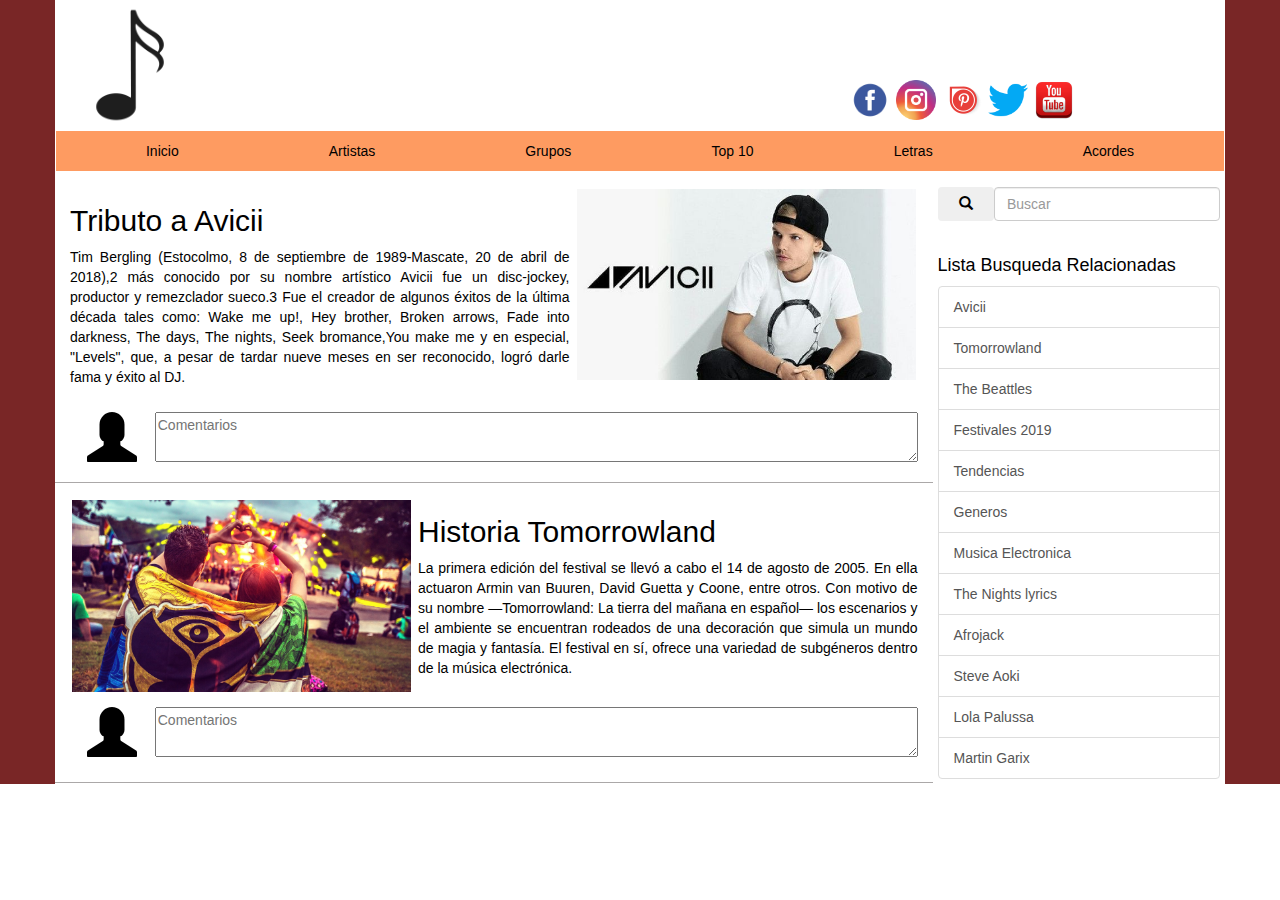
<file: Bootstrap_CSS/index.html>
<!DOCTYPE html>
<html lang="es" dir="ltr">
  <head>
    <meta charset="utf-8">
    <meta name="viewport" content="width-device-width,user-scalable=no initial-scale=1.0">
    <link rel="stylesheet" href="css/bootstrap.min.css">
    <link rel="stylesheet" href="css/estilos.css">
    <title>Blog de Musica Bootstrap CSS</title>
  </head>
  <body>
    <div class="container-fluid">
      <div class="container">
        <div class="row header">
          <div class="col-xs-12 col-md-8 con-logo">
            <div class="img-logo">
            <img class="logo" src="images/logo.png" alt="logo de la pagina">
            </div>
          </div>
          <div class="col-xs-12 col-md-4 con-redes">
            <div class="img-redes">
              <a href="#"><img class="ico-facebook" src="images/facebook.png" alt="logo de facebook"></a>
              <a href="#"><img class="ico-instagram" src="images/instagram.png" alt="logo de instagram"></a>
              <a href="#"><img class="ico-pinterest" src="images/pinterest.png" alt="logo de Pinterest"></a>
              <a href="#"><img class="ico-twitter" src="images/twitter.png" alt="logo de twitter"></a>
              <a href="#"><img class="ico-youtube" src="images/youtube.png" alt="logo de youtube"></a>
            </div>
          </div>
        </div>
        <div class="row navegacion">
          <div class="col-md-12 con-nave">
            <ul class="nav nav-justified">
              <li><a href="#">Inicio</a></li>
              <li><a href="#">Artistas</a></li>
              <li><a href="#">Grupos</a></li>
              <li><a href="#">Top 10</a></li>
              <li><a href="#">Letras</a></li>
              <li><a href="#">Acordes</a></li>
            </ul>
          </div>
        </div>
        <div class="row con-main">
          <div class="col-md-9 articulo">
            <div class="row">
              <div class="col-md-12 section">
                <a href="#" class="thumb pull-right">
                  <img src="images/avicii.png" alt="imagen de avicii">
                </a>
                <h2 class="post-title">
                  <a href="#">Tributo a Avicii</a>
                </h2>
                <p class="post-contenido text-justify">
                  Tim Bergling (Estocolmo, 8 de septiembre de 1989-Mascate, 20 de abril de 2018),2​ más conocido por su nombre artístico Avicii fue un disc-jockey, productor y remezclador sueco.3​ Fue el creador de algunos éxitos de la última década tales como: Wake me up!, Hey brother, Broken arrows, Fade into darkness, The days, The nights, Seek bromance,You make me y en especial,
                   "Levels", que, a pesar de tardar nueve meses en ser reconocido, logró darle fama y éxito al DJ.
                </p>
                <div class="clearfix"></div>

                <div class="con-users">
                  <form>
                    <span class="glyphicon glyphicon-user ico-users"></span>
                    <div class="form-group">
                      <textarea name="comentario" rows="8" cols="80" class="comentario" placeholder="Comentarios"></textarea>
                    </div>
                  </form>
                </div>
              </div>

              <div class="col-md-12 section">
                <a href="#" class="thumb-tomorrowland pull-left">
                  <img src="images/tomorrowland.png" alt="imagen de tomorrowland">
                </a>
                <h2 class="post-title">
                  <a href="#">Historia Tomorrowland</a>
                </h2>
                <p class="post-contenido text-justify">
                  La primera edición del festival se llevó a cabo el 14 de agosto de 2005. En ella actuaron Armin van Buuren, David Guetta y Coone, entre otros.
                  Con motivo de su nombre —Tomorrowland: La tierra del mañana en español— los escenarios
                  y el ambiente se encuentran rodeados de una decoración que simula un mundo de magia y fantasía. El festival en sí, ofrece una variedad de subgéneros dentro de la música electrónica.
                </p>
                <div class="clearfix"></div>

                <div class="con-users">
                  <form>
                    <span class="glyphicon glyphicon-user ico-users"></span>
                    <div class="form-group">
                      <textarea name="comentario" rows="8" cols="80" class="comentario" placeholder="Comentarios"></textarea>
                    </div>
                  </form>
                </div>
              </div>
            </div>
          </div>

          <div class="col-md-3 aside hidden-xs hidden-sm">
            <div class="row">
              <div class="col-md-12 con-search">
                <div class="con-busqueda">
                  <form class="">
                    <button type="submit" name="button" class="btn ico-search">
                      <span class="glyphicon glyphicon-search"></span>
                    </button>
                    <div class="form-group">
                      <input type="text" placeholder="Buscar" class="form-search form-control">
                    </div>
                  </form>
                </div>
              </div>
              <div class="col-md-12 con-categorias">
                <h4>Lista Busqueda Relacionadas</h4>
                <div class="list-group list-busqueda">
                  <a href="#" class="list-group-item">Avicii</a>
                  <a href="#" class="list-group-item">Tomorrowland</a>
                  <a href="#" class="list-group-item">The Beattles</a>
                  <a href="#" class="list-group-item">Festivales 2019</a>
                  <a href="#" class="list-group-item">Tendencias</a>
                  <a href="#" class="list-group-item">Generos</a>
                  <a href="#" class="list-group-item">Musica Electronica</a>
                  <a href="#" class="list-group-item">The Nights lyrics</a>
                  <a href="#" class="list-group-item">Afrojack</a>
                  <a href="#" class="list-group-item">Steve Aoki</a>
                  <a href="#" class="list-group-item">Lola Palussa</a>
                  <a href="#" class="list-group-item">Martin Garix</a>
                </div>
              </div>
            </div>
          </div>
        </div>
      </div>
    </div>

    <script src="js/jquery.js"></script>
    <script src="js/bootstrap.min.js"></script>
  </body>
</html>
</file>
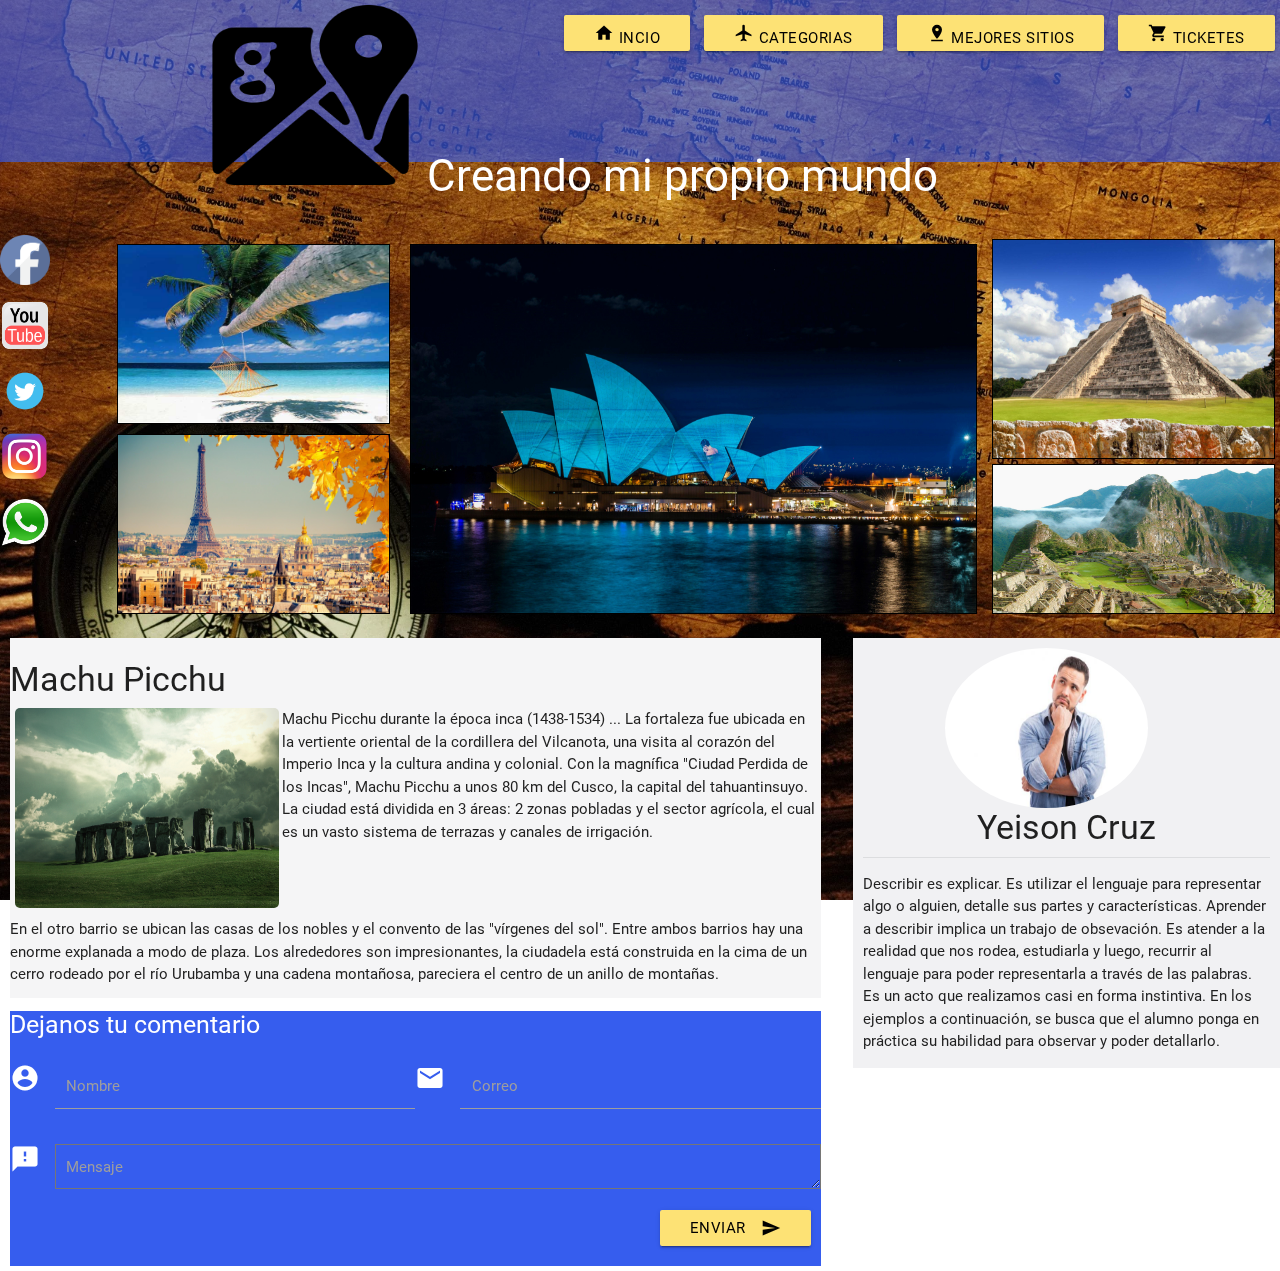
<file: Materialize_CSS/index.html>
<!DOCTYPE html>
<html lang="es" dir="ltr">
  <head>
    <meta name="viewport" content="width=device-width, initial-scale=1, maxium-scale=1.0">
    <link href="https://fonts.googleapis.com/icon?family=Material+Icons" rel="stylesheet">
    <link rel="stylesheet" href="css/materialize.css" type="text/css" media="screen, projection">
    <link rel="stylesheet" href="css/app.css" type="text/css" media="screen, projection">
    <meta charset="utf-8">
    <title>Blog de turismo con Materialize CSS</title>
  </head>
  <body>
    <div class="abc">

    </div>
    <div class="row principal">
      <div class="col s12 m12">
        <div class="row">
          <div class="col s3 m4 con-logo">
            <div class="img-logo">
              <img src="images/logo.png" alt="logo del blog">
            </div>
          </div>
          <div class="col s9 m8 con-slogan-nav">
            <div class="row">
              <div class="col s12 m12 con-nav">
                <div class="menu-nav">
                <a class="btn" href="#"><i class="material-icons">home</i> Incio</a>
                <a class="btn" href="#"><i class="material-icons">airplanemode_active</i> Categorias</a>
                <a class="btn" href="#"><i class="material-icons">pin_drop</i> Mejores sitios</a>
                <a class="btn" href="#"><i class="material-icons">local_grocery_store</i> Ticketes</a>
                </div>
              </div>
              <div class="col s12 m12 con-slogan">
                <h3>Creando mi propio mundo</h3>
              </div>
            </div>
          </div>
        </div>
      </div>
      <div class="col m12">
        <div class="row">
          <div class="col m1 hide-on-small-only con-redes">
            <a href="#"><img src="images/facebook.png" alt="logo de la red social"></a>
            <a href="#"><img src="images/youtube.png" alt="logo de la red social"></a>
            <a href="#"><img src="images/twitter.png" alt="logo de la red social"></a>
            <a href="#"><img src="images/instagram.png" alt="logo de la red social"></a>
            <a href="#"><img src="images/whatsapp.png" alt="logo de la red social"></a>
          </div>
          <div class="col s12 m11 con-principal">
            <div class="row">
              <div class="col m3 principal-1">
                <div class="img-principal-1">
                  <img src="images/viaje1.png" alt="viaje numero 1">
                </div>
                <div class="img-principal-1">
                  <img src="images/viaje2.png" alt="viaje numero 2">
                </div>
              </div>
              <div class="col m6 principal-2">
                <div class="img-principal-2">
                  <img src="images/viaje5.png" alt="viaje numero 5">
                </div>
              </div>
              <div class="col m3 principal-3">
                <div class="img-principal-3">
                  <img src="images/viaje4.png" alt="viaje numero 4">
                </div>
                <div class="img-principal-3-2">
                  <img src="images/viaje3.png" alt="viaje numero 3">
                </div>
              </div>
            </div>
          </div>
        </div>
      </div>
      <div class="col s12 m12 section">
        <div class="col s12 m8 article">
          <div class="titulo">
            <h4>Machu Picchu</h4>
          </div>
          <div class="imagen-article row">
            <div class="col s12 m12">
              <div class="imagen-container col m4">
                <img class="responsive-img" src="images/contenido.png" alt="Machu Picchu">
              </div>
                <div class="col s12 m8 descripcion">
                <p">Machu Picchu durante la época inca (1438-1534) ... La fortaleza fue ubicada en la vertiente oriental de la cordillera
                   del Vilcanota, una visita al corazón del Imperio Inca y la cultura andina y colonial.
                   Con la magnífica "Ciudad Perdida de los Incas", Machu Picchu a unos 80 km del Cusco, la capital del tahuantinsuyo. <br>
                   La ciudad está dividida en 3 áreas: 2 zonas pobladas y el sector agrícola, el cual es un vasto sistema de terrazas y canales de irrigación.
                 </p>
               </div>
              </div>
            </div>

          <div class="parrafo">
            <p>En el otro barrio se ubican las casas de los nobles y el convento de las "vírgenes del sol". Entre ambos barrios hay una enorme explanada a modo de plaza.
              Los alrededores son impresionantes, la ciudadela está construida en la cima de un cerro rodeado por el río Urubamba y una cadena montañosa, pareciera el centro
              de un anillo de montañas.</p>
          </div>
          <div class="comentarios">
            <h5>Dejanos tu comentario</h5>
            <div class="row">
                <form class="col s12">
                  <div class="row">
                    <div class="input-field col m6">
                      <i class="material-icons prefix">account_circle</i>
                      <input id="icon_prefix" type="text" class="validate">
                      <label for="icon_prefix">Nombre</label>
                    </div>
                    <div class="input-field col m6">
                      <i class="material-icons prefix">email</i>
                      <input id="icon_email" type="text" class="validate">
                      <label for="icon_email">Correo</label>
                    </div>
                    <div class="input-field col m12">
                      <i class="material-icons prefix">feedback</i>
                      <textarea id="icon_textarea" rows="8" cols="80"></textarea>
                      <label for="icon_textarea">Mensaje</label>
                    </div>
                    <div class="input-field col s12 m12">
                      <button class="btn btn-enviar" type="submit" name="action">Enviar
                        <i class="material-icons right">send</i>
                      </button>
                    </div>
                  </div>
                </form>
              </div>
          </div>
        </div>
        <div class="col m4 aside">
          <div class="imagen-aside">
            <img src="images/autor.png" alt="imagen del aside" class="responsive-img circle">
          </div>
          <div class="descripcion-aside">
            <h4 class="titulo-aside" >Yeison Cruz</h4>
            <p>Describir es explicar. Es utilizar el lenguaje para representar algo o alguien, detalle sus partes y características. Aprender a describir implica un trabajo de obsevación. Es atender a la realidad que nos rodea, estudiarla y luego, recurrir al lenguaje para poder representarla a través de las palabras. Es un acto que realizamos casi en forma instintiva.  En los ejemplos a continuación, se busca que el alumno ponga en práctica su habilidad para observar y poder detallarlo.</p>
          </div>
        </div>
      </div>
    </div>

    <script type="text/javascript" src="https://code.jquery.com/jquery-2.1.1.min.js"></script>
      <script type="text/javascript" src="js/materialize.min.js"></script>
  </body>
</html>
</file>
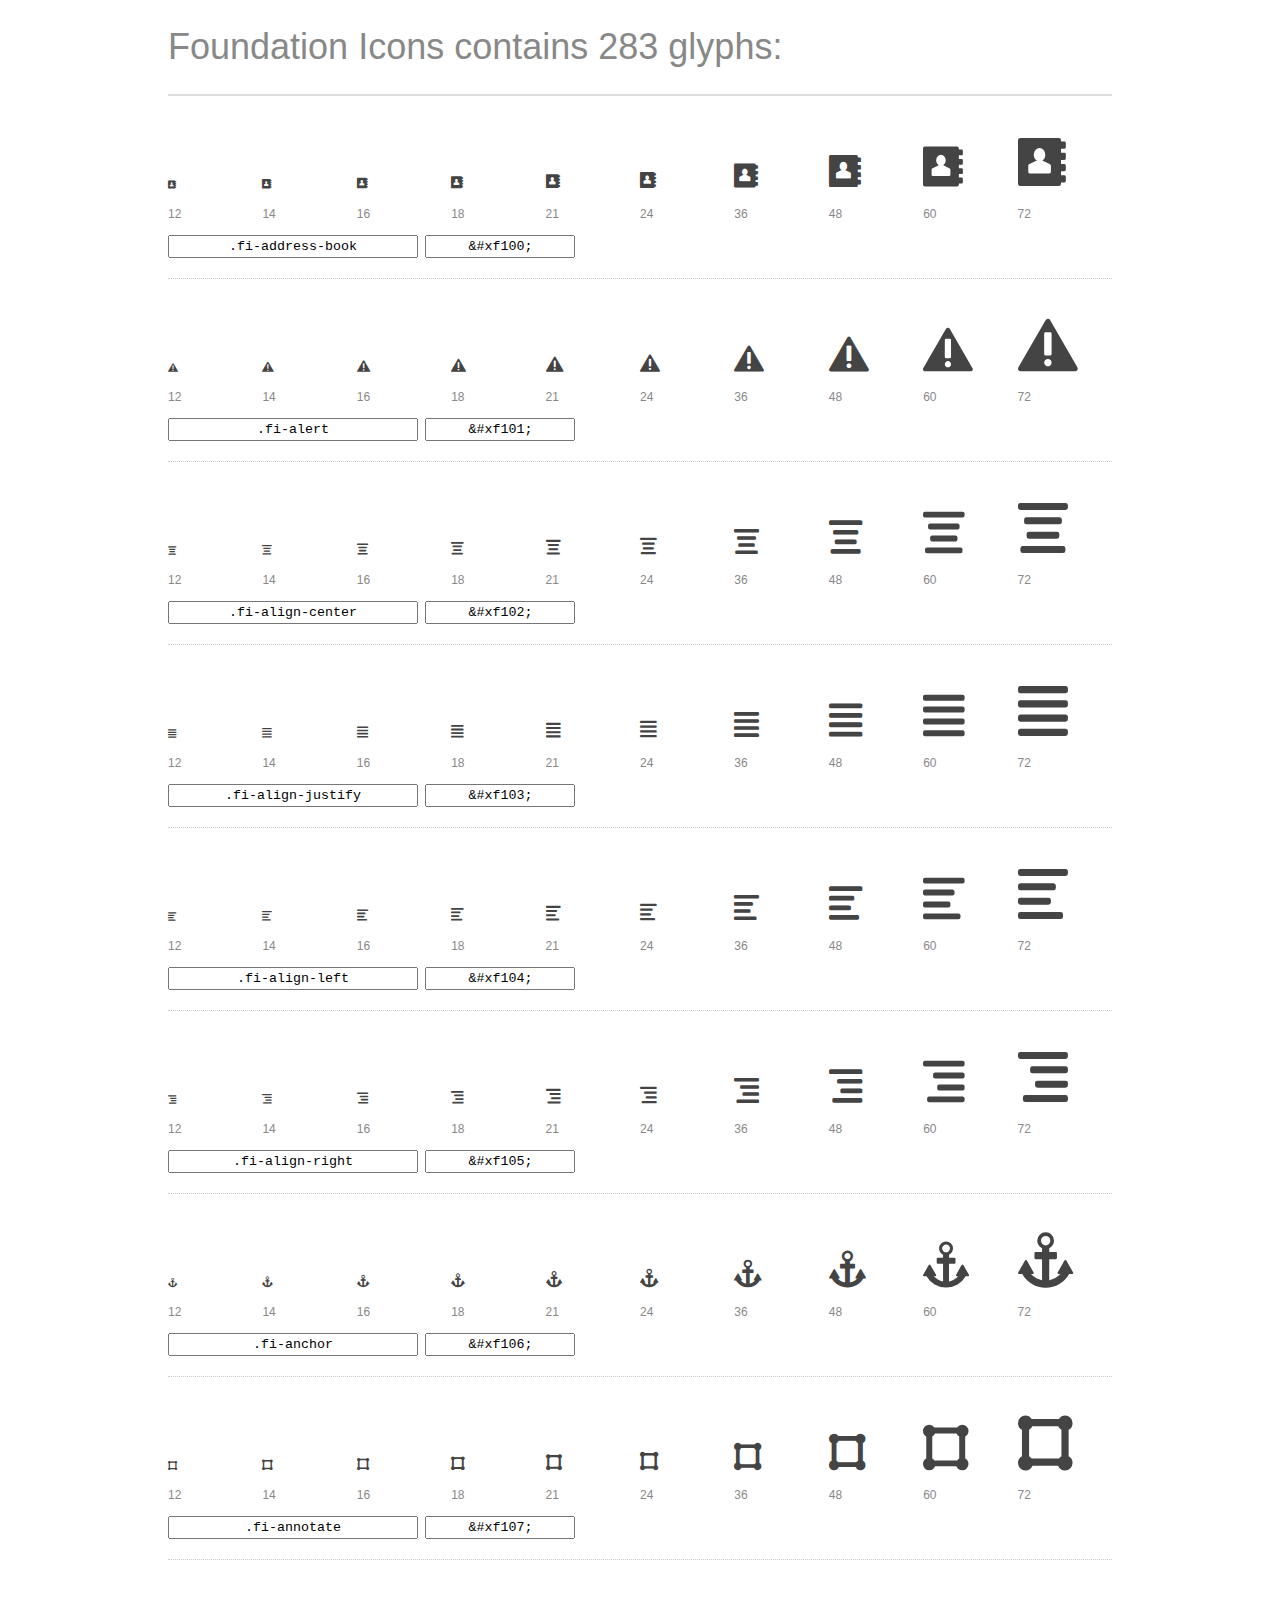
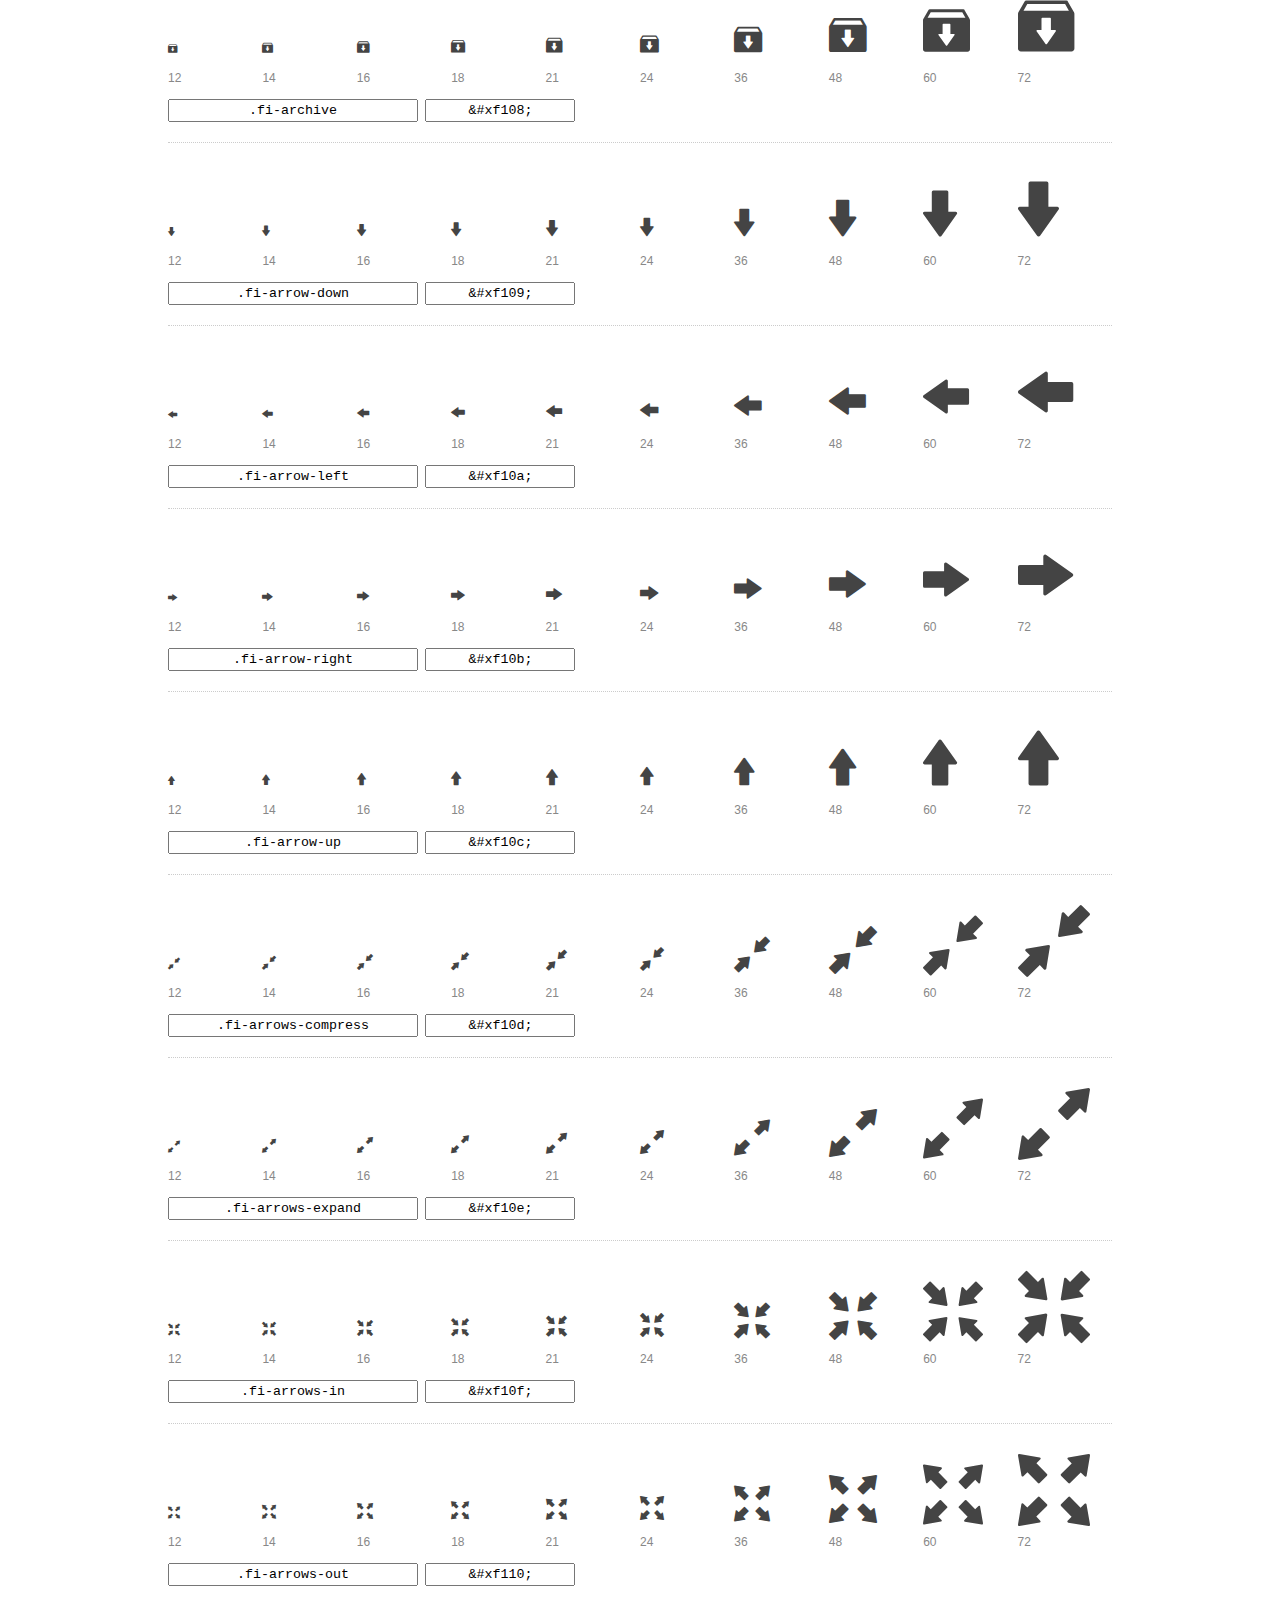
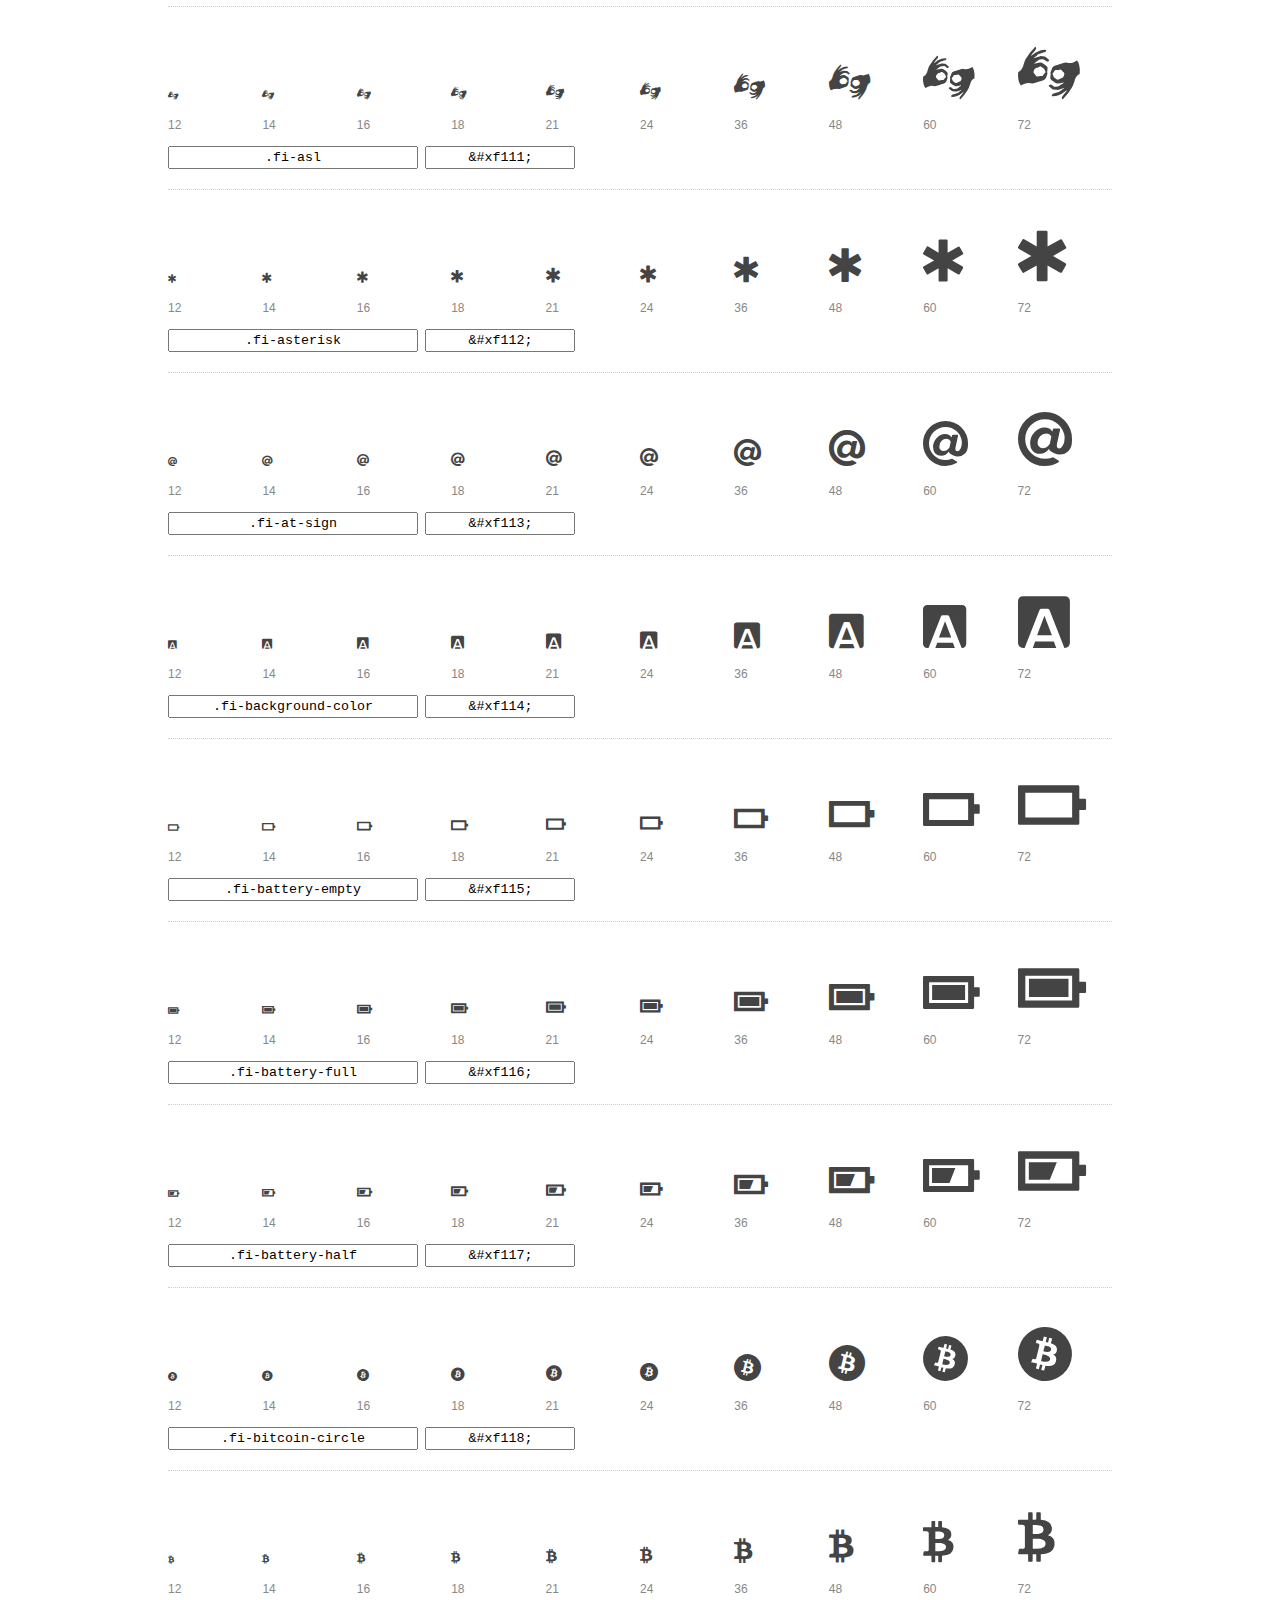
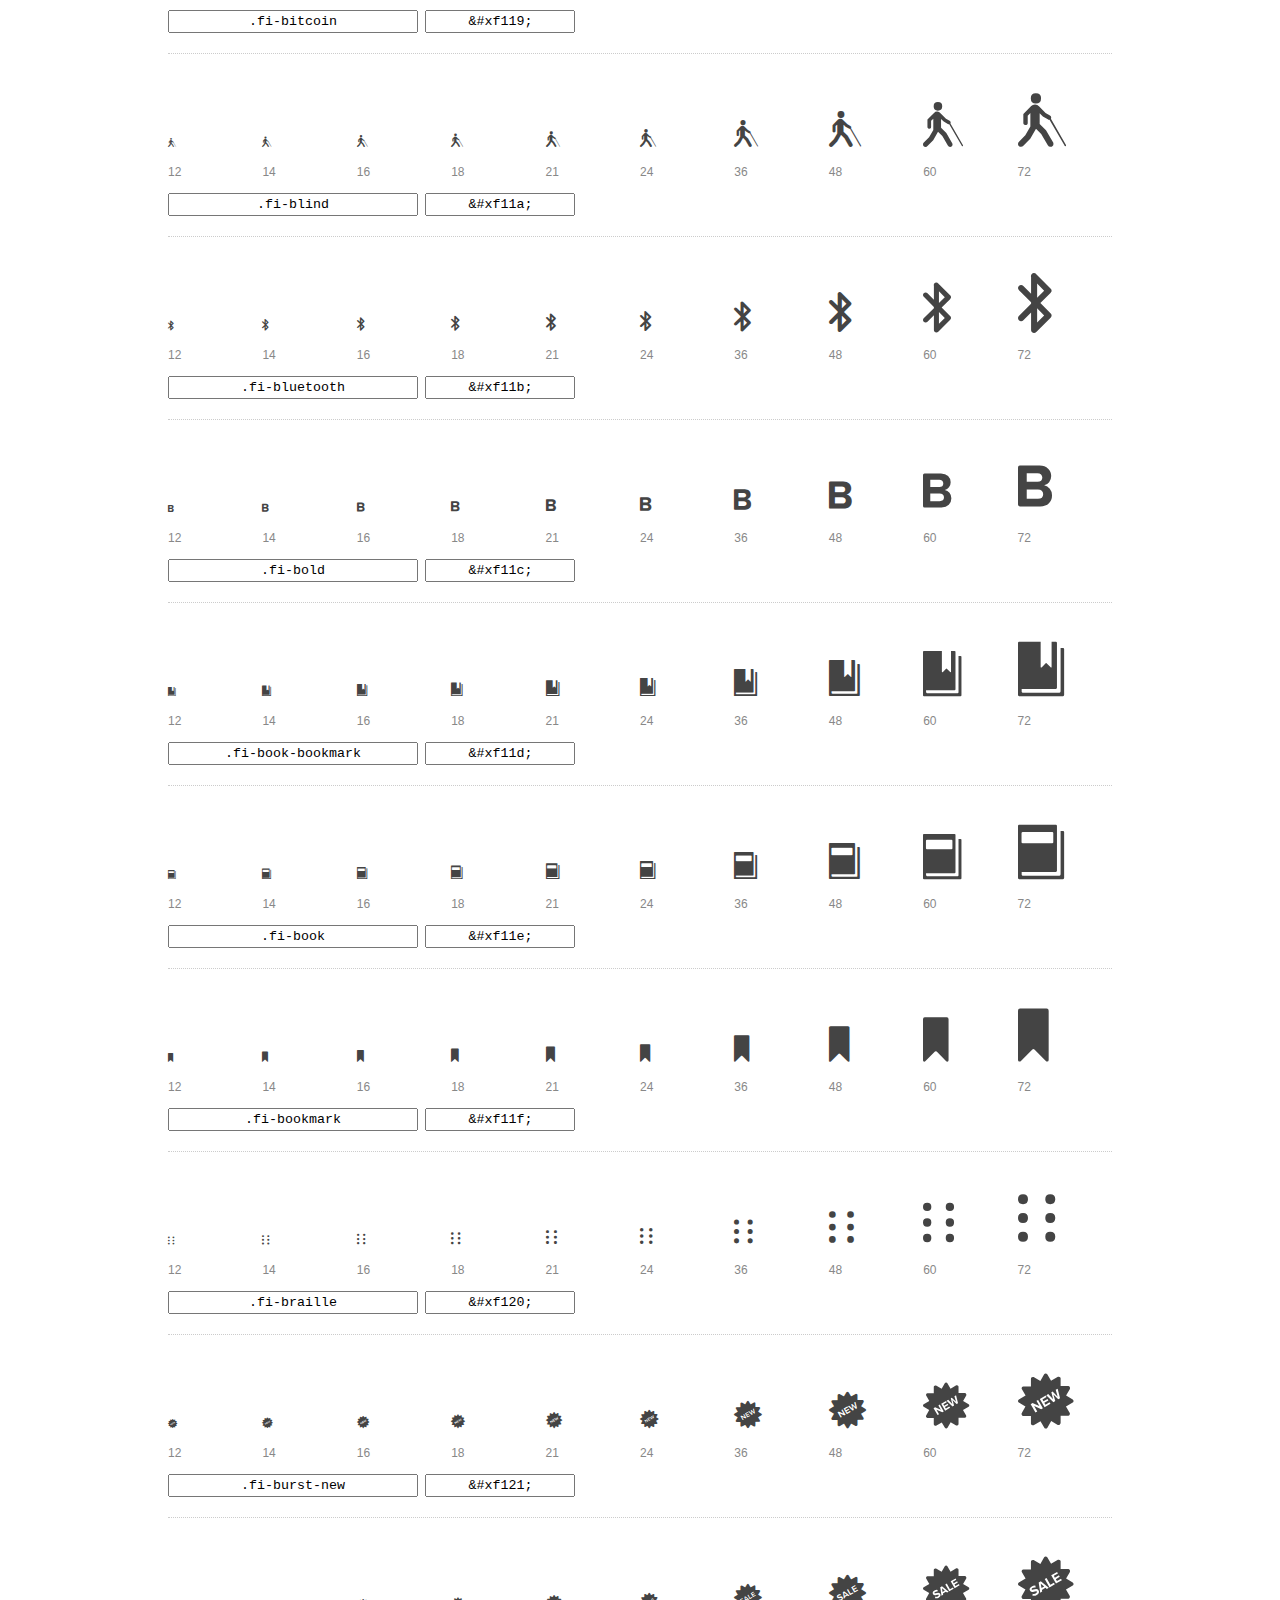
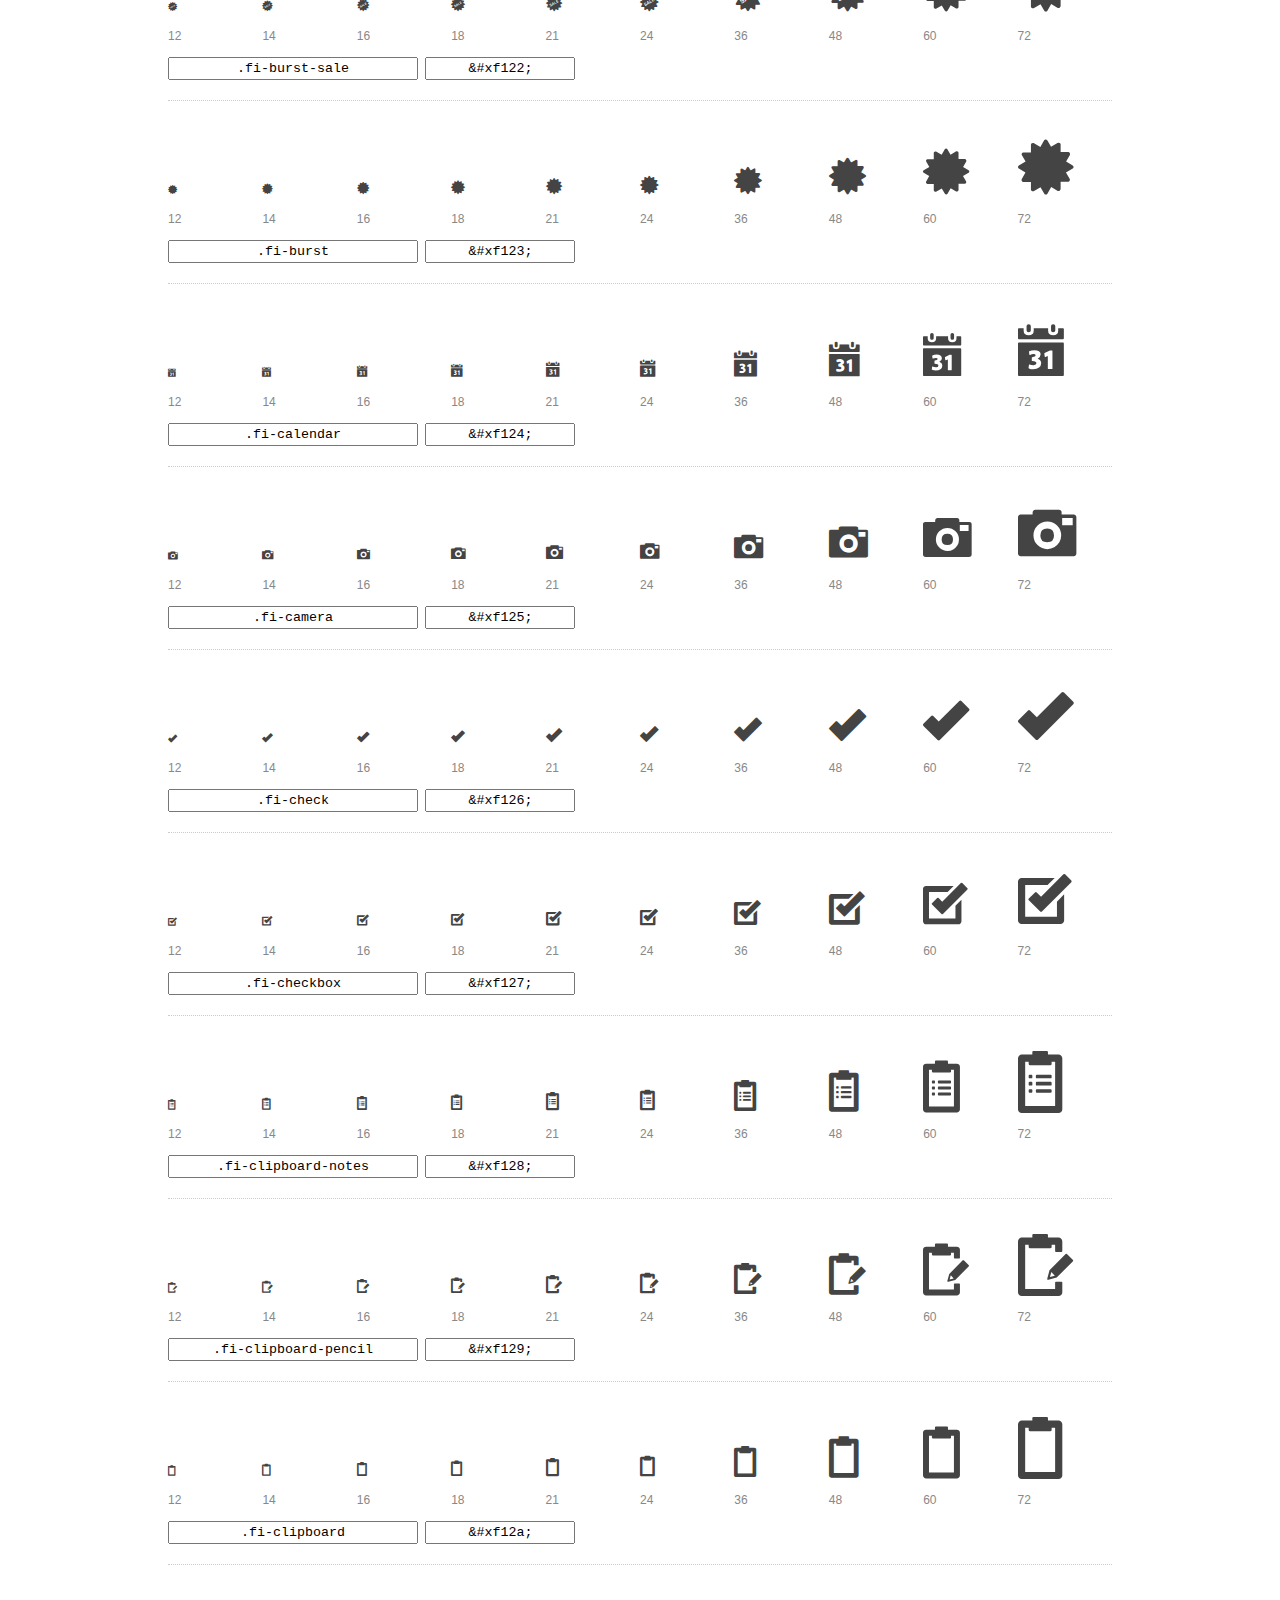
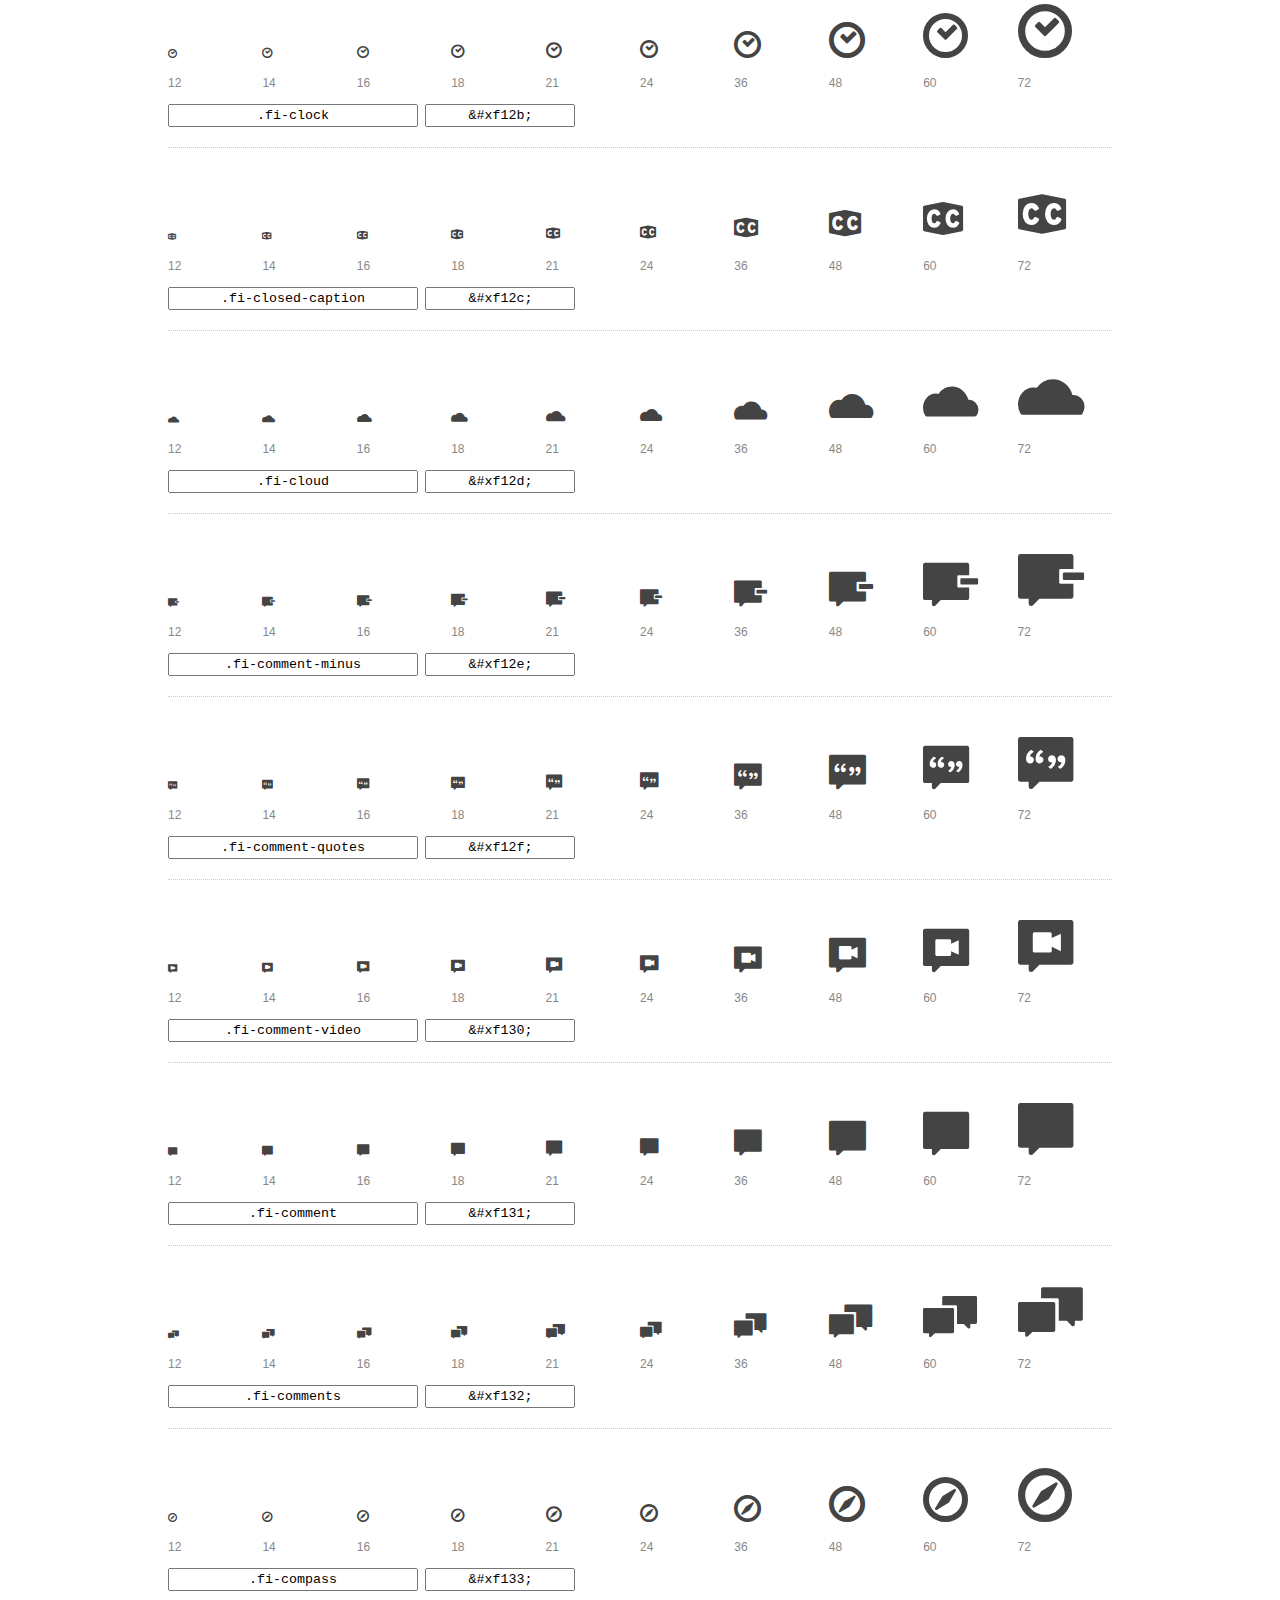
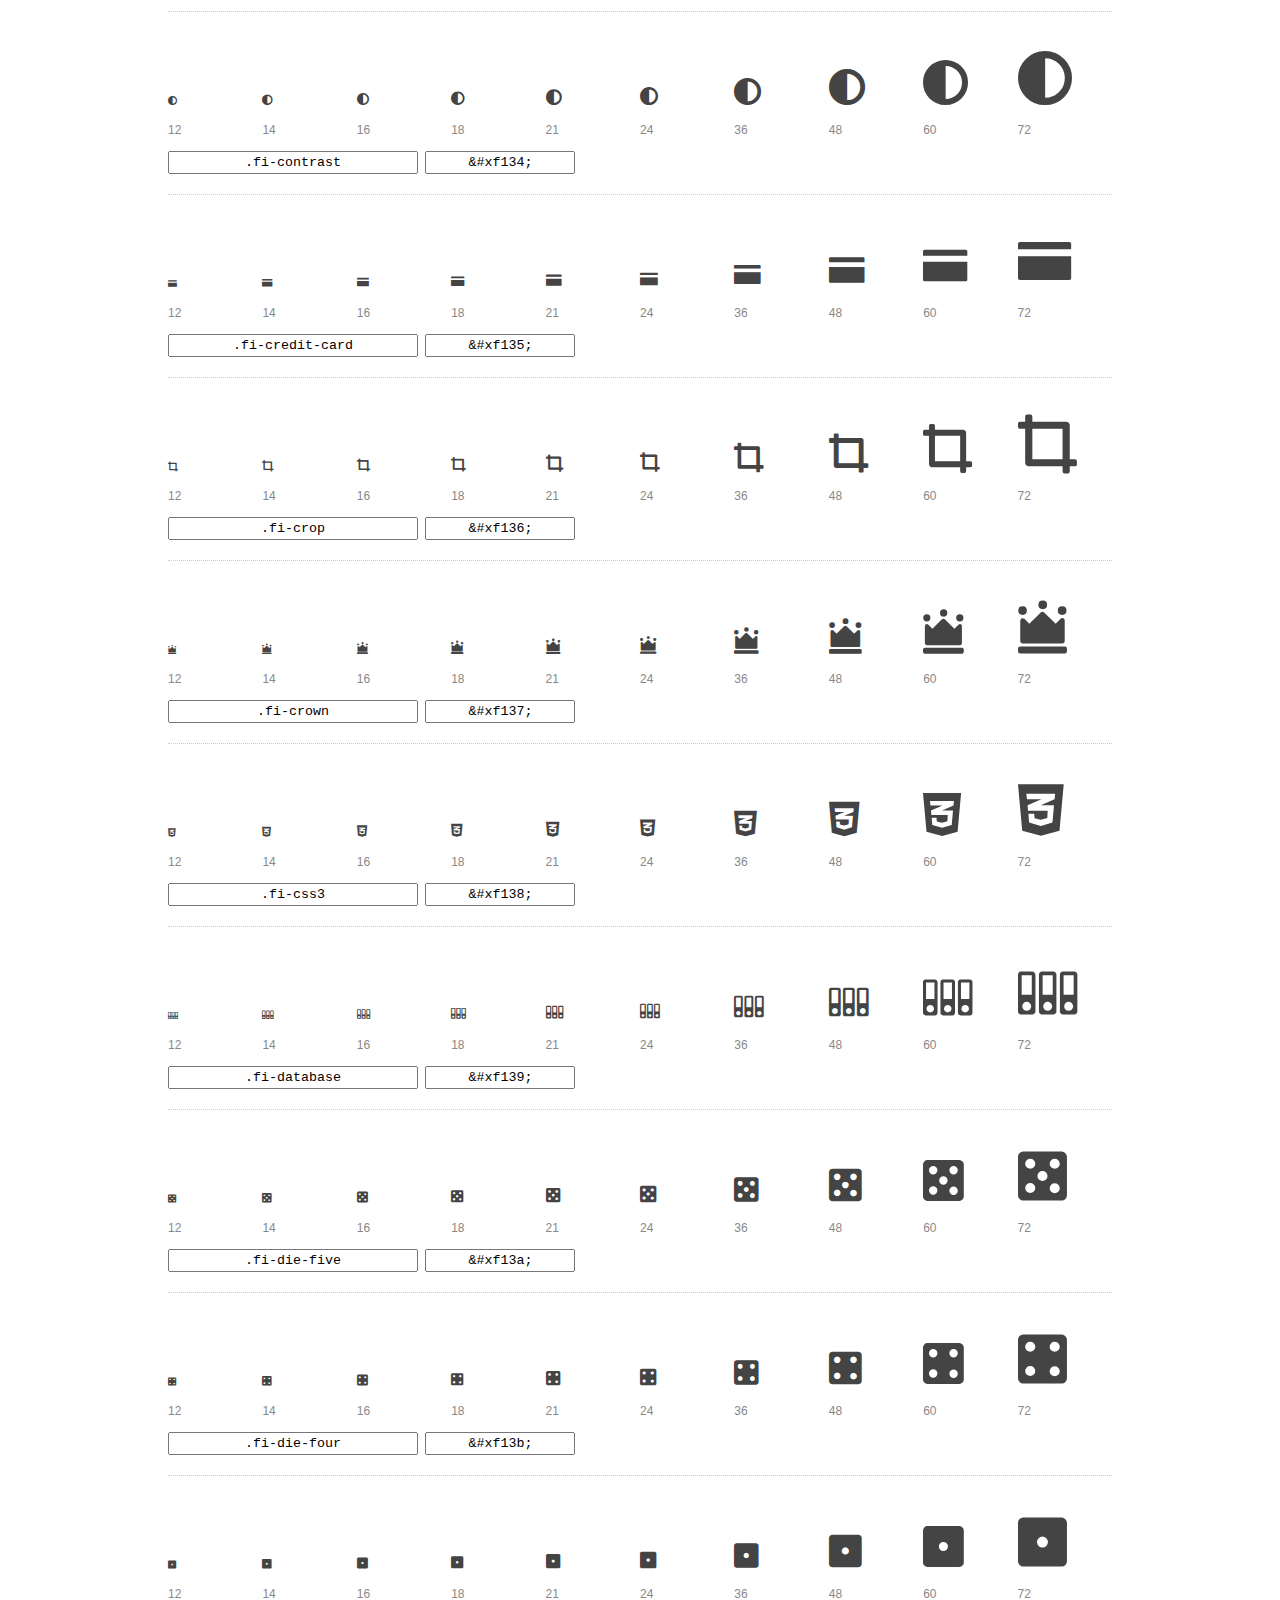
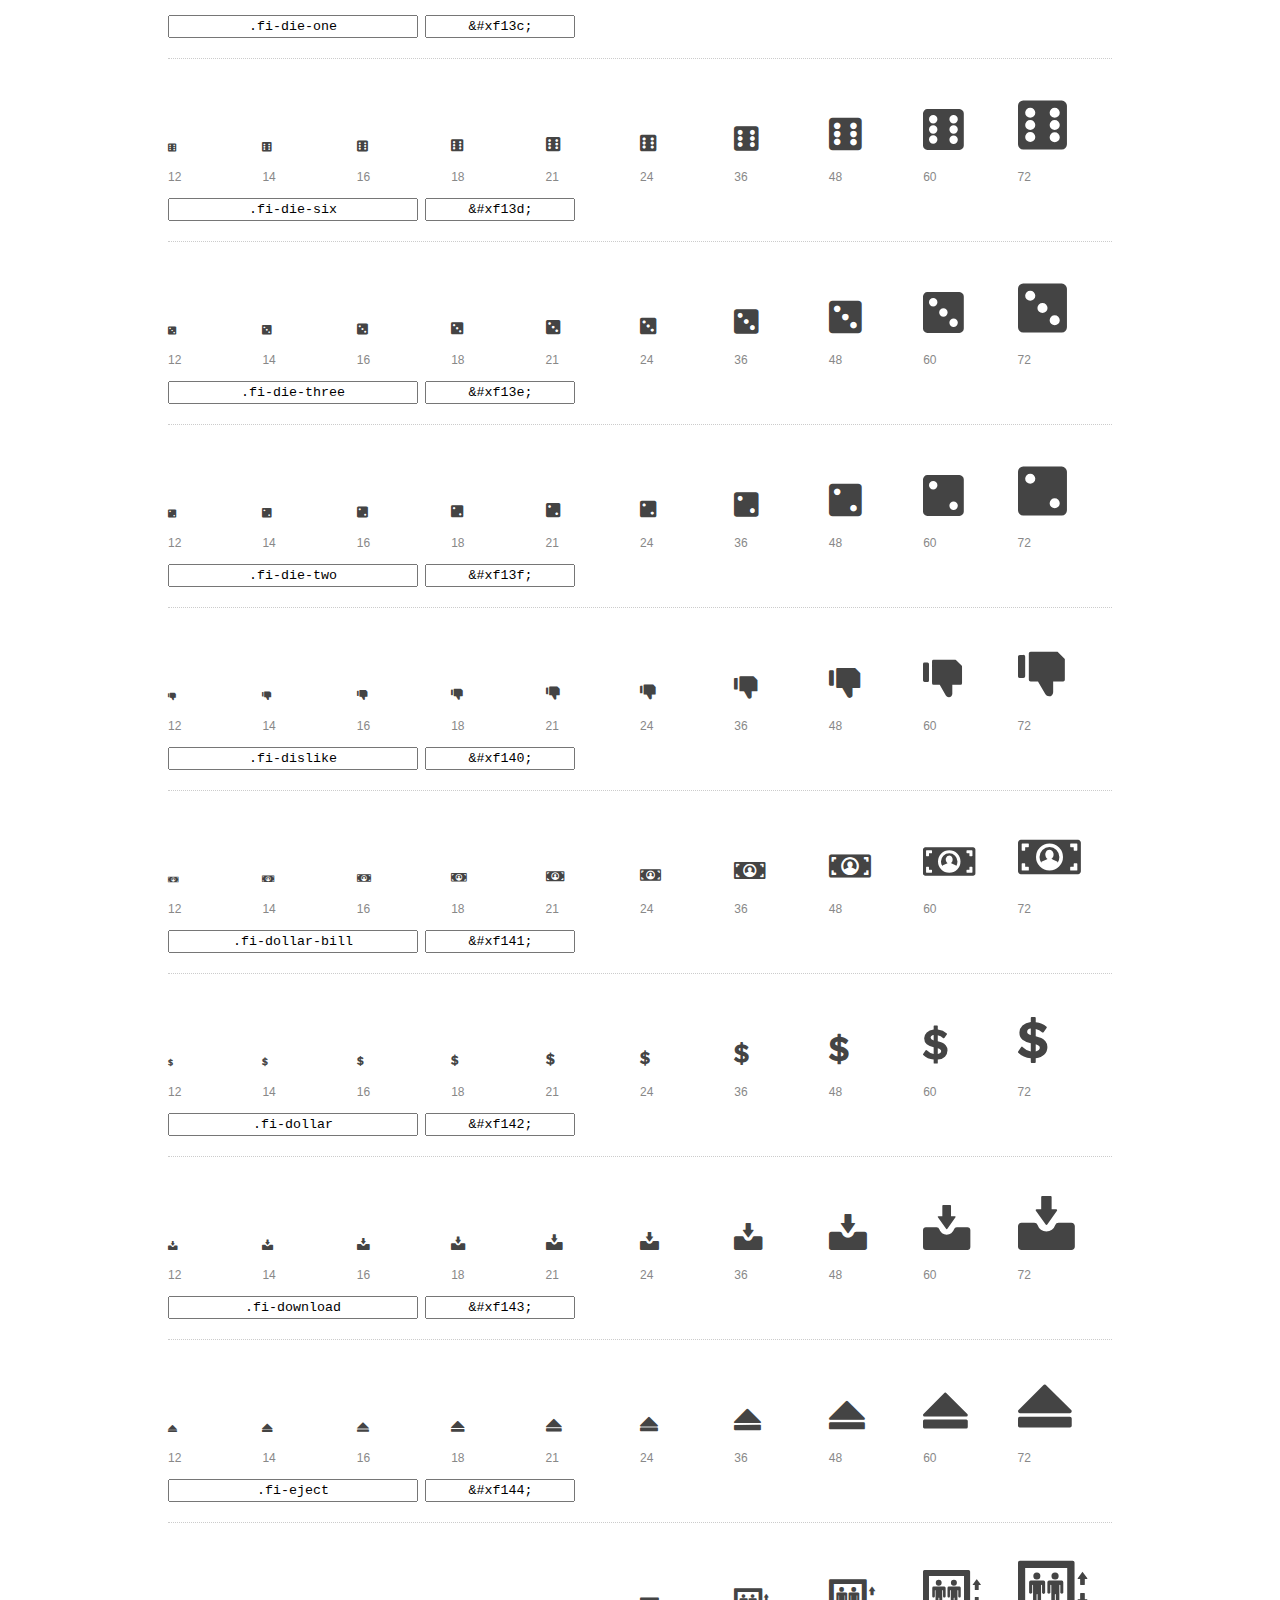
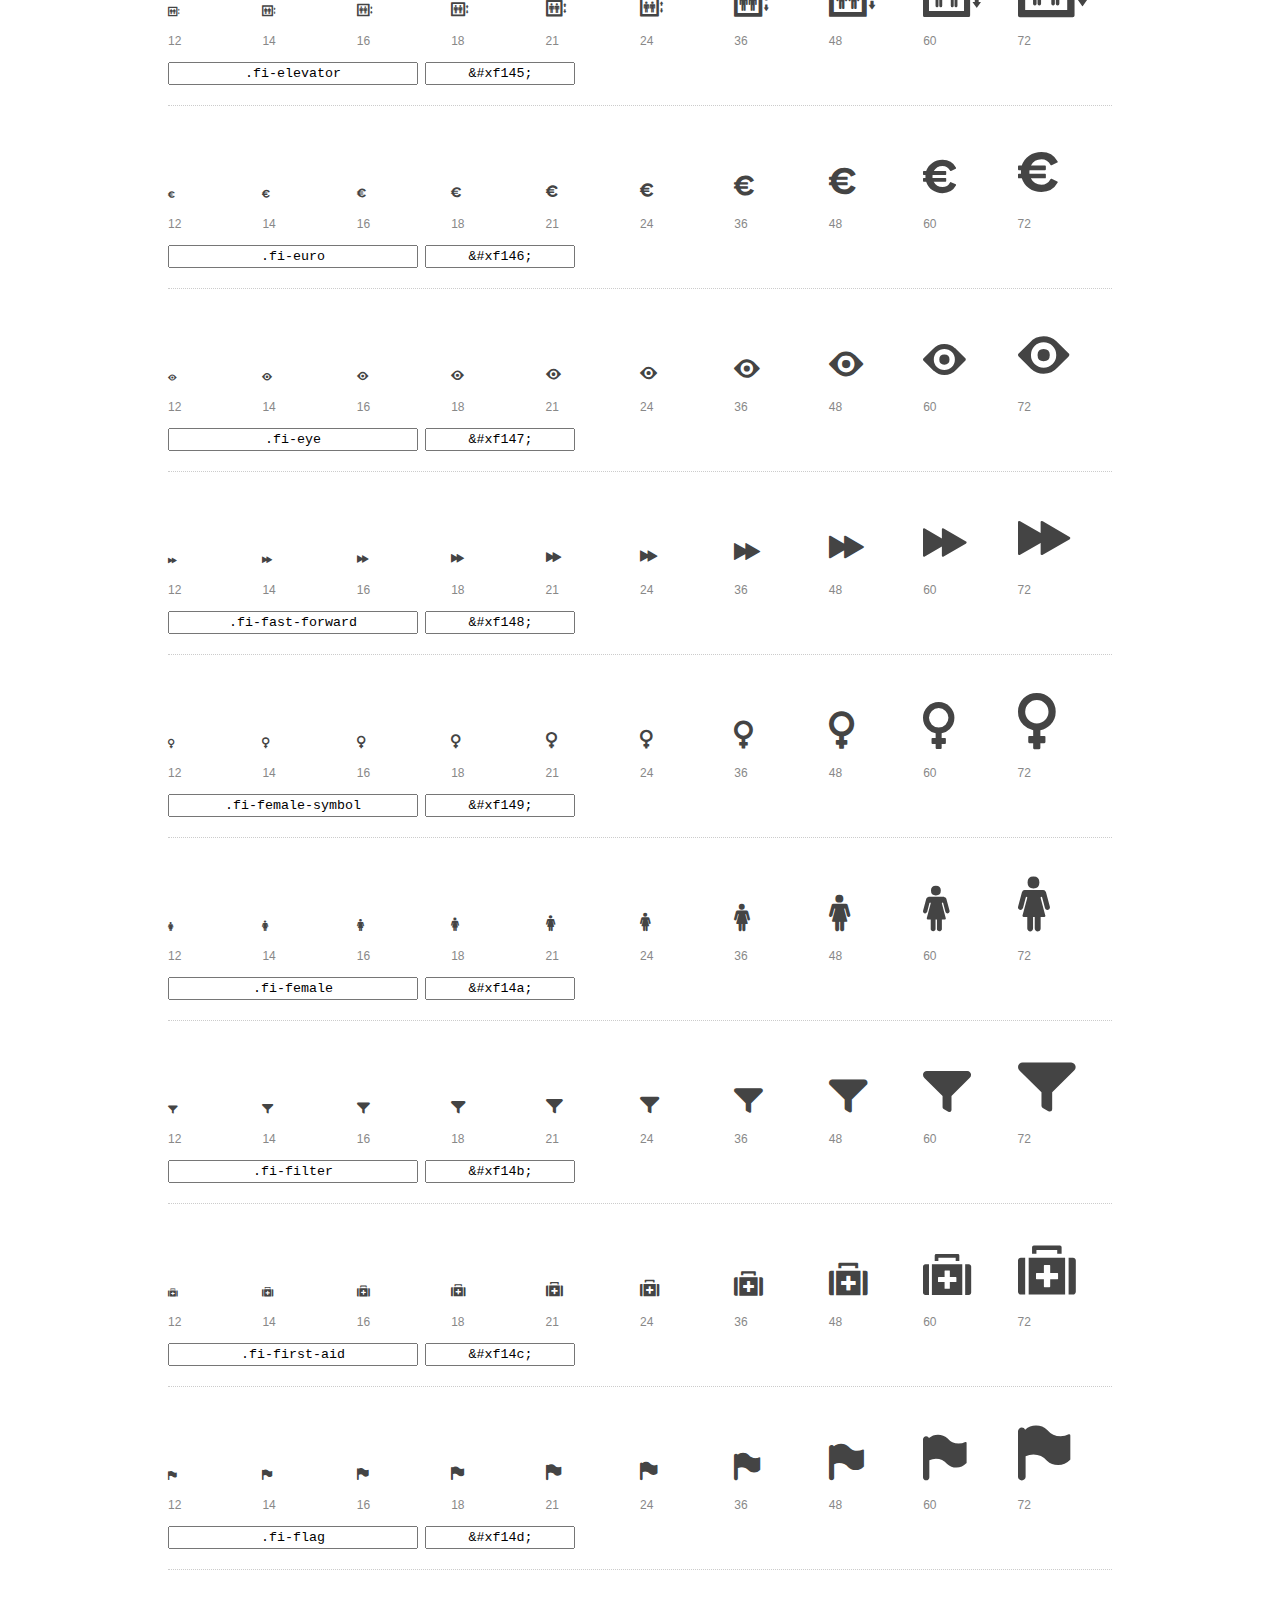
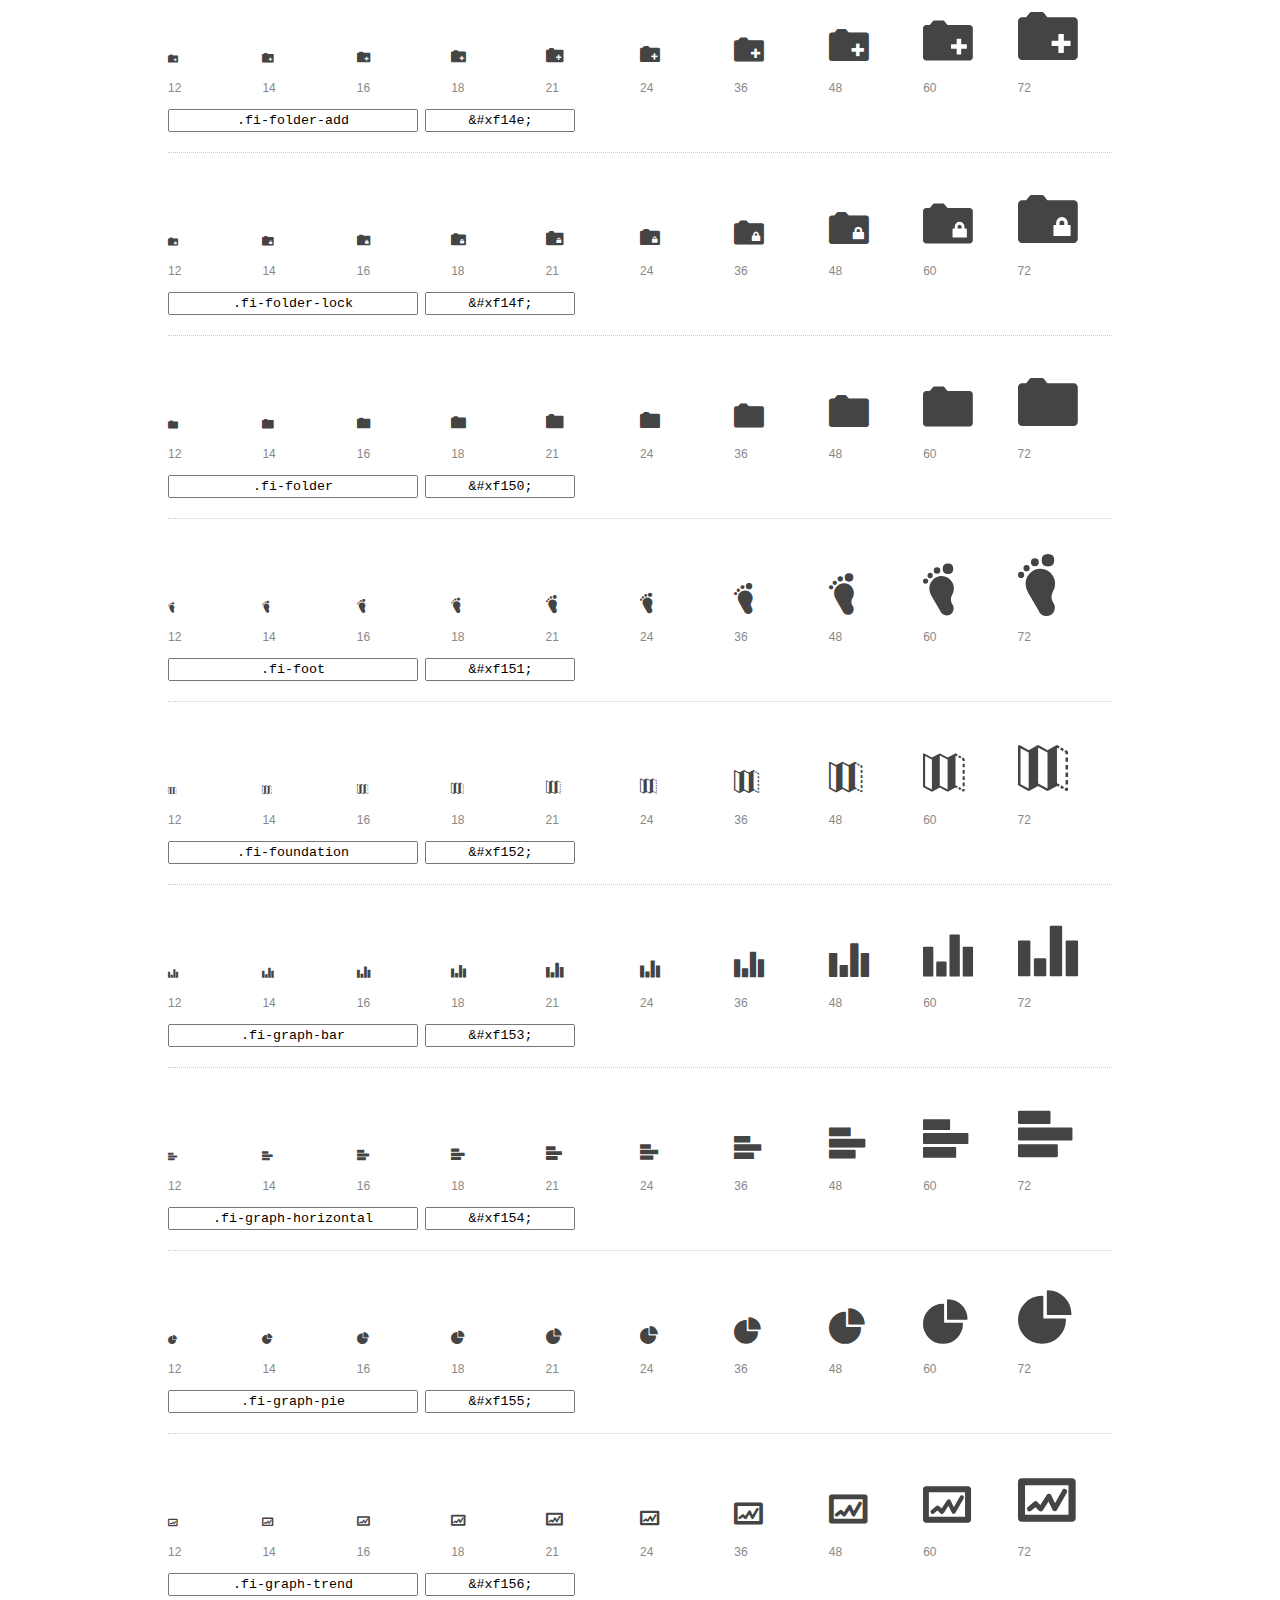
<file: Foundation_CSS/foundation-icons/preview.html>
<!DOCTYPE html>
<html>
  <head>
    <title>Foundation Icons glyphs preview</title>
    <link rel="stylesheet" href="foundation-icons.css" />

    <style>
      * {
        -moz-box-sizing: border-box;
        -webkit-box-sizing: border-box;
        box-sizing: border-box;
        margin: 0;
        padding: 0;
      }

      body {
        background: #fff;
        color: #444;
        font: 16px/1.5 "Helvetica Neue", Helvetica, Arial, sans-serif;
      }

      a, 
      a:visited {
        color: #888;
        text-decoration: underline;
      }
      a:hover, 
      a:focus { color: #000; }

      h1 {
        border-bottom: 2px solid #ddd;
        color: #888;
        font-size: 36px;
        font-weight: 300;
        margin-bottom: 20px;
        padding: 20px 0;
      }

      .container {
        margin: 0 auto;
        min-width: 880px;
        padding: 0 40px;
        width: 80%;
      }

      .glyph {
        border-bottom: 1px dotted #ccc;
        padding: 10px 0 20px;
        margin-bottom: 20px;
      }

      .preview-glyphs { vertical-align: bottom; } 

      .preview-scale { 
        color: #888;
        font-size: 12px; 
        margin-top: 5px;
      }

      .step {
        display: inline-block;
        line-height: 1;
        width: 10%;
      }

      
      .size-12 { font-size: 12px; }
      
      .size-14 { font-size: 14px; }
      
      .size-16 { font-size: 16px; }
      
      .size-18 { font-size: 18px; }
      
      .size-21 { font-size: 21px; }
      
      .size-24 { font-size: 24px; }
      
      .size-36 { font-size: 36px; }
      
      .size-48 { font-size: 48px; }
      
      .size-60 { font-size: 60px; }
      
      .size-72 { font-size: 72px; }
      

      .usage { margin-top: 10px; }

      .usage input {
        font-family: monospace;
        margin-right: 3px;
        padding: 2px 5px;
        text-align: center;
      }

      .usage .point { width: 150px; }

      .usage .class { width: 250px; }

      .footer {
        color: #888;
        font-size: 12px;
        padding: 20px 0;
      }
    </style>

    <!--[if lte IE 8]><script src="http://html5shiv.googlecode.com/svn/trunk/html5.js"></script><![endif]-->
  </head>

  <body>
    <div class="container">
      <h1>Foundation Icons contains 283 glyphs:</h1> 

      
      <div class="glyph">
        <div class="preview-glyphs">
          <i class="step fi-address-book size-12"></i><i class="step fi-address-book size-14"></i><i class="step fi-address-book size-16"></i><i class="step fi-address-book size-18"></i><i class="step fi-address-book size-21"></i><i class="step fi-address-book size-24"></i><i class="step fi-address-book size-36"></i><i class="step fi-address-book size-48"></i><i class="step fi-address-book size-60"></i><i class="step fi-address-book size-72"></i>
        </div>
        <div class="preview-scale">
          <span class="step">12</span><span class="step">14</span><span class="step">16</span><span class="step">18</span><span class="step">21</span><span class="step">24</span><span class="step">36</span><span class="step">48</span><span class="step">60</span><span class="step">72</span> 
        </div>
        <div class="usage">
          <input class="class" type="text" readonly="readonly" onClick="this.select();" value=".fi-address-book" />
          <input class="point" type="text" readonly="readonly" onClick="this.select();" value="&amp;#xf100;" />
        </div>
      </div>
      
      <div class="glyph">
        <div class="preview-glyphs">
          <i class="step fi-alert size-12"></i><i class="step fi-alert size-14"></i><i class="step fi-alert size-16"></i><i class="step fi-alert size-18"></i><i class="step fi-alert size-21"></i><i class="step fi-alert size-24"></i><i class="step fi-alert size-36"></i><i class="step fi-alert size-48"></i><i class="step fi-alert size-60"></i><i class="step fi-alert size-72"></i>
        </div>
        <div class="preview-scale">
          <span class="step">12</span><span class="step">14</span><span class="step">16</span><span class="step">18</span><span class="step">21</span><span class="step">24</span><span class="step">36</span><span class="step">48</span><span class="step">60</span><span class="step">72</span> 
        </div>
        <div class="usage">
          <input class="class" type="text" readonly="readonly" onClick="this.select();" value=".fi-alert" />
          <input class="point" type="text" readonly="readonly" onClick="this.select();" value="&amp;#xf101;" />
        </div>
      </div>
      
      <div class="glyph">
        <div class="preview-glyphs">
          <i class="step fi-align-center size-12"></i><i class="step fi-align-center size-14"></i><i class="step fi-align-center size-16"></i><i class="step fi-align-center size-18"></i><i class="step fi-align-center size-21"></i><i class="step fi-align-center size-24"></i><i class="step fi-align-center size-36"></i><i class="step fi-align-center size-48"></i><i class="step fi-align-center size-60"></i><i class="step fi-align-center size-72"></i>
        </div>
        <div class="preview-scale">
          <span class="step">12</span><span class="step">14</span><span class="step">16</span><span class="step">18</span><span class="step">21</span><span class="step">24</span><span class="step">36</span><span class="step">48</span><span class="step">60</span><span class="step">72</span> 
        </div>
        <div class="usage">
          <input class="class" type="text" readonly="readonly" onClick="this.select();" value=".fi-align-center" />
          <input class="point" type="text" readonly="readonly" onClick="this.select();" value="&amp;#xf102;" />
        </div>
      </div>
      
      <div class="glyph">
        <div class="preview-glyphs">
          <i class="step fi-align-justify size-12"></i><i class="step fi-align-justify size-14"></i><i class="step fi-align-justify size-16"></i><i class="step fi-align-justify size-18"></i><i class="step fi-align-justify size-21"></i><i class="step fi-align-justify size-24"></i><i class="step fi-align-justify size-36"></i><i class="step fi-align-justify size-48"></i><i class="step fi-align-justify size-60"></i><i class="step fi-align-justify size-72"></i>
        </div>
        <div class="preview-scale">
          <span class="step">12</span><span class="step">14</span><span class="step">16</span><span class="step">18</span><span class="step">21</span><span class="step">24</span><span class="step">36</span><span class="step">48</span><span class="step">60</span><span class="step">72</span> 
        </div>
        <div class="usage">
          <input class="class" type="text" readonly="readonly" onClick="this.select();" value=".fi-align-justify" />
          <input class="point" type="text" readonly="readonly" onClick="this.select();" value="&amp;#xf103;" />
        </div>
      </div>
      
      <div class="glyph">
        <div class="preview-glyphs">
          <i class="step fi-align-left size-12"></i><i class="step fi-align-left size-14"></i><i class="step fi-align-left size-16"></i><i class="step fi-align-left size-18"></i><i class="step fi-align-left size-21"></i><i class="step fi-align-left size-24"></i><i class="step fi-align-left size-36"></i><i class="step fi-align-left size-48"></i><i class="step fi-align-left size-60"></i><i class="step fi-align-left size-72"></i>
        </div>
        <div class="preview-scale">
          <span class="step">12</span><span class="step">14</span><span class="step">16</span><span class="step">18</span><span class="step">21</span><span class="step">24</span><span class="step">36</span><span class="step">48</span><span class="step">60</span><span class="step">72</span> 
        </div>
        <div class="usage">
          <input class="class" type="text" readonly="readonly" onClick="this.select();" value=".fi-align-left" />
          <input class="point" type="text" readonly="readonly" onClick="this.select();" value="&amp;#xf104;" />
        </div>
      </div>
      
      <div class="glyph">
        <div class="preview-glyphs">
          <i class="step fi-align-right size-12"></i><i class="step fi-align-right size-14"></i><i class="step fi-align-right size-16"></i><i class="step fi-align-right size-18"></i><i class="step fi-align-right size-21"></i><i class="step fi-align-right size-24"></i><i class="step fi-align-right size-36"></i><i class="step fi-align-right size-48"></i><i class="step fi-align-right size-60"></i><i class="step fi-align-right size-72"></i>
        </div>
        <div class="preview-scale">
          <span class="step">12</span><span class="step">14</span><span class="step">16</span><span class="step">18</span><span class="step">21</span><span class="step">24</span><span class="step">36</span><span class="step">48</span><span class="step">60</span><span class="step">72</span> 
        </div>
        <div class="usage">
          <input class="class" type="text" readonly="readonly" onClick="this.select();" value=".fi-align-right" />
          <input class="point" type="text" readonly="readonly" onClick="this.select();" value="&amp;#xf105;" />
        </div>
      </div>
      
      <div class="glyph">
        <div class="preview-glyphs">
          <i class="step fi-anchor size-12"></i><i class="step fi-anchor size-14"></i><i class="step fi-anchor size-16"></i><i class="step fi-anchor size-18"></i><i class="step fi-anchor size-21"></i><i class="step fi-anchor size-24"></i><i class="step fi-anchor size-36"></i><i class="step fi-anchor size-48"></i><i class="step fi-anchor size-60"></i><i class="step fi-anchor size-72"></i>
        </div>
        <div class="preview-scale">
          <span class="step">12</span><span class="step">14</span><span class="step">16</span><span class="step">18</span><span class="step">21</span><span class="step">24</span><span class="step">36</span><span class="step">48</span><span class="step">60</span><span class="step">72</span> 
        </div>
        <div class="usage">
          <input class="class" type="text" readonly="readonly" onClick="this.select();" value=".fi-anchor" />
          <input class="point" type="text" readonly="readonly" onClick="this.select();" value="&amp;#xf106;" />
        </div>
      </div>
      
      <div class="glyph">
        <div class="preview-glyphs">
          <i class="step fi-annotate size-12"></i><i class="step fi-annotate size-14"></i><i class="step fi-annotate size-16"></i><i class="step fi-annotate size-18"></i><i class="step fi-annotate size-21"></i><i class="step fi-annotate size-24"></i><i class="step fi-annotate size-36"></i><i class="step fi-annotate size-48"></i><i class="step fi-annotate size-60"></i><i class="step fi-annotate size-72"></i>
        </div>
        <div class="preview-scale">
          <span class="step">12</span><span class="step">14</span><span class="step">16</span><span class="step">18</span><span class="step">21</span><span class="step">24</span><span class="step">36</span><span class="step">48</span><span class="step">60</span><span class="step">72</span> 
        </div>
        <div class="usage">
          <input class="class" type="text" readonly="readonly" onClick="this.select();" value=".fi-annotate" />
          <input class="point" type="text" readonly="readonly" onClick="this.select();" value="&amp;#xf107;" />
        </div>
      </div>
      
      <div class="glyph">
        <div class="preview-glyphs">
          <i class="step fi-archive size-12"></i><i class="step fi-archive size-14"></i><i class="step fi-archive size-16"></i><i class="step fi-archive size-18"></i><i class="step fi-archive size-21"></i><i class="step fi-archive size-24"></i><i class="step fi-archive size-36"></i><i class="step fi-archive size-48"></i><i class="step fi-archive size-60"></i><i class="step fi-archive size-72"></i>
        </div>
        <div class="preview-scale">
          <span class="step">12</span><span class="step">14</span><span class="step">16</span><span class="step">18</span><span class="step">21</span><span class="step">24</span><span class="step">36</span><span class="step">48</span><span class="step">60</span><span class="step">72</span> 
        </div>
        <div class="usage">
          <input class="class" type="text" readonly="readonly" onClick="this.select();" value=".fi-archive" />
          <input class="point" type="text" readonly="readonly" onClick="this.select();" value="&amp;#xf108;" />
        </div>
      </div>
      
      <div class="glyph">
        <div class="preview-glyphs">
          <i class="step fi-arrow-down size-12"></i><i class="step fi-arrow-down size-14"></i><i class="step fi-arrow-down size-16"></i><i class="step fi-arrow-down size-18"></i><i class="step fi-arrow-down size-21"></i><i class="step fi-arrow-down size-24"></i><i class="step fi-arrow-down size-36"></i><i class="step fi-arrow-down size-48"></i><i class="step fi-arrow-down size-60"></i><i class="step fi-arrow-down size-72"></i>
        </div>
        <div class="preview-scale">
          <span class="step">12</span><span class="step">14</span><span class="step">16</span><span class="step">18</span><span class="step">21</span><span class="step">24</span><span class="step">36</span><span class="step">48</span><span class="step">60</span><span class="step">72</span> 
        </div>
        <div class="usage">
          <input class="class" type="text" readonly="readonly" onClick="this.select();" value=".fi-arrow-down" />
          <input class="point" type="text" readonly="readonly" onClick="this.select();" value="&amp;#xf109;" />
        </div>
      </div>
      
      <div class="glyph">
        <div class="preview-glyphs">
          <i class="step fi-arrow-left size-12"></i><i class="step fi-arrow-left size-14"></i><i class="step fi-arrow-left size-16"></i><i class="step fi-arrow-left size-18"></i><i class="step fi-arrow-left size-21"></i><i class="step fi-arrow-left size-24"></i><i class="step fi-arrow-left size-36"></i><i class="step fi-arrow-left size-48"></i><i class="step fi-arrow-left size-60"></i><i class="step fi-arrow-left size-72"></i>
        </div>
        <div class="preview-scale">
          <span class="step">12</span><span class="step">14</span><span class="step">16</span><span class="step">18</span><span class="step">21</span><span class="step">24</span><span class="step">36</span><span class="step">48</span><span class="step">60</span><span class="step">72</span> 
        </div>
        <div class="usage">
          <input class="class" type="text" readonly="readonly" onClick="this.select();" value=".fi-arrow-left" />
          <input class="point" type="text" readonly="readonly" onClick="this.select();" value="&amp;#xf10a;" />
        </div>
      </div>
      
      <div class="glyph">
        <div class="preview-glyphs">
          <i class="step fi-arrow-right size-12"></i><i class="step fi-arrow-right size-14"></i><i class="step fi-arrow-right size-16"></i><i class="step fi-arrow-right size-18"></i><i class="step fi-arrow-right size-21"></i><i class="step fi-arrow-right size-24"></i><i class="step fi-arrow-right size-36"></i><i class="step fi-arrow-right size-48"></i><i class="step fi-arrow-right size-60"></i><i class="step fi-arrow-right size-72"></i>
        </div>
        <div class="preview-scale">
          <span class="step">12</span><span class="step">14</span><span class="step">16</span><span class="step">18</span><span class="step">21</span><span class="step">24</span><span class="step">36</span><span class="step">48</span><span class="step">60</span><span class="step">72</span> 
        </div>
        <div class="usage">
          <input class="class" type="text" readonly="readonly" onClick="this.select();" value=".fi-arrow-right" />
          <input class="point" type="text" readonly="readonly" onClick="this.select();" value="&amp;#xf10b;" />
        </div>
      </div>
      
      <div class="glyph">
        <div class="preview-glyphs">
          <i class="step fi-arrow-up size-12"></i><i class="step fi-arrow-up size-14"></i><i class="step fi-arrow-up size-16"></i><i class="step fi-arrow-up size-18"></i><i class="step fi-arrow-up size-21"></i><i class="step fi-arrow-up size-24"></i><i class="step fi-arrow-up size-36"></i><i class="step fi-arrow-up size-48"></i><i class="step fi-arrow-up size-60"></i><i class="step fi-arrow-up size-72"></i>
        </div>
        <div class="preview-scale">
          <span class="step">12</span><span class="step">14</span><span class="step">16</span><span class="step">18</span><span class="step">21</span><span class="step">24</span><span class="step">36</span><span class="step">48</span><span class="step">60</span><span class="step">72</span> 
        </div>
        <div class="usage">
          <input class="class" type="text" readonly="readonly" onClick="this.select();" value=".fi-arrow-up" />
          <input class="point" type="text" readonly="readonly" onClick="this.select();" value="&amp;#xf10c;" />
        </div>
      </div>
      
      <div class="glyph">
        <div class="preview-glyphs">
          <i class="step fi-arrows-compress size-12"></i><i class="step fi-arrows-compress size-14"></i><i class="step fi-arrows-compress size-16"></i><i class="step fi-arrows-compress size-18"></i><i class="step fi-arrows-compress size-21"></i><i class="step fi-arrows-compress size-24"></i><i class="step fi-arrows-compress size-36"></i><i class="step fi-arrows-compress size-48"></i><i class="step fi-arrows-compress size-60"></i><i class="step fi-arrows-compress size-72"></i>
        </div>
        <div class="preview-scale">
          <span class="step">12</span><span class="step">14</span><span class="step">16</span><span class="step">18</span><span class="step">21</span><span class="step">24</span><span class="step">36</span><span class="step">48</span><span class="step">60</span><span class="step">72</span> 
        </div>
        <div class="usage">
          <input class="class" type="text" readonly="readonly" onClick="this.select();" value=".fi-arrows-compress" />
          <input class="point" type="text" readonly="readonly" onClick="this.select();" value="&amp;#xf10d;" />
        </div>
      </div>
      
      <div class="glyph">
        <div class="preview-glyphs">
          <i class="step fi-arrows-expand size-12"></i><i class="step fi-arrows-expand size-14"></i><i class="step fi-arrows-expand size-16"></i><i class="step fi-arrows-expand size-18"></i><i class="step fi-arrows-expand size-21"></i><i class="step fi-arrows-expand size-24"></i><i class="step fi-arrows-expand size-36"></i><i class="step fi-arrows-expand size-48"></i><i class="step fi-arrows-expand size-60"></i><i class="step fi-arrows-expand size-72"></i>
        </div>
        <div class="preview-scale">
          <span class="step">12</span><span class="step">14</span><span class="step">16</span><span class="step">18</span><span class="step">21</span><span class="step">24</span><span class="step">36</span><span class="step">48</span><span class="step">60</span><span class="step">72</span> 
        </div>
        <div class="usage">
          <input class="class" type="text" readonly="readonly" onClick="this.select();" value=".fi-arrows-expand" />
          <input class="point" type="text" readonly="readonly" onClick="this.select();" value="&amp;#xf10e;" />
        </div>
      </div>
      
      <div class="glyph">
        <div class="preview-glyphs">
          <i class="step fi-arrows-in size-12"></i><i class="step fi-arrows-in size-14"></i><i class="step fi-arrows-in size-16"></i><i class="step fi-arrows-in size-18"></i><i class="step fi-arrows-in size-21"></i><i class="step fi-arrows-in size-24"></i><i class="step fi-arrows-in size-36"></i><i class="step fi-arrows-in size-48"></i><i class="step fi-arrows-in size-60"></i><i class="step fi-arrows-in size-72"></i>
        </div>
        <div class="preview-scale">
          <span class="step">12</span><span class="step">14</span><span class="step">16</span><span class="step">18</span><span class="step">21</span><span class="step">24</span><span class="step">36</span><span class="step">48</span><span class="step">60</span><span class="step">72</span> 
        </div>
        <div class="usage">
          <input class="class" type="text" readonly="readonly" onClick="this.select();" value=".fi-arrows-in" />
          <input class="point" type="text" readonly="readonly" onClick="this.select();" value="&amp;#xf10f;" />
        </div>
      </div>
      
      <div class="glyph">
        <div class="preview-glyphs">
          <i class="step fi-arrows-out size-12"></i><i class="step fi-arrows-out size-14"></i><i class="step fi-arrows-out size-16"></i><i class="step fi-arrows-out size-18"></i><i class="step fi-arrows-out size-21"></i><i class="step fi-arrows-out size-24"></i><i class="step fi-arrows-out size-36"></i><i class="step fi-arrows-out size-48"></i><i class="step fi-arrows-out size-60"></i><i class="step fi-arrows-out size-72"></i>
        </div>
        <div class="preview-scale">
          <span class="step">12</span><span class="step">14</span><span class="step">16</span><span class="step">18</span><span class="step">21</span><span class="step">24</span><span class="step">36</span><span class="step">48</span><span class="step">60</span><span class="step">72</span> 
        </div>
        <div class="usage">
          <input class="class" type="text" readonly="readonly" onClick="this.select();" value=".fi-arrows-out" />
          <input class="point" type="text" readonly="readonly" onClick="this.select();" value="&amp;#xf110;" />
        </div>
      </div>
      
      <div class="glyph">
        <div class="preview-glyphs">
          <i class="step fi-asl size-12"></i><i class="step fi-asl size-14"></i><i class="step fi-asl size-16"></i><i class="step fi-asl size-18"></i><i class="step fi-asl size-21"></i><i class="step fi-asl size-24"></i><i class="step fi-asl size-36"></i><i class="step fi-asl size-48"></i><i class="step fi-asl size-60"></i><i class="step fi-asl size-72"></i>
        </div>
        <div class="preview-scale">
          <span class="step">12</span><span class="step">14</span><span class="step">16</span><span class="step">18</span><span class="step">21</span><span class="step">24</span><span class="step">36</span><span class="step">48</span><span class="step">60</span><span class="step">72</span> 
        </div>
        <div class="usage">
          <input class="class" type="text" readonly="readonly" onClick="this.select();" value=".fi-asl" />
          <input class="point" type="text" readonly="readonly" onClick="this.select();" value="&amp;#xf111;" />
        </div>
      </div>
      
      <div class="glyph">
        <div class="preview-glyphs">
          <i class="step fi-asterisk size-12"></i><i class="step fi-asterisk size-14"></i><i class="step fi-asterisk size-16"></i><i class="step fi-asterisk size-18"></i><i class="step fi-asterisk size-21"></i><i class="step fi-asterisk size-24"></i><i class="step fi-asterisk size-36"></i><i class="step fi-asterisk size-48"></i><i class="step fi-asterisk size-60"></i><i class="step fi-asterisk size-72"></i>
        </div>
        <div class="preview-scale">
          <span class="step">12</span><span class="step">14</span><span class="step">16</span><span class="step">18</span><span class="step">21</span><span class="step">24</span><span class="step">36</span><span class="step">48</span><span class="step">60</span><span class="step">72</span> 
        </div>
        <div class="usage">
          <input class="class" type="text" readonly="readonly" onClick="this.select();" value=".fi-asterisk" />
          <input class="point" type="text" readonly="readonly" onClick="this.select();" value="&amp;#xf112;" />
        </div>
      </div>
      
      <div class="glyph">
        <div class="preview-glyphs">
          <i class="step fi-at-sign size-12"></i><i class="step fi-at-sign size-14"></i><i class="step fi-at-sign size-16"></i><i class="step fi-at-sign size-18"></i><i class="step fi-at-sign size-21"></i><i class="step fi-at-sign size-24"></i><i class="step fi-at-sign size-36"></i><i class="step fi-at-sign size-48"></i><i class="step fi-at-sign size-60"></i><i class="step fi-at-sign size-72"></i>
        </div>
        <div class="preview-scale">
          <span class="step">12</span><span class="step">14</span><span class="step">16</span><span class="step">18</span><span class="step">21</span><span class="step">24</span><span class="step">36</span><span class="step">48</span><span class="step">60</span><span class="step">72</span> 
        </div>
        <div class="usage">
          <input class="class" type="text" readonly="readonly" onClick="this.select();" value=".fi-at-sign" />
          <input class="point" type="text" readonly="readonly" onClick="this.select();" value="&amp;#xf113;" />
        </div>
      </div>
      
      <div class="glyph">
        <div class="preview-glyphs">
          <i class="step fi-background-color size-12"></i><i class="step fi-background-color size-14"></i><i class="step fi-background-color size-16"></i><i class="step fi-background-color size-18"></i><i class="step fi-background-color size-21"></i><i class="step fi-background-color size-24"></i><i class="step fi-background-color size-36"></i><i class="step fi-background-color size-48"></i><i class="step fi-background-color size-60"></i><i class="step fi-background-color size-72"></i>
        </div>
        <div class="preview-scale">
          <span class="step">12</span><span class="step">14</span><span class="step">16</span><span class="step">18</span><span class="step">21</span><span class="step">24</span><span class="step">36</span><span class="step">48</span><span class="step">60</span><span class="step">72</span> 
        </div>
        <div class="usage">
          <input class="class" type="text" readonly="readonly" onClick="this.select();" value=".fi-background-color" />
          <input class="point" type="text" readonly="readonly" onClick="this.select();" value="&amp;#xf114;" />
        </div>
      </div>
      
      <div class="glyph">
        <div class="preview-glyphs">
          <i class="step fi-battery-empty size-12"></i><i class="step fi-battery-empty size-14"></i><i class="step fi-battery-empty size-16"></i><i class="step fi-battery-empty size-18"></i><i class="step fi-battery-empty size-21"></i><i class="step fi-battery-empty size-24"></i><i class="step fi-battery-empty size-36"></i><i class="step fi-battery-empty size-48"></i><i class="step fi-battery-empty size-60"></i><i class="step fi-battery-empty size-72"></i>
        </div>
        <div class="preview-scale">
          <span class="step">12</span><span class="step">14</span><span class="step">16</span><span class="step">18</span><span class="step">21</span><span class="step">24</span><span class="step">36</span><span class="step">48</span><span class="step">60</span><span class="step">72</span> 
        </div>
        <div class="usage">
          <input class="class" type="text" readonly="readonly" onClick="this.select();" value=".fi-battery-empty" />
          <input class="point" type="text" readonly="readonly" onClick="this.select();" value="&amp;#xf115;" />
        </div>
      </div>
      
      <div class="glyph">
        <div class="preview-glyphs">
          <i class="step fi-battery-full size-12"></i><i class="step fi-battery-full size-14"></i><i class="step fi-battery-full size-16"></i><i class="step fi-battery-full size-18"></i><i class="step fi-battery-full size-21"></i><i class="step fi-battery-full size-24"></i><i class="step fi-battery-full size-36"></i><i class="step fi-battery-full size-48"></i><i class="step fi-battery-full size-60"></i><i class="step fi-battery-full size-72"></i>
        </div>
        <div class="preview-scale">
          <span class="step">12</span><span class="step">14</span><span class="step">16</span><span class="step">18</span><span class="step">21</span><span class="step">24</span><span class="step">36</span><span class="step">48</span><span class="step">60</span><span class="step">72</span> 
        </div>
        <div class="usage">
          <input class="class" type="text" readonly="readonly" onClick="this.select();" value=".fi-battery-full" />
          <input class="point" type="text" readonly="readonly" onClick="this.select();" value="&amp;#xf116;" />
        </div>
      </div>
      
      <div class="glyph">
        <div class="preview-glyphs">
          <i class="step fi-battery-half size-12"></i><i class="step fi-battery-half size-14"></i><i class="step fi-battery-half size-16"></i><i class="step fi-battery-half size-18"></i><i class="step fi-battery-half size-21"></i><i class="step fi-battery-half size-24"></i><i class="step fi-battery-half size-36"></i><i class="step fi-battery-half size-48"></i><i class="step fi-battery-half size-60"></i><i class="step fi-battery-half size-72"></i>
        </div>
        <div class="preview-scale">
          <span class="step">12</span><span class="step">14</span><span class="step">16</span><span class="step">18</span><span class="step">21</span><span class="step">24</span><span class="step">36</span><span class="step">48</span><span class="step">60</span><span class="step">72</span> 
        </div>
        <div class="usage">
          <input class="class" type="text" readonly="readonly" onClick="this.select();" value=".fi-battery-half" />
          <input class="point" type="text" readonly="readonly" onClick="this.select();" value="&amp;#xf117;" />
        </div>
      </div>
      
      <div class="glyph">
        <div class="preview-glyphs">
          <i class="step fi-bitcoin-circle size-12"></i><i class="step fi-bitcoin-circle size-14"></i><i class="step fi-bitcoin-circle size-16"></i><i class="step fi-bitcoin-circle size-18"></i><i class="step fi-bitcoin-circle size-21"></i><i class="step fi-bitcoin-circle size-24"></i><i class="step fi-bitcoin-circle size-36"></i><i class="step fi-bitcoin-circle size-48"></i><i class="step fi-bitcoin-circle size-60"></i><i class="step fi-bitcoin-circle size-72"></i>
        </div>
        <div class="preview-scale">
          <span class="step">12</span><span class="step">14</span><span class="step">16</span><span class="step">18</span><span class="step">21</span><span class="step">24</span><span class="step">36</span><span class="step">48</span><span class="step">60</span><span class="step">72</span> 
        </div>
        <div class="usage">
          <input class="class" type="text" readonly="readonly" onClick="this.select();" value=".fi-bitcoin-circle" />
          <input class="point" type="text" readonly="readonly" onClick="this.select();" value="&amp;#xf118;" />
        </div>
      </div>
      
      <div class="glyph">
        <div class="preview-glyphs">
          <i class="step fi-bitcoin size-12"></i><i class="step fi-bitcoin size-14"></i><i class="step fi-bitcoin size-16"></i><i class="step fi-bitcoin size-18"></i><i class="step fi-bitcoin size-21"></i><i class="step fi-bitcoin size-24"></i><i class="step fi-bitcoin size-36"></i><i class="step fi-bitcoin size-48"></i><i class="step fi-bitcoin size-60"></i><i class="step fi-bitcoin size-72"></i>
        </div>
        <div class="preview-scale">
          <span class="step">12</span><span class="step">14</span><span class="step">16</span><span class="step">18</span><span class="step">21</span><span class="step">24</span><span class="step">36</span><span class="step">48</span><span class="step">60</span><span class="step">72</span> 
        </div>
        <div class="usage">
          <input class="class" type="text" readonly="readonly" onClick="this.select();" value=".fi-bitcoin" />
          <input class="point" type="text" readonly="readonly" onClick="this.select();" value="&amp;#xf119;" />
        </div>
      </div>
      
      <div class="glyph">
        <div class="preview-glyphs">
          <i class="step fi-blind size-12"></i><i class="step fi-blind size-14"></i><i class="step fi-blind size-16"></i><i class="step fi-blind size-18"></i><i class="step fi-blind size-21"></i><i class="step fi-blind size-24"></i><i class="step fi-blind size-36"></i><i class="step fi-blind size-48"></i><i class="step fi-blind size-60"></i><i class="step fi-blind size-72"></i>
        </div>
        <div class="preview-scale">
          <span class="step">12</span><span class="step">14</span><span class="step">16</span><span class="step">18</span><span class="step">21</span><span class="step">24</span><span class="step">36</span><span class="step">48</span><span class="step">60</span><span class="step">72</span> 
        </div>
        <div class="usage">
          <input class="class" type="text" readonly="readonly" onClick="this.select();" value=".fi-blind" />
          <input class="point" type="text" readonly="readonly" onClick="this.select();" value="&amp;#xf11a;" />
        </div>
      </div>
      
      <div class="glyph">
        <div class="preview-glyphs">
          <i class="step fi-bluetooth size-12"></i><i class="step fi-bluetooth size-14"></i><i class="step fi-bluetooth size-16"></i><i class="step fi-bluetooth size-18"></i><i class="step fi-bluetooth size-21"></i><i class="step fi-bluetooth size-24"></i><i class="step fi-bluetooth size-36"></i><i class="step fi-bluetooth size-48"></i><i class="step fi-bluetooth size-60"></i><i class="step fi-bluetooth size-72"></i>
        </div>
        <div class="preview-scale">
          <span class="step">12</span><span class="step">14</span><span class="step">16</span><span class="step">18</span><span class="step">21</span><span class="step">24</span><span class="step">36</span><span class="step">48</span><span class="step">60</span><span class="step">72</span> 
        </div>
        <div class="usage">
          <input class="class" type="text" readonly="readonly" onClick="this.select();" value=".fi-bluetooth" />
          <input class="point" type="text" readonly="readonly" onClick="this.select();" value="&amp;#xf11b;" />
        </div>
      </div>
      
      <div class="glyph">
        <div class="preview-glyphs">
          <i class="step fi-bold size-12"></i><i class="step fi-bold size-14"></i><i class="step fi-bold size-16"></i><i class="step fi-bold size-18"></i><i class="step fi-bold size-21"></i><i class="step fi-bold size-24"></i><i class="step fi-bold size-36"></i><i class="step fi-bold size-48"></i><i class="step fi-bold size-60"></i><i class="step fi-bold size-72"></i>
        </div>
        <div class="preview-scale">
          <span class="step">12</span><span class="step">14</span><span class="step">16</span><span class="step">18</span><span class="step">21</span><span class="step">24</span><span class="step">36</span><span class="step">48</span><span class="step">60</span><span class="step">72</span> 
        </div>
        <div class="usage">
          <input class="class" type="text" readonly="readonly" onClick="this.select();" value=".fi-bold" />
          <input class="point" type="text" readonly="readonly" onClick="this.select();" value="&amp;#xf11c;" />
        </div>
      </div>
      
      <div class="glyph">
        <div class="preview-glyphs">
          <i class="step fi-book-bookmark size-12"></i><i class="step fi-book-bookmark size-14"></i><i class="step fi-book-bookmark size-16"></i><i class="step fi-book-bookmark size-18"></i><i class="step fi-book-bookmark size-21"></i><i class="step fi-book-bookmark size-24"></i><i class="step fi-book-bookmark size-36"></i><i class="step fi-book-bookmark size-48"></i><i class="step fi-book-bookmark size-60"></i><i class="step fi-book-bookmark size-72"></i>
        </div>
        <div class="preview-scale">
          <span class="step">12</span><span class="step">14</span><span class="step">16</span><span class="step">18</span><span class="step">21</span><span class="step">24</span><span class="step">36</span><span class="step">48</span><span class="step">60</span><span class="step">72</span> 
        </div>
        <div class="usage">
          <input class="class" type="text" readonly="readonly" onClick="this.select();" value=".fi-book-bookmark" />
          <input class="point" type="text" readonly="readonly" onClick="this.select();" value="&amp;#xf11d;" />
        </div>
      </div>
      
      <div class="glyph">
        <div class="preview-glyphs">
          <i class="step fi-book size-12"></i><i class="step fi-book size-14"></i><i class="step fi-book size-16"></i><i class="step fi-book size-18"></i><i class="step fi-book size-21"></i><i class="step fi-book size-24"></i><i class="step fi-book size-36"></i><i class="step fi-book size-48"></i><i class="step fi-book size-60"></i><i class="step fi-book size-72"></i>
        </div>
        <div class="preview-scale">
          <span class="step">12</span><span class="step">14</span><span class="step">16</span><span class="step">18</span><span class="step">21</span><span class="step">24</span><span class="step">36</span><span class="step">48</span><span class="step">60</span><span class="step">72</span> 
        </div>
        <div class="usage">
          <input class="class" type="text" readonly="readonly" onClick="this.select();" value=".fi-book" />
          <input class="point" type="text" readonly="readonly" onClick="this.select();" value="&amp;#xf11e;" />
        </div>
      </div>
      
      <div class="glyph">
        <div class="preview-glyphs">
          <i class="step fi-bookmark size-12"></i><i class="step fi-bookmark size-14"></i><i class="step fi-bookmark size-16"></i><i class="step fi-bookmark size-18"></i><i class="step fi-bookmark size-21"></i><i class="step fi-bookmark size-24"></i><i class="step fi-bookmark size-36"></i><i class="step fi-bookmark size-48"></i><i class="step fi-bookmark size-60"></i><i class="step fi-bookmark size-72"></i>
        </div>
        <div class="preview-scale">
          <span class="step">12</span><span class="step">14</span><span class="step">16</span><span class="step">18</span><span class="step">21</span><span class="step">24</span><span class="step">36</span><span class="step">48</span><span class="step">60</span><span class="step">72</span> 
        </div>
        <div class="usage">
          <input class="class" type="text" readonly="readonly" onClick="this.select();" value=".fi-bookmark" />
          <input class="point" type="text" readonly="readonly" onClick="this.select();" value="&amp;#xf11f;" />
        </div>
      </div>
      
      <div class="glyph">
        <div class="preview-glyphs">
          <i class="step fi-braille size-12"></i><i class="step fi-braille size-14"></i><i class="step fi-braille size-16"></i><i class="step fi-braille size-18"></i><i class="step fi-braille size-21"></i><i class="step fi-braille size-24"></i><i class="step fi-braille size-36"></i><i class="step fi-braille size-48"></i><i class="step fi-braille size-60"></i><i class="step fi-braille size-72"></i>
        </div>
        <div class="preview-scale">
          <span class="step">12</span><span class="step">14</span><span class="step">16</span><span class="step">18</span><span class="step">21</span><span class="step">24</span><span class="step">36</span><span class="step">48</span><span class="step">60</span><span class="step">72</span> 
        </div>
        <div class="usage">
          <input class="class" type="text" readonly="readonly" onClick="this.select();" value=".fi-braille" />
          <input class="point" type="text" readonly="readonly" onClick="this.select();" value="&amp;#xf120;" />
        </div>
      </div>
      
      <div class="glyph">
        <div class="preview-glyphs">
          <i class="step fi-burst-new size-12"></i><i class="step fi-burst-new size-14"></i><i class="step fi-burst-new size-16"></i><i class="step fi-burst-new size-18"></i><i class="step fi-burst-new size-21"></i><i class="step fi-burst-new size-24"></i><i class="step fi-burst-new size-36"></i><i class="step fi-burst-new size-48"></i><i class="step fi-burst-new size-60"></i><i class="step fi-burst-new size-72"></i>
        </div>
        <div class="preview-scale">
          <span class="step">12</span><span class="step">14</span><span class="step">16</span><span class="step">18</span><span class="step">21</span><span class="step">24</span><span class="step">36</span><span class="step">48</span><span class="step">60</span><span class="step">72</span> 
        </div>
        <div class="usage">
          <input class="class" type="text" readonly="readonly" onClick="this.select();" value=".fi-burst-new" />
          <input class="point" type="text" readonly="readonly" onClick="this.select();" value="&amp;#xf121;" />
        </div>
      </div>
      
      <div class="glyph">
        <div class="preview-glyphs">
          <i class="step fi-burst-sale size-12"></i><i class="step fi-burst-sale size-14"></i><i class="step fi-burst-sale size-16"></i><i class="step fi-burst-sale size-18"></i><i class="step fi-burst-sale size-21"></i><i class="step fi-burst-sale size-24"></i><i class="step fi-burst-sale size-36"></i><i class="step fi-burst-sale size-48"></i><i class="step fi-burst-sale size-60"></i><i class="step fi-burst-sale size-72"></i>
        </div>
        <div class="preview-scale">
          <span class="step">12</span><span class="step">14</span><span class="step">16</span><span class="step">18</span><span class="step">21</span><span class="step">24</span><span class="step">36</span><span class="step">48</span><span class="step">60</span><span class="step">72</span> 
        </div>
        <div class="usage">
          <input class="class" type="text" readonly="readonly" onClick="this.select();" value=".fi-burst-sale" />
          <input class="point" type="text" readonly="readonly" onClick="this.select();" value="&amp;#xf122;" />
        </div>
      </div>
      
      <div class="glyph">
        <div class="preview-glyphs">
          <i class="step fi-burst size-12"></i><i class="step fi-burst size-14"></i><i class="step fi-burst size-16"></i><i class="step fi-burst size-18"></i><i class="step fi-burst size-21"></i><i class="step fi-burst size-24"></i><i class="step fi-burst size-36"></i><i class="step fi-burst size-48"></i><i class="step fi-burst size-60"></i><i class="step fi-burst size-72"></i>
        </div>
        <div class="preview-scale">
          <span class="step">12</span><span class="step">14</span><span class="step">16</span><span class="step">18</span><span class="step">21</span><span class="step">24</span><span class="step">36</span><span class="step">48</span><span class="step">60</span><span class="step">72</span> 
        </div>
        <div class="usage">
          <input class="class" type="text" readonly="readonly" onClick="this.select();" value=".fi-burst" />
          <input class="point" type="text" readonly="readonly" onClick="this.select();" value="&amp;#xf123;" />
        </div>
      </div>
      
      <div class="glyph">
        <div class="preview-glyphs">
          <i class="step fi-calendar size-12"></i><i class="step fi-calendar size-14"></i><i class="step fi-calendar size-16"></i><i class="step fi-calendar size-18"></i><i class="step fi-calendar size-21"></i><i class="step fi-calendar size-24"></i><i class="step fi-calendar size-36"></i><i class="step fi-calendar size-48"></i><i class="step fi-calendar size-60"></i><i class="step fi-calendar size-72"></i>
        </div>
        <div class="preview-scale">
          <span class="step">12</span><span class="step">14</span><span class="step">16</span><span class="step">18</span><span class="step">21</span><span class="step">24</span><span class="step">36</span><span class="step">48</span><span class="step">60</span><span class="step">72</span> 
        </div>
        <div class="usage">
          <input class="class" type="text" readonly="readonly" onClick="this.select();" value=".fi-calendar" />
          <input class="point" type="text" readonly="readonly" onClick="this.select();" value="&amp;#xf124;" />
        </div>
      </div>
      
      <div class="glyph">
        <div class="preview-glyphs">
          <i class="step fi-camera size-12"></i><i class="step fi-camera size-14"></i><i class="step fi-camera size-16"></i><i class="step fi-camera size-18"></i><i class="step fi-camera size-21"></i><i class="step fi-camera size-24"></i><i class="step fi-camera size-36"></i><i class="step fi-camera size-48"></i><i class="step fi-camera size-60"></i><i class="step fi-camera size-72"></i>
        </div>
        <div class="preview-scale">
          <span class="step">12</span><span class="step">14</span><span class="step">16</span><span class="step">18</span><span class="step">21</span><span class="step">24</span><span class="step">36</span><span class="step">48</span><span class="step">60</span><span class="step">72</span> 
        </div>
        <div class="usage">
          <input class="class" type="text" readonly="readonly" onClick="this.select();" value=".fi-camera" />
          <input class="point" type="text" readonly="readonly" onClick="this.select();" value="&amp;#xf125;" />
        </div>
      </div>
      
      <div class="glyph">
        <div class="preview-glyphs">
          <i class="step fi-check size-12"></i><i class="step fi-check size-14"></i><i class="step fi-check size-16"></i><i class="step fi-check size-18"></i><i class="step fi-check size-21"></i><i class="step fi-check size-24"></i><i class="step fi-check size-36"></i><i class="step fi-check size-48"></i><i class="step fi-check size-60"></i><i class="step fi-check size-72"></i>
        </div>
        <div class="preview-scale">
          <span class="step">12</span><span class="step">14</span><span class="step">16</span><span class="step">18</span><span class="step">21</span><span class="step">24</span><span class="step">36</span><span class="step">48</span><span class="step">60</span><span class="step">72</span> 
        </div>
        <div class="usage">
          <input class="class" type="text" readonly="readonly" onClick="this.select();" value=".fi-check" />
          <input class="point" type="text" readonly="readonly" onClick="this.select();" value="&amp;#xf126;" />
        </div>
      </div>
      
      <div class="glyph">
        <div class="preview-glyphs">
          <i class="step fi-checkbox size-12"></i><i class="step fi-checkbox size-14"></i><i class="step fi-checkbox size-16"></i><i class="step fi-checkbox size-18"></i><i class="step fi-checkbox size-21"></i><i class="step fi-checkbox size-24"></i><i class="step fi-checkbox size-36"></i><i class="step fi-checkbox size-48"></i><i class="step fi-checkbox size-60"></i><i class="step fi-checkbox size-72"></i>
        </div>
        <div class="preview-scale">
          <span class="step">12</span><span class="step">14</span><span class="step">16</span><span class="step">18</span><span class="step">21</span><span class="step">24</span><span class="step">36</span><span class="step">48</span><span class="step">60</span><span class="step">72</span> 
        </div>
        <div class="usage">
          <input class="class" type="text" readonly="readonly" onClick="this.select();" value=".fi-checkbox" />
          <input class="point" type="text" readonly="readonly" onClick="this.select();" value="&amp;#xf127;" />
        </div>
      </div>
      
      <div class="glyph">
        <div class="preview-glyphs">
          <i class="step fi-clipboard-notes size-12"></i><i class="step fi-clipboard-notes size-14"></i><i class="step fi-clipboard-notes size-16"></i><i class="step fi-clipboard-notes size-18"></i><i class="step fi-clipboard-notes size-21"></i><i class="step fi-clipboard-notes size-24"></i><i class="step fi-clipboard-notes size-36"></i><i class="step fi-clipboard-notes size-48"></i><i class="step fi-clipboard-notes size-60"></i><i class="step fi-clipboard-notes size-72"></i>
        </div>
        <div class="preview-scale">
          <span class="step">12</span><span class="step">14</span><span class="step">16</span><span class="step">18</span><span class="step">21</span><span class="step">24</span><span class="step">36</span><span class="step">48</span><span class="step">60</span><span class="step">72</span> 
        </div>
        <div class="usage">
          <input class="class" type="text" readonly="readonly" onClick="this.select();" value=".fi-clipboard-notes" />
          <input class="point" type="text" readonly="readonly" onClick="this.select();" value="&amp;#xf128;" />
        </div>
      </div>
      
      <div class="glyph">
        <div class="preview-glyphs">
          <i class="step fi-clipboard-pencil size-12"></i><i class="step fi-clipboard-pencil size-14"></i><i class="step fi-clipboard-pencil size-16"></i><i class="step fi-clipboard-pencil size-18"></i><i class="step fi-clipboard-pencil size-21"></i><i class="step fi-clipboard-pencil size-24"></i><i class="step fi-clipboard-pencil size-36"></i><i class="step fi-clipboard-pencil size-48"></i><i class="step fi-clipboard-pencil size-60"></i><i class="step fi-clipboard-pencil size-72"></i>
        </div>
        <div class="preview-scale">
          <span class="step">12</span><span class="step">14</span><span class="step">16</span><span class="step">18</span><span class="step">21</span><span class="step">24</span><span class="step">36</span><span class="step">48</span><span class="step">60</span><span class="step">72</span> 
        </div>
        <div class="usage">
          <input class="class" type="text" readonly="readonly" onClick="this.select();" value=".fi-clipboard-pencil" />
          <input class="point" type="text" readonly="readonly" onClick="this.select();" value="&amp;#xf129;" />
        </div>
      </div>
      
      <div class="glyph">
        <div class="preview-glyphs">
          <i class="step fi-clipboard size-12"></i><i class="step fi-clipboard size-14"></i><i class="step fi-clipboard size-16"></i><i class="step fi-clipboard size-18"></i><i class="step fi-clipboard size-21"></i><i class="step fi-clipboard size-24"></i><i class="step fi-clipboard size-36"></i><i class="step fi-clipboard size-48"></i><i class="step fi-clipboard size-60"></i><i class="step fi-clipboard size-72"></i>
        </div>
        <div class="preview-scale">
          <span class="step">12</span><span class="step">14</span><span class="step">16</span><span class="step">18</span><span class="step">21</span><span class="step">24</span><span class="step">36</span><span class="step">48</span><span class="step">60</span><span class="step">72</span> 
        </div>
        <div class="usage">
          <input class="class" type="text" readonly="readonly" onClick="this.select();" value=".fi-clipboard" />
          <input class="point" type="text" readonly="readonly" onClick="this.select();" value="&amp;#xf12a;" />
        </div>
      </div>
      
      <div class="glyph">
        <div class="preview-glyphs">
          <i class="step fi-clock size-12"></i><i class="step fi-clock size-14"></i><i class="step fi-clock size-16"></i><i class="step fi-clock size-18"></i><i class="step fi-clock size-21"></i><i class="step fi-clock size-24"></i><i class="step fi-clock size-36"></i><i class="step fi-clock size-48"></i><i class="step fi-clock size-60"></i><i class="step fi-clock size-72"></i>
        </div>
        <div class="preview-scale">
          <span class="step">12</span><span class="step">14</span><span class="step">16</span><span class="step">18</span><span class="step">21</span><span class="step">24</span><span class="step">36</span><span class="step">48</span><span class="step">60</span><span class="step">72</span> 
        </div>
        <div class="usage">
          <input class="class" type="text" readonly="readonly" onClick="this.select();" value=".fi-clock" />
          <input class="point" type="text" readonly="readonly" onClick="this.select();" value="&amp;#xf12b;" />
        </div>
      </div>
      
      <div class="glyph">
        <div class="preview-glyphs">
          <i class="step fi-closed-caption size-12"></i><i class="step fi-closed-caption size-14"></i><i class="step fi-closed-caption size-16"></i><i class="step fi-closed-caption size-18"></i><i class="step fi-closed-caption size-21"></i><i class="step fi-closed-caption size-24"></i><i class="step fi-closed-caption size-36"></i><i class="step fi-closed-caption size-48"></i><i class="step fi-closed-caption size-60"></i><i class="step fi-closed-caption size-72"></i>
        </div>
        <div class="preview-scale">
          <span class="step">12</span><span class="step">14</span><span class="step">16</span><span class="step">18</span><span class="step">21</span><span class="step">24</span><span class="step">36</span><span class="step">48</span><span class="step">60</span><span class="step">72</span> 
        </div>
        <div class="usage">
          <input class="class" type="text" readonly="readonly" onClick="this.select();" value=".fi-closed-caption" />
          <input class="point" type="text" readonly="readonly" onClick="this.select();" value="&amp;#xf12c;" />
        </div>
      </div>
      
      <div class="glyph">
        <div class="preview-glyphs">
          <i class="step fi-cloud size-12"></i><i class="step fi-cloud size-14"></i><i class="step fi-cloud size-16"></i><i class="step fi-cloud size-18"></i><i class="step fi-cloud size-21"></i><i class="step fi-cloud size-24"></i><i class="step fi-cloud size-36"></i><i class="step fi-cloud size-48"></i><i class="step fi-cloud size-60"></i><i class="step fi-cloud size-72"></i>
        </div>
        <div class="preview-scale">
          <span class="step">12</span><span class="step">14</span><span class="step">16</span><span class="step">18</span><span class="step">21</span><span class="step">24</span><span class="step">36</span><span class="step">48</span><span class="step">60</span><span class="step">72</span> 
        </div>
        <div class="usage">
          <input class="class" type="text" readonly="readonly" onClick="this.select();" value=".fi-cloud" />
          <input class="point" type="text" readonly="readonly" onClick="this.select();" value="&amp;#xf12d;" />
        </div>
      </div>
      
      <div class="glyph">
        <div class="preview-glyphs">
          <i class="step fi-comment-minus size-12"></i><i class="step fi-comment-minus size-14"></i><i class="step fi-comment-minus size-16"></i><i class="step fi-comment-minus size-18"></i><i class="step fi-comment-minus size-21"></i><i class="step fi-comment-minus size-24"></i><i class="step fi-comment-minus size-36"></i><i class="step fi-comment-minus size-48"></i><i class="step fi-comment-minus size-60"></i><i class="step fi-comment-minus size-72"></i>
        </div>
        <div class="preview-scale">
          <span class="step">12</span><span class="step">14</span><span class="step">16</span><span class="step">18</span><span class="step">21</span><span class="step">24</span><span class="step">36</span><span class="step">48</span><span class="step">60</span><span class="step">72</span> 
        </div>
        <div class="usage">
          <input class="class" type="text" readonly="readonly" onClick="this.select();" value=".fi-comment-minus" />
          <input class="point" type="text" readonly="readonly" onClick="this.select();" value="&amp;#xf12e;" />
        </div>
      </div>
      
      <div class="glyph">
        <div class="preview-glyphs">
          <i class="step fi-comment-quotes size-12"></i><i class="step fi-comment-quotes size-14"></i><i class="step fi-comment-quotes size-16"></i><i class="step fi-comment-quotes size-18"></i><i class="step fi-comment-quotes size-21"></i><i class="step fi-comment-quotes size-24"></i><i class="step fi-comment-quotes size-36"></i><i class="step fi-comment-quotes size-48"></i><i class="step fi-comment-quotes size-60"></i><i class="step fi-comment-quotes size-72"></i>
        </div>
        <div class="preview-scale">
          <span class="step">12</span><span class="step">14</span><span class="step">16</span><span class="step">18</span><span class="step">21</span><span class="step">24</span><span class="step">36</span><span class="step">48</span><span class="step">60</span><span class="step">72</span> 
        </div>
        <div class="usage">
          <input class="class" type="text" readonly="readonly" onClick="this.select();" value=".fi-comment-quotes" />
          <input class="point" type="text" readonly="readonly" onClick="this.select();" value="&amp;#xf12f;" />
        </div>
      </div>
      
      <div class="glyph">
        <div class="preview-glyphs">
          <i class="step fi-comment-video size-12"></i><i class="step fi-comment-video size-14"></i><i class="step fi-comment-video size-16"></i><i class="step fi-comment-video size-18"></i><i class="step fi-comment-video size-21"></i><i class="step fi-comment-video size-24"></i><i class="step fi-comment-video size-36"></i><i class="step fi-comment-video size-48"></i><i class="step fi-comment-video size-60"></i><i class="step fi-comment-video size-72"></i>
        </div>
        <div class="preview-scale">
          <span class="step">12</span><span class="step">14</span><span class="step">16</span><span class="step">18</span><span class="step">21</span><span class="step">24</span><span class="step">36</span><span class="step">48</span><span class="step">60</span><span class="step">72</span> 
        </div>
        <div class="usage">
          <input class="class" type="text" readonly="readonly" onClick="this.select();" value=".fi-comment-video" />
          <input class="point" type="text" readonly="readonly" onClick="this.select();" value="&amp;#xf130;" />
        </div>
      </div>
      
      <div class="glyph">
        <div class="preview-glyphs">
          <i class="step fi-comment size-12"></i><i class="step fi-comment size-14"></i><i class="step fi-comment size-16"></i><i class="step fi-comment size-18"></i><i class="step fi-comment size-21"></i><i class="step fi-comment size-24"></i><i class="step fi-comment size-36"></i><i class="step fi-comment size-48"></i><i class="step fi-comment size-60"></i><i class="step fi-comment size-72"></i>
        </div>
        <div class="preview-scale">
          <span class="step">12</span><span class="step">14</span><span class="step">16</span><span class="step">18</span><span class="step">21</span><span class="step">24</span><span class="step">36</span><span class="step">48</span><span class="step">60</span><span class="step">72</span> 
        </div>
        <div class="usage">
          <input class="class" type="text" readonly="readonly" onClick="this.select();" value=".fi-comment" />
          <input class="point" type="text" readonly="readonly" onClick="this.select();" value="&amp;#xf131;" />
        </div>
      </div>
      
      <div class="glyph">
        <div class="preview-glyphs">
          <i class="step fi-comments size-12"></i><i class="step fi-comments size-14"></i><i class="step fi-comments size-16"></i><i class="step fi-comments size-18"></i><i class="step fi-comments size-21"></i><i class="step fi-comments size-24"></i><i class="step fi-comments size-36"></i><i class="step fi-comments size-48"></i><i class="step fi-comments size-60"></i><i class="step fi-comments size-72"></i>
        </div>
        <div class="preview-scale">
          <span class="step">12</span><span class="step">14</span><span class="step">16</span><span class="step">18</span><span class="step">21</span><span class="step">24</span><span class="step">36</span><span class="step">48</span><span class="step">60</span><span class="step">72</span> 
        </div>
        <div class="usage">
          <input class="class" type="text" readonly="readonly" onClick="this.select();" value=".fi-comments" />
          <input class="point" type="text" readonly="readonly" onClick="this.select();" value="&amp;#xf132;" />
        </div>
      </div>
      
      <div class="glyph">
        <div class="preview-glyphs">
          <i class="step fi-compass size-12"></i><i class="step fi-compass size-14"></i><i class="step fi-compass size-16"></i><i class="step fi-compass size-18"></i><i class="step fi-compass size-21"></i><i class="step fi-compass size-24"></i><i class="step fi-compass size-36"></i><i class="step fi-compass size-48"></i><i class="step fi-compass size-60"></i><i class="step fi-compass size-72"></i>
        </div>
        <div class="preview-scale">
          <span class="step">12</span><span class="step">14</span><span class="step">16</span><span class="step">18</span><span class="step">21</span><span class="step">24</span><span class="step">36</span><span class="step">48</span><span class="step">60</span><span class="step">72</span> 
        </div>
        <div class="usage">
          <input class="class" type="text" readonly="readonly" onClick="this.select();" value=".fi-compass" />
          <input class="point" type="text" readonly="readonly" onClick="this.select();" value="&amp;#xf133;" />
        </div>
      </div>
      
      <div class="glyph">
        <div class="preview-glyphs">
          <i class="step fi-contrast size-12"></i><i class="step fi-contrast size-14"></i><i class="step fi-contrast size-16"></i><i class="step fi-contrast size-18"></i><i class="step fi-contrast size-21"></i><i class="step fi-contrast size-24"></i><i class="step fi-contrast size-36"></i><i class="step fi-contrast size-48"></i><i class="step fi-contrast size-60"></i><i class="step fi-contrast size-72"></i>
        </div>
        <div class="preview-scale">
          <span class="step">12</span><span class="step">14</span><span class="step">16</span><span class="step">18</span><span class="step">21</span><span class="step">24</span><span class="step">36</span><span class="step">48</span><span class="step">60</span><span class="step">72</span> 
        </div>
        <div class="usage">
          <input class="class" type="text" readonly="readonly" onClick="this.select();" value=".fi-contrast" />
          <input class="point" type="text" readonly="readonly" onClick="this.select();" value="&amp;#xf134;" />
        </div>
      </div>
      
      <div class="glyph">
        <div class="preview-glyphs">
          <i class="step fi-credit-card size-12"></i><i class="step fi-credit-card size-14"></i><i class="step fi-credit-card size-16"></i><i class="step fi-credit-card size-18"></i><i class="step fi-credit-card size-21"></i><i class="step fi-credit-card size-24"></i><i class="step fi-credit-card size-36"></i><i class="step fi-credit-card size-48"></i><i class="step fi-credit-card size-60"></i><i class="step fi-credit-card size-72"></i>
        </div>
        <div class="preview-scale">
          <span class="step">12</span><span class="step">14</span><span class="step">16</span><span class="step">18</span><span class="step">21</span><span class="step">24</span><span class="step">36</span><span class="step">48</span><span class="step">60</span><span class="step">72</span> 
        </div>
        <div class="usage">
          <input class="class" type="text" readonly="readonly" onClick="this.select();" value=".fi-credit-card" />
          <input class="point" type="text" readonly="readonly" onClick="this.select();" value="&amp;#xf135;" />
        </div>
      </div>
      
      <div class="glyph">
        <div class="preview-glyphs">
          <i class="step fi-crop size-12"></i><i class="step fi-crop size-14"></i><i class="step fi-crop size-16"></i><i class="step fi-crop size-18"></i><i class="step fi-crop size-21"></i><i class="step fi-crop size-24"></i><i class="step fi-crop size-36"></i><i class="step fi-crop size-48"></i><i class="step fi-crop size-60"></i><i class="step fi-crop size-72"></i>
        </div>
        <div class="preview-scale">
          <span class="step">12</span><span class="step">14</span><span class="step">16</span><span class="step">18</span><span class="step">21</span><span class="step">24</span><span class="step">36</span><span class="step">48</span><span class="step">60</span><span class="step">72</span> 
        </div>
        <div class="usage">
          <input class="class" type="text" readonly="readonly" onClick="this.select();" value=".fi-crop" />
          <input class="point" type="text" readonly="readonly" onClick="this.select();" value="&amp;#xf136;" />
        </div>
      </div>
      
      <div class="glyph">
        <div class="preview-glyphs">
          <i class="step fi-crown size-12"></i><i class="step fi-crown size-14"></i><i class="step fi-crown size-16"></i><i class="step fi-crown size-18"></i><i class="step fi-crown size-21"></i><i class="step fi-crown size-24"></i><i class="step fi-crown size-36"></i><i class="step fi-crown size-48"></i><i class="step fi-crown size-60"></i><i class="step fi-crown size-72"></i>
        </div>
        <div class="preview-scale">
          <span class="step">12</span><span class="step">14</span><span class="step">16</span><span class="step">18</span><span class="step">21</span><span class="step">24</span><span class="step">36</span><span class="step">48</span><span class="step">60</span><span class="step">72</span> 
        </div>
        <div class="usage">
          <input class="class" type="text" readonly="readonly" onClick="this.select();" value=".fi-crown" />
          <input class="point" type="text" readonly="readonly" onClick="this.select();" value="&amp;#xf137;" />
        </div>
      </div>
      
      <div class="glyph">
        <div class="preview-glyphs">
          <i class="step fi-css3 size-12"></i><i class="step fi-css3 size-14"></i><i class="step fi-css3 size-16"></i><i class="step fi-css3 size-18"></i><i class="step fi-css3 size-21"></i><i class="step fi-css3 size-24"></i><i class="step fi-css3 size-36"></i><i class="step fi-css3 size-48"></i><i class="step fi-css3 size-60"></i><i class="step fi-css3 size-72"></i>
        </div>
        <div class="preview-scale">
          <span class="step">12</span><span class="step">14</span><span class="step">16</span><span class="step">18</span><span class="step">21</span><span class="step">24</span><span class="step">36</span><span class="step">48</span><span class="step">60</span><span class="step">72</span> 
        </div>
        <div class="usage">
          <input class="class" type="text" readonly="readonly" onClick="this.select();" value=".fi-css3" />
          <input class="point" type="text" readonly="readonly" onClick="this.select();" value="&amp;#xf138;" />
        </div>
      </div>
      
      <div class="glyph">
        <div class="preview-glyphs">
          <i class="step fi-database size-12"></i><i class="step fi-database size-14"></i><i class="step fi-database size-16"></i><i class="step fi-database size-18"></i><i class="step fi-database size-21"></i><i class="step fi-database size-24"></i><i class="step fi-database size-36"></i><i class="step fi-database size-48"></i><i class="step fi-database size-60"></i><i class="step fi-database size-72"></i>
        </div>
        <div class="preview-scale">
          <span class="step">12</span><span class="step">14</span><span class="step">16</span><span class="step">18</span><span class="step">21</span><span class="step">24</span><span class="step">36</span><span class="step">48</span><span class="step">60</span><span class="step">72</span> 
        </div>
        <div class="usage">
          <input class="class" type="text" readonly="readonly" onClick="this.select();" value=".fi-database" />
          <input class="point" type="text" readonly="readonly" onClick="this.select();" value="&amp;#xf139;" />
        </div>
      </div>
      
      <div class="glyph">
        <div class="preview-glyphs">
          <i class="step fi-die-five size-12"></i><i class="step fi-die-five size-14"></i><i class="step fi-die-five size-16"></i><i class="step fi-die-five size-18"></i><i class="step fi-die-five size-21"></i><i class="step fi-die-five size-24"></i><i class="step fi-die-five size-36"></i><i class="step fi-die-five size-48"></i><i class="step fi-die-five size-60"></i><i class="step fi-die-five size-72"></i>
        </div>
        <div class="preview-scale">
          <span class="step">12</span><span class="step">14</span><span class="step">16</span><span class="step">18</span><span class="step">21</span><span class="step">24</span><span class="step">36</span><span class="step">48</span><span class="step">60</span><span class="step">72</span> 
        </div>
        <div class="usage">
          <input class="class" type="text" readonly="readonly" onClick="this.select();" value=".fi-die-five" />
          <input class="point" type="text" readonly="readonly" onClick="this.select();" value="&amp;#xf13a;" />
        </div>
      </div>
      
      <div class="glyph">
        <div class="preview-glyphs">
          <i class="step fi-die-four size-12"></i><i class="step fi-die-four size-14"></i><i class="step fi-die-four size-16"></i><i class="step fi-die-four size-18"></i><i class="step fi-die-four size-21"></i><i class="step fi-die-four size-24"></i><i class="step fi-die-four size-36"></i><i class="step fi-die-four size-48"></i><i class="step fi-die-four size-60"></i><i class="step fi-die-four size-72"></i>
        </div>
        <div class="preview-scale">
          <span class="step">12</span><span class="step">14</span><span class="step">16</span><span class="step">18</span><span class="step">21</span><span class="step">24</span><span class="step">36</span><span class="step">48</span><span class="step">60</span><span class="step">72</span> 
        </div>
        <div class="usage">
          <input class="class" type="text" readonly="readonly" onClick="this.select();" value=".fi-die-four" />
          <input class="point" type="text" readonly="readonly" onClick="this.select();" value="&amp;#xf13b;" />
        </div>
      </div>
      
      <div class="glyph">
        <div class="preview-glyphs">
          <i class="step fi-die-one size-12"></i><i class="step fi-die-one size-14"></i><i class="step fi-die-one size-16"></i><i class="step fi-die-one size-18"></i><i class="step fi-die-one size-21"></i><i class="step fi-die-one size-24"></i><i class="step fi-die-one size-36"></i><i class="step fi-die-one size-48"></i><i class="step fi-die-one size-60"></i><i class="step fi-die-one size-72"></i>
        </div>
        <div class="preview-scale">
          <span class="step">12</span><span class="step">14</span><span class="step">16</span><span class="step">18</span><span class="step">21</span><span class="step">24</span><span class="step">36</span><span class="step">48</span><span class="step">60</span><span class="step">72</span> 
        </div>
        <div class="usage">
          <input class="class" type="text" readonly="readonly" onClick="this.select();" value=".fi-die-one" />
          <input class="point" type="text" readonly="readonly" onClick="this.select();" value="&amp;#xf13c;" />
        </div>
      </div>
      
      <div class="glyph">
        <div class="preview-glyphs">
          <i class="step fi-die-six size-12"></i><i class="step fi-die-six size-14"></i><i class="step fi-die-six size-16"></i><i class="step fi-die-six size-18"></i><i class="step fi-die-six size-21"></i><i class="step fi-die-six size-24"></i><i class="step fi-die-six size-36"></i><i class="step fi-die-six size-48"></i><i class="step fi-die-six size-60"></i><i class="step fi-die-six size-72"></i>
        </div>
        <div class="preview-scale">
          <span class="step">12</span><span class="step">14</span><span class="step">16</span><span class="step">18</span><span class="step">21</span><span class="step">24</span><span class="step">36</span><span class="step">48</span><span class="step">60</span><span class="step">72</span> 
        </div>
        <div class="usage">
          <input class="class" type="text" readonly="readonly" onClick="this.select();" value=".fi-die-six" />
          <input class="point" type="text" readonly="readonly" onClick="this.select();" value="&amp;#xf13d;" />
        </div>
      </div>
      
      <div class="glyph">
        <div class="preview-glyphs">
          <i class="step fi-die-three size-12"></i><i class="step fi-die-three size-14"></i><i class="step fi-die-three size-16"></i><i class="step fi-die-three size-18"></i><i class="step fi-die-three size-21"></i><i class="step fi-die-three size-24"></i><i class="step fi-die-three size-36"></i><i class="step fi-die-three size-48"></i><i class="step fi-die-three size-60"></i><i class="step fi-die-three size-72"></i>
        </div>
        <div class="preview-scale">
          <span class="step">12</span><span class="step">14</span><span class="step">16</span><span class="step">18</span><span class="step">21</span><span class="step">24</span><span class="step">36</span><span class="step">48</span><span class="step">60</span><span class="step">72</span> 
        </div>
        <div class="usage">
          <input class="class" type="text" readonly="readonly" onClick="this.select();" value=".fi-die-three" />
          <input class="point" type="text" readonly="readonly" onClick="this.select();" value="&amp;#xf13e;" />
        </div>
      </div>
      
      <div class="glyph">
        <div class="preview-glyphs">
          <i class="step fi-die-two size-12"></i><i class="step fi-die-two size-14"></i><i class="step fi-die-two size-16"></i><i class="step fi-die-two size-18"></i><i class="step fi-die-two size-21"></i><i class="step fi-die-two size-24"></i><i class="step fi-die-two size-36"></i><i class="step fi-die-two size-48"></i><i class="step fi-die-two size-60"></i><i class="step fi-die-two size-72"></i>
        </div>
        <div class="preview-scale">
          <span class="step">12</span><span class="step">14</span><span class="step">16</span><span class="step">18</span><span class="step">21</span><span class="step">24</span><span class="step">36</span><span class="step">48</span><span class="step">60</span><span class="step">72</span> 
        </div>
        <div class="usage">
          <input class="class" type="text" readonly="readonly" onClick="this.select();" value=".fi-die-two" />
          <input class="point" type="text" readonly="readonly" onClick="this.select();" value="&amp;#xf13f;" />
        </div>
      </div>
      
      <div class="glyph">
        <div class="preview-glyphs">
          <i class="step fi-dislike size-12"></i><i class="step fi-dislike size-14"></i><i class="step fi-dislike size-16"></i><i class="step fi-dislike size-18"></i><i class="step fi-dislike size-21"></i><i class="step fi-dislike size-24"></i><i class="step fi-dislike size-36"></i><i class="step fi-dislike size-48"></i><i class="step fi-dislike size-60"></i><i class="step fi-dislike size-72"></i>
        </div>
        <div class="preview-scale">
          <span class="step">12</span><span class="step">14</span><span class="step">16</span><span class="step">18</span><span class="step">21</span><span class="step">24</span><span class="step">36</span><span class="step">48</span><span class="step">60</span><span class="step">72</span> 
        </div>
        <div class="usage">
          <input class="class" type="text" readonly="readonly" onClick="this.select();" value=".fi-dislike" />
          <input class="point" type="text" readonly="readonly" onClick="this.select();" value="&amp;#xf140;" />
        </div>
      </div>
      
      <div class="glyph">
        <div class="preview-glyphs">
          <i class="step fi-dollar-bill size-12"></i><i class="step fi-dollar-bill size-14"></i><i class="step fi-dollar-bill size-16"></i><i class="step fi-dollar-bill size-18"></i><i class="step fi-dollar-bill size-21"></i><i class="step fi-dollar-bill size-24"></i><i class="step fi-dollar-bill size-36"></i><i class="step fi-dollar-bill size-48"></i><i class="step fi-dollar-bill size-60"></i><i class="step fi-dollar-bill size-72"></i>
        </div>
        <div class="preview-scale">
          <span class="step">12</span><span class="step">14</span><span class="step">16</span><span class="step">18</span><span class="step">21</span><span class="step">24</span><span class="step">36</span><span class="step">48</span><span class="step">60</span><span class="step">72</span> 
        </div>
        <div class="usage">
          <input class="class" type="text" readonly="readonly" onClick="this.select();" value=".fi-dollar-bill" />
          <input class="point" type="text" readonly="readonly" onClick="this.select();" value="&amp;#xf141;" />
        </div>
      </div>
      
      <div class="glyph">
        <div class="preview-glyphs">
          <i class="step fi-dollar size-12"></i><i class="step fi-dollar size-14"></i><i class="step fi-dollar size-16"></i><i class="step fi-dollar size-18"></i><i class="step fi-dollar size-21"></i><i class="step fi-dollar size-24"></i><i class="step fi-dollar size-36"></i><i class="step fi-dollar size-48"></i><i class="step fi-dollar size-60"></i><i class="step fi-dollar size-72"></i>
        </div>
        <div class="preview-scale">
          <span class="step">12</span><span class="step">14</span><span class="step">16</span><span class="step">18</span><span class="step">21</span><span class="step">24</span><span class="step">36</span><span class="step">48</span><span class="step">60</span><span class="step">72</span> 
        </div>
        <div class="usage">
          <input class="class" type="text" readonly="readonly" onClick="this.select();" value=".fi-dollar" />
          <input class="point" type="text" readonly="readonly" onClick="this.select();" value="&amp;#xf142;" />
        </div>
      </div>
      
      <div class="glyph">
        <div class="preview-glyphs">
          <i class="step fi-download size-12"></i><i class="step fi-download size-14"></i><i class="step fi-download size-16"></i><i class="step fi-download size-18"></i><i class="step fi-download size-21"></i><i class="step fi-download size-24"></i><i class="step fi-download size-36"></i><i class="step fi-download size-48"></i><i class="step fi-download size-60"></i><i class="step fi-download size-72"></i>
        </div>
        <div class="preview-scale">
          <span class="step">12</span><span class="step">14</span><span class="step">16</span><span class="step">18</span><span class="step">21</span><span class="step">24</span><span class="step">36</span><span class="step">48</span><span class="step">60</span><span class="step">72</span> 
        </div>
        <div class="usage">
          <input class="class" type="text" readonly="readonly" onClick="this.select();" value=".fi-download" />
          <input class="point" type="text" readonly="readonly" onClick="this.select();" value="&amp;#xf143;" />
        </div>
      </div>
      
      <div class="glyph">
        <div class="preview-glyphs">
          <i class="step fi-eject size-12"></i><i class="step fi-eject size-14"></i><i class="step fi-eject size-16"></i><i class="step fi-eject size-18"></i><i class="step fi-eject size-21"></i><i class="step fi-eject size-24"></i><i class="step fi-eject size-36"></i><i class="step fi-eject size-48"></i><i class="step fi-eject size-60"></i><i class="step fi-eject size-72"></i>
        </div>
        <div class="preview-scale">
          <span class="step">12</span><span class="step">14</span><span class="step">16</span><span class="step">18</span><span class="step">21</span><span class="step">24</span><span class="step">36</span><span class="step">48</span><span class="step">60</span><span class="step">72</span> 
        </div>
        <div class="usage">
          <input class="class" type="text" readonly="readonly" onClick="this.select();" value=".fi-eject" />
          <input class="point" type="text" readonly="readonly" onClick="this.select();" value="&amp;#xf144;" />
        </div>
      </div>
      
      <div class="glyph">
        <div class="preview-glyphs">
          <i class="step fi-elevator size-12"></i><i class="step fi-elevator size-14"></i><i class="step fi-elevator size-16"></i><i class="step fi-elevator size-18"></i><i class="step fi-elevator size-21"></i><i class="step fi-elevator size-24"></i><i class="step fi-elevator size-36"></i><i class="step fi-elevator size-48"></i><i class="step fi-elevator size-60"></i><i class="step fi-elevator size-72"></i>
        </div>
        <div class="preview-scale">
          <span class="step">12</span><span class="step">14</span><span class="step">16</span><span class="step">18</span><span class="step">21</span><span class="step">24</span><span class="step">36</span><span class="step">48</span><span class="step">60</span><span class="step">72</span> 
        </div>
        <div class="usage">
          <input class="class" type="text" readonly="readonly" onClick="this.select();" value=".fi-elevator" />
          <input class="point" type="text" readonly="readonly" onClick="this.select();" value="&amp;#xf145;" />
        </div>
      </div>
      
      <div class="glyph">
        <div class="preview-glyphs">
          <i class="step fi-euro size-12"></i><i class="step fi-euro size-14"></i><i class="step fi-euro size-16"></i><i class="step fi-euro size-18"></i><i class="step fi-euro size-21"></i><i class="step fi-euro size-24"></i><i class="step fi-euro size-36"></i><i class="step fi-euro size-48"></i><i class="step fi-euro size-60"></i><i class="step fi-euro size-72"></i>
        </div>
        <div class="preview-scale">
          <span class="step">12</span><span class="step">14</span><span class="step">16</span><span class="step">18</span><span class="step">21</span><span class="step">24</span><span class="step">36</span><span class="step">48</span><span class="step">60</span><span class="step">72</span> 
        </div>
        <div class="usage">
          <input class="class" type="text" readonly="readonly" onClick="this.select();" value=".fi-euro" />
          <input class="point" type="text" readonly="readonly" onClick="this.select();" value="&amp;#xf146;" />
        </div>
      </div>
      
      <div class="glyph">
        <div class="preview-glyphs">
          <i class="step fi-eye size-12"></i><i class="step fi-eye size-14"></i><i class="step fi-eye size-16"></i><i class="step fi-eye size-18"></i><i class="step fi-eye size-21"></i><i class="step fi-eye size-24"></i><i class="step fi-eye size-36"></i><i class="step fi-eye size-48"></i><i class="step fi-eye size-60"></i><i class="step fi-eye size-72"></i>
        </div>
        <div class="preview-scale">
          <span class="step">12</span><span class="step">14</span><span class="step">16</span><span class="step">18</span><span class="step">21</span><span class="step">24</span><span class="step">36</span><span class="step">48</span><span class="step">60</span><span class="step">72</span> 
        </div>
        <div class="usage">
          <input class="class" type="text" readonly="readonly" onClick="this.select();" value=".fi-eye" />
          <input class="point" type="text" readonly="readonly" onClick="this.select();" value="&amp;#xf147;" />
        </div>
      </div>
      
      <div class="glyph">
        <div class="preview-glyphs">
          <i class="step fi-fast-forward size-12"></i><i class="step fi-fast-forward size-14"></i><i class="step fi-fast-forward size-16"></i><i class="step fi-fast-forward size-18"></i><i class="step fi-fast-forward size-21"></i><i class="step fi-fast-forward size-24"></i><i class="step fi-fast-forward size-36"></i><i class="step fi-fast-forward size-48"></i><i class="step fi-fast-forward size-60"></i><i class="step fi-fast-forward size-72"></i>
        </div>
        <div class="preview-scale">
          <span class="step">12</span><span class="step">14</span><span class="step">16</span><span class="step">18</span><span class="step">21</span><span class="step">24</span><span class="step">36</span><span class="step">48</span><span class="step">60</span><span class="step">72</span> 
        </div>
        <div class="usage">
          <input class="class" type="text" readonly="readonly" onClick="this.select();" value=".fi-fast-forward" />
          <input class="point" type="text" readonly="readonly" onClick="this.select();" value="&amp;#xf148;" />
        </div>
      </div>
      
      <div class="glyph">
        <div class="preview-glyphs">
          <i class="step fi-female-symbol size-12"></i><i class="step fi-female-symbol size-14"></i><i class="step fi-female-symbol size-16"></i><i class="step fi-female-symbol size-18"></i><i class="step fi-female-symbol size-21"></i><i class="step fi-female-symbol size-24"></i><i class="step fi-female-symbol size-36"></i><i class="step fi-female-symbol size-48"></i><i class="step fi-female-symbol size-60"></i><i class="step fi-female-symbol size-72"></i>
        </div>
        <div class="preview-scale">
          <span class="step">12</span><span class="step">14</span><span class="step">16</span><span class="step">18</span><span class="step">21</span><span class="step">24</span><span class="step">36</span><span class="step">48</span><span class="step">60</span><span class="step">72</span> 
        </div>
        <div class="usage">
          <input class="class" type="text" readonly="readonly" onClick="this.select();" value=".fi-female-symbol" />
          <input class="point" type="text" readonly="readonly" onClick="this.select();" value="&amp;#xf149;" />
        </div>
      </div>
      
      <div class="glyph">
        <div class="preview-glyphs">
          <i class="step fi-female size-12"></i><i class="step fi-female size-14"></i><i class="step fi-female size-16"></i><i class="step fi-female size-18"></i><i class="step fi-female size-21"></i><i class="step fi-female size-24"></i><i class="step fi-female size-36"></i><i class="step fi-female size-48"></i><i class="step fi-female size-60"></i><i class="step fi-female size-72"></i>
        </div>
        <div class="preview-scale">
          <span class="step">12</span><span class="step">14</span><span class="step">16</span><span class="step">18</span><span class="step">21</span><span class="step">24</span><span class="step">36</span><span class="step">48</span><span class="step">60</span><span class="step">72</span> 
        </div>
        <div class="usage">
          <input class="class" type="text" readonly="readonly" onClick="this.select();" value=".fi-female" />
          <input class="point" type="text" readonly="readonly" onClick="this.select();" value="&amp;#xf14a;" />
        </div>
      </div>
      
      <div class="glyph">
        <div class="preview-glyphs">
          <i class="step fi-filter size-12"></i><i class="step fi-filter size-14"></i><i class="step fi-filter size-16"></i><i class="step fi-filter size-18"></i><i class="step fi-filter size-21"></i><i class="step fi-filter size-24"></i><i class="step fi-filter size-36"></i><i class="step fi-filter size-48"></i><i class="step fi-filter size-60"></i><i class="step fi-filter size-72"></i>
        </div>
        <div class="preview-scale">
          <span class="step">12</span><span class="step">14</span><span class="step">16</span><span class="step">18</span><span class="step">21</span><span class="step">24</span><span class="step">36</span><span class="step">48</span><span class="step">60</span><span class="step">72</span> 
        </div>
        <div class="usage">
          <input class="class" type="text" readonly="readonly" onClick="this.select();" value=".fi-filter" />
          <input class="point" type="text" readonly="readonly" onClick="this.select();" value="&amp;#xf14b;" />
        </div>
      </div>
      
      <div class="glyph">
        <div class="preview-glyphs">
          <i class="step fi-first-aid size-12"></i><i class="step fi-first-aid size-14"></i><i class="step fi-first-aid size-16"></i><i class="step fi-first-aid size-18"></i><i class="step fi-first-aid size-21"></i><i class="step fi-first-aid size-24"></i><i class="step fi-first-aid size-36"></i><i class="step fi-first-aid size-48"></i><i class="step fi-first-aid size-60"></i><i class="step fi-first-aid size-72"></i>
        </div>
        <div class="preview-scale">
          <span class="step">12</span><span class="step">14</span><span class="step">16</span><span class="step">18</span><span class="step">21</span><span class="step">24</span><span class="step">36</span><span class="step">48</span><span class="step">60</span><span class="step">72</span> 
        </div>
        <div class="usage">
          <input class="class" type="text" readonly="readonly" onClick="this.select();" value=".fi-first-aid" />
          <input class="point" type="text" readonly="readonly" onClick="this.select();" value="&amp;#xf14c;" />
        </div>
      </div>
      
      <div class="glyph">
        <div class="preview-glyphs">
          <i class="step fi-flag size-12"></i><i class="step fi-flag size-14"></i><i class="step fi-flag size-16"></i><i class="step fi-flag size-18"></i><i class="step fi-flag size-21"></i><i class="step fi-flag size-24"></i><i class="step fi-flag size-36"></i><i class="step fi-flag size-48"></i><i class="step fi-flag size-60"></i><i class="step fi-flag size-72"></i>
        </div>
        <div class="preview-scale">
          <span class="step">12</span><span class="step">14</span><span class="step">16</span><span class="step">18</span><span class="step">21</span><span class="step">24</span><span class="step">36</span><span class="step">48</span><span class="step">60</span><span class="step">72</span> 
        </div>
        <div class="usage">
          <input class="class" type="text" readonly="readonly" onClick="this.select();" value=".fi-flag" />
          <input class="point" type="text" readonly="readonly" onClick="this.select();" value="&amp;#xf14d;" />
        </div>
      </div>
      
      <div class="glyph">
        <div class="preview-glyphs">
          <i class="step fi-folder-add size-12"></i><i class="step fi-folder-add size-14"></i><i class="step fi-folder-add size-16"></i><i class="step fi-folder-add size-18"></i><i class="step fi-folder-add size-21"></i><i class="step fi-folder-add size-24"></i><i class="step fi-folder-add size-36"></i><i class="step fi-folder-add size-48"></i><i class="step fi-folder-add size-60"></i><i class="step fi-folder-add size-72"></i>
        </div>
        <div class="preview-scale">
          <span class="step">12</span><span class="step">14</span><span class="step">16</span><span class="step">18</span><span class="step">21</span><span class="step">24</span><span class="step">36</span><span class="step">48</span><span class="step">60</span><span class="step">72</span> 
        </div>
        <div class="usage">
          <input class="class" type="text" readonly="readonly" onClick="this.select();" value=".fi-folder-add" />
          <input class="point" type="text" readonly="readonly" onClick="this.select();" value="&amp;#xf14e;" />
        </div>
      </div>
      
      <div class="glyph">
        <div class="preview-glyphs">
          <i class="step fi-folder-lock size-12"></i><i class="step fi-folder-lock size-14"></i><i class="step fi-folder-lock size-16"></i><i class="step fi-folder-lock size-18"></i><i class="step fi-folder-lock size-21"></i><i class="step fi-folder-lock size-24"></i><i class="step fi-folder-lock size-36"></i><i class="step fi-folder-lock size-48"></i><i class="step fi-folder-lock size-60"></i><i class="step fi-folder-lock size-72"></i>
        </div>
        <div class="preview-scale">
          <span class="step">12</span><span class="step">14</span><span class="step">16</span><span class="step">18</span><span class="step">21</span><span class="step">24</span><span class="step">36</span><span class="step">48</span><span class="step">60</span><span class="step">72</span> 
        </div>
        <div class="usage">
          <input class="class" type="text" readonly="readonly" onClick="this.select();" value=".fi-folder-lock" />
          <input class="point" type="text" readonly="readonly" onClick="this.select();" value="&amp;#xf14f;" />
        </div>
      </div>
      
      <div class="glyph">
        <div class="preview-glyphs">
          <i class="step fi-folder size-12"></i><i class="step fi-folder size-14"></i><i class="step fi-folder size-16"></i><i class="step fi-folder size-18"></i><i class="step fi-folder size-21"></i><i class="step fi-folder size-24"></i><i class="step fi-folder size-36"></i><i class="step fi-folder size-48"></i><i class="step fi-folder size-60"></i><i class="step fi-folder size-72"></i>
        </div>
        <div class="preview-scale">
          <span class="step">12</span><span class="step">14</span><span class="step">16</span><span class="step">18</span><span class="step">21</span><span class="step">24</span><span class="step">36</span><span class="step">48</span><span class="step">60</span><span class="step">72</span> 
        </div>
        <div class="usage">
          <input class="class" type="text" readonly="readonly" onClick="this.select();" value=".fi-folder" />
          <input class="point" type="text" readonly="readonly" onClick="this.select();" value="&amp;#xf150;" />
        </div>
      </div>
      
      <div class="glyph">
        <div class="preview-glyphs">
          <i class="step fi-foot size-12"></i><i class="step fi-foot size-14"></i><i class="step fi-foot size-16"></i><i class="step fi-foot size-18"></i><i class="step fi-foot size-21"></i><i class="step fi-foot size-24"></i><i class="step fi-foot size-36"></i><i class="step fi-foot size-48"></i><i class="step fi-foot size-60"></i><i class="step fi-foot size-72"></i>
        </div>
        <div class="preview-scale">
          <span class="step">12</span><span class="step">14</span><span class="step">16</span><span class="step">18</span><span class="step">21</span><span class="step">24</span><span class="step">36</span><span class="step">48</span><span class="step">60</span><span class="step">72</span> 
        </div>
        <div class="usage">
          <input class="class" type="text" readonly="readonly" onClick="this.select();" value=".fi-foot" />
          <input class="point" type="text" readonly="readonly" onClick="this.select();" value="&amp;#xf151;" />
        </div>
      </div>
      
      <div class="glyph">
        <div class="preview-glyphs">
          <i class="step fi-foundation size-12"></i><i class="step fi-foundation size-14"></i><i class="step fi-foundation size-16"></i><i class="step fi-foundation size-18"></i><i class="step fi-foundation size-21"></i><i class="step fi-foundation size-24"></i><i class="step fi-foundation size-36"></i><i class="step fi-foundation size-48"></i><i class="step fi-foundation size-60"></i><i class="step fi-foundation size-72"></i>
        </div>
        <div class="preview-scale">
          <span class="step">12</span><span class="step">14</span><span class="step">16</span><span class="step">18</span><span class="step">21</span><span class="step">24</span><span class="step">36</span><span class="step">48</span><span class="step">60</span><span class="step">72</span> 
        </div>
        <div class="usage">
          <input class="class" type="text" readonly="readonly" onClick="this.select();" value=".fi-foundation" />
          <input class="point" type="text" readonly="readonly" onClick="this.select();" value="&amp;#xf152;" />
        </div>
      </div>
      
      <div class="glyph">
        <div class="preview-glyphs">
          <i class="step fi-graph-bar size-12"></i><i class="step fi-graph-bar size-14"></i><i class="step fi-graph-bar size-16"></i><i class="step fi-graph-bar size-18"></i><i class="step fi-graph-bar size-21"></i><i class="step fi-graph-bar size-24"></i><i class="step fi-graph-bar size-36"></i><i class="step fi-graph-bar size-48"></i><i class="step fi-graph-bar size-60"></i><i class="step fi-graph-bar size-72"></i>
        </div>
        <div class="preview-scale">
          <span class="step">12</span><span class="step">14</span><span class="step">16</span><span class="step">18</span><span class="step">21</span><span class="step">24</span><span class="step">36</span><span class="step">48</span><span class="step">60</span><span class="step">72</span> 
        </div>
        <div class="usage">
          <input class="class" type="text" readonly="readonly" onClick="this.select();" value=".fi-graph-bar" />
          <input class="point" type="text" readonly="readonly" onClick="this.select();" value="&amp;#xf153;" />
        </div>
      </div>
      
      <div class="glyph">
        <div class="preview-glyphs">
          <i class="step fi-graph-horizontal size-12"></i><i class="step fi-graph-horizontal size-14"></i><i class="step fi-graph-horizontal size-16"></i><i class="step fi-graph-horizontal size-18"></i><i class="step fi-graph-horizontal size-21"></i><i class="step fi-graph-horizontal size-24"></i><i class="step fi-graph-horizontal size-36"></i><i class="step fi-graph-horizontal size-48"></i><i class="step fi-graph-horizontal size-60"></i><i class="step fi-graph-horizontal size-72"></i>
        </div>
        <div class="preview-scale">
          <span class="step">12</span><span class="step">14</span><span class="step">16</span><span class="step">18</span><span class="step">21</span><span class="step">24</span><span class="step">36</span><span class="step">48</span><span class="step">60</span><span class="step">72</span> 
        </div>
        <div class="usage">
          <input class="class" type="text" readonly="readonly" onClick="this.select();" value=".fi-graph-horizontal" />
          <input class="point" type="text" readonly="readonly" onClick="this.select();" value="&amp;#xf154;" />
        </div>
      </div>
      
      <div class="glyph">
        <div class="preview-glyphs">
          <i class="step fi-graph-pie size-12"></i><i class="step fi-graph-pie size-14"></i><i class="step fi-graph-pie size-16"></i><i class="step fi-graph-pie size-18"></i><i class="step fi-graph-pie size-21"></i><i class="step fi-graph-pie size-24"></i><i class="step fi-graph-pie size-36"></i><i class="step fi-graph-pie size-48"></i><i class="step fi-graph-pie size-60"></i><i class="step fi-graph-pie size-72"></i>
        </div>
        <div class="preview-scale">
          <span class="step">12</span><span class="step">14</span><span class="step">16</span><span class="step">18</span><span class="step">21</span><span class="step">24</span><span class="step">36</span><span class="step">48</span><span class="step">60</span><span class="step">72</span> 
        </div>
        <div class="usage">
          <input class="class" type="text" readonly="readonly" onClick="this.select();" value=".fi-graph-pie" />
          <input class="point" type="text" readonly="readonly" onClick="this.select();" value="&amp;#xf155;" />
        </div>
      </div>
      
      <div class="glyph">
        <div class="preview-glyphs">
          <i class="step fi-graph-trend size-12"></i><i class="step fi-graph-trend size-14"></i><i class="step fi-graph-trend size-16"></i><i class="step fi-graph-trend size-18"></i><i class="step fi-graph-trend size-21"></i><i class="step fi-graph-trend size-24"></i><i class="step fi-graph-trend size-36"></i><i class="step fi-graph-trend size-48"></i><i class="step fi-graph-trend size-60"></i><i class="step fi-graph-trend size-72"></i>
        </div>
        <div class="preview-scale">
          <span class="step">12</span><span class="step">14</span><span class="step">16</span><span class="step">18</span><span class="step">21</span><span class="step">24</span><span class="step">36</span><span class="step">48</span><span class="step">60</span><span class="step">72</span> 
        </div>
        <div class="usage">
          <input class="class" type="text" readonly="readonly" onClick="this.select();" value=".fi-graph-trend" />
          <input class="point" type="text" readonly="readonly" onClick="this.select();" value="&amp;#xf156;" />
        </div>
      </div>
      
      <div class="glyph">
        <div class="preview-glyphs">
          <i class="step fi-guide-dog size-12"></i><i class="step fi-guide-dog size-14"></i><i class="step fi-guide-dog size-16"></i><i class="step fi-guide-dog size-18"></i><i class="step fi-guide-dog size-21"></i><i class="step fi-guide-dog size-24"></i><i class="step fi-guide-dog size-36"></i><i class="step fi-guide-dog size-48"></i><i class="step fi-guide-dog size-60"></i><i class="step fi-guide-dog size-72"></i>
        </div>
        <div class="preview-scale">
          <span class="step">12</span><span class="step">14</span><span class="step">16</span><span class="step">18</span><span class="step">21</span><span class="step">24</span><span class="step">36</span><span class="step">48</span><span class="step">60</span><span class="step">72</span> 
        </div>
        <div class="usage">
          <input class="class" type="text" readonly="readonly" onClick="this.select();" value=".fi-guide-dog" />
          <input class="point" type="text" readonly="readonly" onClick="this.select();" value="&amp;#xf157;" />
        </div>
      </div>
      
      <div class="glyph">
        <div class="preview-glyphs">
          <i class="step fi-hearing-aid size-12"></i><i class="step fi-hearing-aid size-14"></i><i class="step fi-hearing-aid size-16"></i><i class="step fi-hearing-aid size-18"></i><i class="step fi-hearing-aid size-21"></i><i class="step fi-hearing-aid size-24"></i><i class="step fi-hearing-aid size-36"></i><i class="step fi-hearing-aid size-48"></i><i class="step fi-hearing-aid size-60"></i><i class="step fi-hearing-aid size-72"></i>
        </div>
        <div class="preview-scale">
          <span class="step">12</span><span class="step">14</span><span class="step">16</span><span class="step">18</span><span class="step">21</span><span class="step">24</span><span class="step">36</span><span class="step">48</span><span class="step">60</span><span class="step">72</span> 
        </div>
        <div class="usage">
          <input class="class" type="text" readonly="readonly" onClick="this.select();" value=".fi-hearing-aid" />
          <input class="point" type="text" readonly="readonly" onClick="this.select();" value="&amp;#xf158;" />
        </div>
      </div>
      
      <div class="glyph">
        <div class="preview-glyphs">
          <i class="step fi-heart size-12"></i><i class="step fi-heart size-14"></i><i class="step fi-heart size-16"></i><i class="step fi-heart size-18"></i><i class="step fi-heart size-21"></i><i class="step fi-heart size-24"></i><i class="step fi-heart size-36"></i><i class="step fi-heart size-48"></i><i class="step fi-heart size-60"></i><i class="step fi-heart size-72"></i>
        </div>
        <div class="preview-scale">
          <span class="step">12</span><span class="step">14</span><span class="step">16</span><span class="step">18</span><span class="step">21</span><span class="step">24</span><span class="step">36</span><span class="step">48</span><span class="step">60</span><span class="step">72</span> 
        </div>
        <div class="usage">
          <input class="class" type="text" readonly="readonly" onClick="this.select();" value=".fi-heart" />
          <input class="point" type="text" readonly="readonly" onClick="this.select();" value="&amp;#xf159;" />
        </div>
      </div>
      
      <div class="glyph">
        <div class="preview-glyphs">
          <i class="step fi-home size-12"></i><i class="step fi-home size-14"></i><i class="step fi-home size-16"></i><i class="step fi-home size-18"></i><i class="step fi-home size-21"></i><i class="step fi-home size-24"></i><i class="step fi-home size-36"></i><i class="step fi-home size-48"></i><i class="step fi-home size-60"></i><i class="step fi-home size-72"></i>
        </div>
        <div class="preview-scale">
          <span class="step">12</span><span class="step">14</span><span class="step">16</span><span class="step">18</span><span class="step">21</span><span class="step">24</span><span class="step">36</span><span class="step">48</span><span class="step">60</span><span class="step">72</span> 
        </div>
        <div class="usage">
          <input class="class" type="text" readonly="readonly" onClick="this.select();" value=".fi-home" />
          <input class="point" type="text" readonly="readonly" onClick="this.select();" value="&amp;#xf15a;" />
        </div>
      </div>
      
      <div class="glyph">
        <div class="preview-glyphs">
          <i class="step fi-html5 size-12"></i><i class="step fi-html5 size-14"></i><i class="step fi-html5 size-16"></i><i class="step fi-html5 size-18"></i><i class="step fi-html5 size-21"></i><i class="step fi-html5 size-24"></i><i class="step fi-html5 size-36"></i><i class="step fi-html5 size-48"></i><i class="step fi-html5 size-60"></i><i class="step fi-html5 size-72"></i>
        </div>
        <div class="preview-scale">
          <span class="step">12</span><span class="step">14</span><span class="step">16</span><span class="step">18</span><span class="step">21</span><span class="step">24</span><span class="step">36</span><span class="step">48</span><span class="step">60</span><span class="step">72</span> 
        </div>
        <div class="usage">
          <input class="class" type="text" readonly="readonly" onClick="this.select();" value=".fi-html5" />
          <input class="point" type="text" readonly="readonly" onClick="this.select();" value="&amp;#xf15b;" />
        </div>
      </div>
      
      <div class="glyph">
        <div class="preview-glyphs">
          <i class="step fi-indent-less size-12"></i><i class="step fi-indent-less size-14"></i><i class="step fi-indent-less size-16"></i><i class="step fi-indent-less size-18"></i><i class="step fi-indent-less size-21"></i><i class="step fi-indent-less size-24"></i><i class="step fi-indent-less size-36"></i><i class="step fi-indent-less size-48"></i><i class="step fi-indent-less size-60"></i><i class="step fi-indent-less size-72"></i>
        </div>
        <div class="preview-scale">
          <span class="step">12</span><span class="step">14</span><span class="step">16</span><span class="step">18</span><span class="step">21</span><span class="step">24</span><span class="step">36</span><span class="step">48</span><span class="step">60</span><span class="step">72</span> 
        </div>
        <div class="usage">
          <input class="class" type="text" readonly="readonly" onClick="this.select();" value=".fi-indent-less" />
          <input class="point" type="text" readonly="readonly" onClick="this.select();" value="&amp;#xf15c;" />
        </div>
      </div>
      
      <div class="glyph">
        <div class="preview-glyphs">
          <i class="step fi-indent-more size-12"></i><i class="step fi-indent-more size-14"></i><i class="step fi-indent-more size-16"></i><i class="step fi-indent-more size-18"></i><i class="step fi-indent-more size-21"></i><i class="step fi-indent-more size-24"></i><i class="step fi-indent-more size-36"></i><i class="step fi-indent-more size-48"></i><i class="step fi-indent-more size-60"></i><i class="step fi-indent-more size-72"></i>
        </div>
        <div class="preview-scale">
          <span class="step">12</span><span class="step">14</span><span class="step">16</span><span class="step">18</span><span class="step">21</span><span class="step">24</span><span class="step">36</span><span class="step">48</span><span class="step">60</span><span class="step">72</span> 
        </div>
        <div class="usage">
          <input class="class" type="text" readonly="readonly" onClick="this.select();" value=".fi-indent-more" />
          <input class="point" type="text" readonly="readonly" onClick="this.select();" value="&amp;#xf15d;" />
        </div>
      </div>
      
      <div class="glyph">
        <div class="preview-glyphs">
          <i class="step fi-info size-12"></i><i class="step fi-info size-14"></i><i class="step fi-info size-16"></i><i class="step fi-info size-18"></i><i class="step fi-info size-21"></i><i class="step fi-info size-24"></i><i class="step fi-info size-36"></i><i class="step fi-info size-48"></i><i class="step fi-info size-60"></i><i class="step fi-info size-72"></i>
        </div>
        <div class="preview-scale">
          <span class="step">12</span><span class="step">14</span><span class="step">16</span><span class="step">18</span><span class="step">21</span><span class="step">24</span><span class="step">36</span><span class="step">48</span><span class="step">60</span><span class="step">72</span> 
        </div>
        <div class="usage">
          <input class="class" type="text" readonly="readonly" onClick="this.select();" value=".fi-info" />
          <input class="point" type="text" readonly="readonly" onClick="this.select();" value="&amp;#xf15e;" />
        </div>
      </div>
      
      <div class="glyph">
        <div class="preview-glyphs">
          <i class="step fi-italic size-12"></i><i class="step fi-italic size-14"></i><i class="step fi-italic size-16"></i><i class="step fi-italic size-18"></i><i class="step fi-italic size-21"></i><i class="step fi-italic size-24"></i><i class="step fi-italic size-36"></i><i class="step fi-italic size-48"></i><i class="step fi-italic size-60"></i><i class="step fi-italic size-72"></i>
        </div>
        <div class="preview-scale">
          <span class="step">12</span><span class="step">14</span><span class="step">16</span><span class="step">18</span><span class="step">21</span><span class="step">24</span><span class="step">36</span><span class="step">48</span><span class="step">60</span><span class="step">72</span> 
        </div>
        <div class="usage">
          <input class="class" type="text" readonly="readonly" onClick="this.select();" value=".fi-italic" />
          <input class="point" type="text" readonly="readonly" onClick="this.select();" value="&amp;#xf15f;" />
        </div>
      </div>
      
      <div class="glyph">
        <div class="preview-glyphs">
          <i class="step fi-key size-12"></i><i class="step fi-key size-14"></i><i class="step fi-key size-16"></i><i class="step fi-key size-18"></i><i class="step fi-key size-21"></i><i class="step fi-key size-24"></i><i class="step fi-key size-36"></i><i class="step fi-key size-48"></i><i class="step fi-key size-60"></i><i class="step fi-key size-72"></i>
        </div>
        <div class="preview-scale">
          <span class="step">12</span><span class="step">14</span><span class="step">16</span><span class="step">18</span><span class="step">21</span><span class="step">24</span><span class="step">36</span><span class="step">48</span><span class="step">60</span><span class="step">72</span> 
        </div>
        <div class="usage">
          <input class="class" type="text" readonly="readonly" onClick="this.select();" value=".fi-key" />
          <input class="point" type="text" readonly="readonly" onClick="this.select();" value="&amp;#xf160;" />
        </div>
      </div>
      
      <div class="glyph">
        <div class="preview-glyphs">
          <i class="step fi-laptop size-12"></i><i class="step fi-laptop size-14"></i><i class="step fi-laptop size-16"></i><i class="step fi-laptop size-18"></i><i class="step fi-laptop size-21"></i><i class="step fi-laptop size-24"></i><i class="step fi-laptop size-36"></i><i class="step fi-laptop size-48"></i><i class="step fi-laptop size-60"></i><i class="step fi-laptop size-72"></i>
        </div>
        <div class="preview-scale">
          <span class="step">12</span><span class="step">14</span><span class="step">16</span><span class="step">18</span><span class="step">21</span><span class="step">24</span><span class="step">36</span><span class="step">48</span><span class="step">60</span><span class="step">72</span> 
        </div>
        <div class="usage">
          <input class="class" type="text" readonly="readonly" onClick="this.select();" value=".fi-laptop" />
          <input class="point" type="text" readonly="readonly" onClick="this.select();" value="&amp;#xf161;" />
        </div>
      </div>
      
      <div class="glyph">
        <div class="preview-glyphs">
          <i class="step fi-layout size-12"></i><i class="step fi-layout size-14"></i><i class="step fi-layout size-16"></i><i class="step fi-layout size-18"></i><i class="step fi-layout size-21"></i><i class="step fi-layout size-24"></i><i class="step fi-layout size-36"></i><i class="step fi-layout size-48"></i><i class="step fi-layout size-60"></i><i class="step fi-layout size-72"></i>
        </div>
        <div class="preview-scale">
          <span class="step">12</span><span class="step">14</span><span class="step">16</span><span class="step">18</span><span class="step">21</span><span class="step">24</span><span class="step">36</span><span class="step">48</span><span class="step">60</span><span class="step">72</span> 
        </div>
        <div class="usage">
          <input class="class" type="text" readonly="readonly" onClick="this.select();" value=".fi-layout" />
          <input class="point" type="text" readonly="readonly" onClick="this.select();" value="&amp;#xf162;" />
        </div>
      </div>
      
      <div class="glyph">
        <div class="preview-glyphs">
          <i class="step fi-lightbulb size-12"></i><i class="step fi-lightbulb size-14"></i><i class="step fi-lightbulb size-16"></i><i class="step fi-lightbulb size-18"></i><i class="step fi-lightbulb size-21"></i><i class="step fi-lightbulb size-24"></i><i class="step fi-lightbulb size-36"></i><i class="step fi-lightbulb size-48"></i><i class="step fi-lightbulb size-60"></i><i class="step fi-lightbulb size-72"></i>
        </div>
        <div class="preview-scale">
          <span class="step">12</span><span class="step">14</span><span class="step">16</span><span class="step">18</span><span class="step">21</span><span class="step">24</span><span class="step">36</span><span class="step">48</span><span class="step">60</span><span class="step">72</span> 
        </div>
        <div class="usage">
          <input class="class" type="text" readonly="readonly" onClick="this.select();" value=".fi-lightbulb" />
          <input class="point" type="text" readonly="readonly" onClick="this.select();" value="&amp;#xf163;" />
        </div>
      </div>
      
      <div class="glyph">
        <div class="preview-glyphs">
          <i class="step fi-like size-12"></i><i class="step fi-like size-14"></i><i class="step fi-like size-16"></i><i class="step fi-like size-18"></i><i class="step fi-like size-21"></i><i class="step fi-like size-24"></i><i class="step fi-like size-36"></i><i class="step fi-like size-48"></i><i class="step fi-like size-60"></i><i class="step fi-like size-72"></i>
        </div>
        <div class="preview-scale">
          <span class="step">12</span><span class="step">14</span><span class="step">16</span><span class="step">18</span><span class="step">21</span><span class="step">24</span><span class="step">36</span><span class="step">48</span><span class="step">60</span><span class="step">72</span> 
        </div>
        <div class="usage">
          <input class="class" type="text" readonly="readonly" onClick="this.select();" value=".fi-like" />
          <input class="point" type="text" readonly="readonly" onClick="this.select();" value="&amp;#xf164;" />
        </div>
      </div>
      
      <div class="glyph">
        <div class="preview-glyphs">
          <i class="step fi-link size-12"></i><i class="step fi-link size-14"></i><i class="step fi-link size-16"></i><i class="step fi-link size-18"></i><i class="step fi-link size-21"></i><i class="step fi-link size-24"></i><i class="step fi-link size-36"></i><i class="step fi-link size-48"></i><i class="step fi-link size-60"></i><i class="step fi-link size-72"></i>
        </div>
        <div class="preview-scale">
          <span class="step">12</span><span class="step">14</span><span class="step">16</span><span class="step">18</span><span class="step">21</span><span class="step">24</span><span class="step">36</span><span class="step">48</span><span class="step">60</span><span class="step">72</span> 
        </div>
        <div class="usage">
          <input class="class" type="text" readonly="readonly" onClick="this.select();" value=".fi-link" />
          <input class="point" type="text" readonly="readonly" onClick="this.select();" value="&amp;#xf165;" />
        </div>
      </div>
      
      <div class="glyph">
        <div class="preview-glyphs">
          <i class="step fi-list-bullet size-12"></i><i class="step fi-list-bullet size-14"></i><i class="step fi-list-bullet size-16"></i><i class="step fi-list-bullet size-18"></i><i class="step fi-list-bullet size-21"></i><i class="step fi-list-bullet size-24"></i><i class="step fi-list-bullet size-36"></i><i class="step fi-list-bullet size-48"></i><i class="step fi-list-bullet size-60"></i><i class="step fi-list-bullet size-72"></i>
        </div>
        <div class="preview-scale">
          <span class="step">12</span><span class="step">14</span><span class="step">16</span><span class="step">18</span><span class="step">21</span><span class="step">24</span><span class="step">36</span><span class="step">48</span><span class="step">60</span><span class="step">72</span> 
        </div>
        <div class="usage">
          <input class="class" type="text" readonly="readonly" onClick="this.select();" value=".fi-list-bullet" />
          <input class="point" type="text" readonly="readonly" onClick="this.select();" value="&amp;#xf166;" />
        </div>
      </div>
      
      <div class="glyph">
        <div class="preview-glyphs">
          <i class="step fi-list-number size-12"></i><i class="step fi-list-number size-14"></i><i class="step fi-list-number size-16"></i><i class="step fi-list-number size-18"></i><i class="step fi-list-number size-21"></i><i class="step fi-list-number size-24"></i><i class="step fi-list-number size-36"></i><i class="step fi-list-number size-48"></i><i class="step fi-list-number size-60"></i><i class="step fi-list-number size-72"></i>
        </div>
        <div class="preview-scale">
          <span class="step">12</span><span class="step">14</span><span class="step">16</span><span class="step">18</span><span class="step">21</span><span class="step">24</span><span class="step">36</span><span class="step">48</span><span class="step">60</span><span class="step">72</span> 
        </div>
        <div class="usage">
          <input class="class" type="text" readonly="readonly" onClick="this.select();" value=".fi-list-number" />
          <input class="point" type="text" readonly="readonly" onClick="this.select();" value="&amp;#xf167;" />
        </div>
      </div>
      
      <div class="glyph">
        <div class="preview-glyphs">
          <i class="step fi-list-thumbnails size-12"></i><i class="step fi-list-thumbnails size-14"></i><i class="step fi-list-thumbnails size-16"></i><i class="step fi-list-thumbnails size-18"></i><i class="step fi-list-thumbnails size-21"></i><i class="step fi-list-thumbnails size-24"></i><i class="step fi-list-thumbnails size-36"></i><i class="step fi-list-thumbnails size-48"></i><i class="step fi-list-thumbnails size-60"></i><i class="step fi-list-thumbnails size-72"></i>
        </div>
        <div class="preview-scale">
          <span class="step">12</span><span class="step">14</span><span class="step">16</span><span class="step">18</span><span class="step">21</span><span class="step">24</span><span class="step">36</span><span class="step">48</span><span class="step">60</span><span class="step">72</span> 
        </div>
        <div class="usage">
          <input class="class" type="text" readonly="readonly" onClick="this.select();" value=".fi-list-thumbnails" />
          <input class="point" type="text" readonly="readonly" onClick="this.select();" value="&amp;#xf168;" />
        </div>
      </div>
      
      <div class="glyph">
        <div class="preview-glyphs">
          <i class="step fi-list size-12"></i><i class="step fi-list size-14"></i><i class="step fi-list size-16"></i><i class="step fi-list size-18"></i><i class="step fi-list size-21"></i><i class="step fi-list size-24"></i><i class="step fi-list size-36"></i><i class="step fi-list size-48"></i><i class="step fi-list size-60"></i><i class="step fi-list size-72"></i>
        </div>
        <div class="preview-scale">
          <span class="step">12</span><span class="step">14</span><span class="step">16</span><span class="step">18</span><span class="step">21</span><span class="step">24</span><span class="step">36</span><span class="step">48</span><span class="step">60</span><span class="step">72</span> 
        </div>
        <div class="usage">
          <input class="class" type="text" readonly="readonly" onClick="this.select();" value=".fi-list" />
          <input class="point" type="text" readonly="readonly" onClick="this.select();" value="&amp;#xf169;" />
        </div>
      </div>
      
      <div class="glyph">
        <div class="preview-glyphs">
          <i class="step fi-lock size-12"></i><i class="step fi-lock size-14"></i><i class="step fi-lock size-16"></i><i class="step fi-lock size-18"></i><i class="step fi-lock size-21"></i><i class="step fi-lock size-24"></i><i class="step fi-lock size-36"></i><i class="step fi-lock size-48"></i><i class="step fi-lock size-60"></i><i class="step fi-lock size-72"></i>
        </div>
        <div class="preview-scale">
          <span class="step">12</span><span class="step">14</span><span class="step">16</span><span class="step">18</span><span class="step">21</span><span class="step">24</span><span class="step">36</span><span class="step">48</span><span class="step">60</span><span class="step">72</span> 
        </div>
        <div class="usage">
          <input class="class" type="text" readonly="readonly" onClick="this.select();" value=".fi-lock" />
          <input class="point" type="text" readonly="readonly" onClick="this.select();" value="&amp;#xf16a;" />
        </div>
      </div>
      
      <div class="glyph">
        <div class="preview-glyphs">
          <i class="step fi-loop size-12"></i><i class="step fi-loop size-14"></i><i class="step fi-loop size-16"></i><i class="step fi-loop size-18"></i><i class="step fi-loop size-21"></i><i class="step fi-loop size-24"></i><i class="step fi-loop size-36"></i><i class="step fi-loop size-48"></i><i class="step fi-loop size-60"></i><i class="step fi-loop size-72"></i>
        </div>
        <div class="preview-scale">
          <span class="step">12</span><span class="step">14</span><span class="step">16</span><span class="step">18</span><span class="step">21</span><span class="step">24</span><span class="step">36</span><span class="step">48</span><span class="step">60</span><span class="step">72</span> 
        </div>
        <div class="usage">
          <input class="class" type="text" readonly="readonly" onClick="this.select();" value=".fi-loop" />
          <input class="point" type="text" readonly="readonly" onClick="this.select();" value="&amp;#xf16b;" />
        </div>
      </div>
      
      <div class="glyph">
        <div class="preview-glyphs">
          <i class="step fi-magnifying-glass size-12"></i><i class="step fi-magnifying-glass size-14"></i><i class="step fi-magnifying-glass size-16"></i><i class="step fi-magnifying-glass size-18"></i><i class="step fi-magnifying-glass size-21"></i><i class="step fi-magnifying-glass size-24"></i><i class="step fi-magnifying-glass size-36"></i><i class="step fi-magnifying-glass size-48"></i><i class="step fi-magnifying-glass size-60"></i><i class="step fi-magnifying-glass size-72"></i>
        </div>
        <div class="preview-scale">
          <span class="step">12</span><span class="step">14</span><span class="step">16</span><span class="step">18</span><span class="step">21</span><span class="step">24</span><span class="step">36</span><span class="step">48</span><span class="step">60</span><span class="step">72</span> 
        </div>
        <div class="usage">
          <input class="class" type="text" readonly="readonly" onClick="this.select();" value=".fi-magnifying-glass" />
          <input class="point" type="text" readonly="readonly" onClick="this.select();" value="&amp;#xf16c;" />
        </div>
      </div>
      
      <div class="glyph">
        <div class="preview-glyphs">
          <i class="step fi-mail size-12"></i><i class="step fi-mail size-14"></i><i class="step fi-mail size-16"></i><i class="step fi-mail size-18"></i><i class="step fi-mail size-21"></i><i class="step fi-mail size-24"></i><i class="step fi-mail size-36"></i><i class="step fi-mail size-48"></i><i class="step fi-mail size-60"></i><i class="step fi-mail size-72"></i>
        </div>
        <div class="preview-scale">
          <span class="step">12</span><span class="step">14</span><span class="step">16</span><span class="step">18</span><span class="step">21</span><span class="step">24</span><span class="step">36</span><span class="step">48</span><span class="step">60</span><span class="step">72</span> 
        </div>
        <div class="usage">
          <input class="class" type="text" readonly="readonly" onClick="this.select();" value=".fi-mail" />
          <input class="point" type="text" readonly="readonly" onClick="this.select();" value="&amp;#xf16d;" />
        </div>
      </div>
      
      <div class="glyph">
        <div class="preview-glyphs">
          <i class="step fi-male-female size-12"></i><i class="step fi-male-female size-14"></i><i class="step fi-male-female size-16"></i><i class="step fi-male-female size-18"></i><i class="step fi-male-female size-21"></i><i class="step fi-male-female size-24"></i><i class="step fi-male-female size-36"></i><i class="step fi-male-female size-48"></i><i class="step fi-male-female size-60"></i><i class="step fi-male-female size-72"></i>
        </div>
        <div class="preview-scale">
          <span class="step">12</span><span class="step">14</span><span class="step">16</span><span class="step">18</span><span class="step">21</span><span class="step">24</span><span class="step">36</span><span class="step">48</span><span class="step">60</span><span class="step">72</span> 
        </div>
        <div class="usage">
          <input class="class" type="text" readonly="readonly" onClick="this.select();" value=".fi-male-female" />
          <input class="point" type="text" readonly="readonly" onClick="this.select();" value="&amp;#xf16e;" />
        </div>
      </div>
      
      <div class="glyph">
        <div class="preview-glyphs">
          <i class="step fi-male-symbol size-12"></i><i class="step fi-male-symbol size-14"></i><i class="step fi-male-symbol size-16"></i><i class="step fi-male-symbol size-18"></i><i class="step fi-male-symbol size-21"></i><i class="step fi-male-symbol size-24"></i><i class="step fi-male-symbol size-36"></i><i class="step fi-male-symbol size-48"></i><i class="step fi-male-symbol size-60"></i><i class="step fi-male-symbol size-72"></i>
        </div>
        <div class="preview-scale">
          <span class="step">12</span><span class="step">14</span><span class="step">16</span><span class="step">18</span><span class="step">21</span><span class="step">24</span><span class="step">36</span><span class="step">48</span><span class="step">60</span><span class="step">72</span> 
        </div>
        <div class="usage">
          <input class="class" type="text" readonly="readonly" onClick="this.select();" value=".fi-male-symbol" />
          <input class="point" type="text" readonly="readonly" onClick="this.select();" value="&amp;#xf16f;" />
        </div>
      </div>
      
      <div class="glyph">
        <div class="preview-glyphs">
          <i class="step fi-male size-12"></i><i class="step fi-male size-14"></i><i class="step fi-male size-16"></i><i class="step fi-male size-18"></i><i class="step fi-male size-21"></i><i class="step fi-male size-24"></i><i class="step fi-male size-36"></i><i class="step fi-male size-48"></i><i class="step fi-male size-60"></i><i class="step fi-male size-72"></i>
        </div>
        <div class="preview-scale">
          <span class="step">12</span><span class="step">14</span><span class="step">16</span><span class="step">18</span><span class="step">21</span><span class="step">24</span><span class="step">36</span><span class="step">48</span><span class="step">60</span><span class="step">72</span> 
        </div>
        <div class="usage">
          <input class="class" type="text" readonly="readonly" onClick="this.select();" value=".fi-male" />
          <input class="point" type="text" readonly="readonly" onClick="this.select();" value="&amp;#xf170;" />
        </div>
      </div>
      
      <div class="glyph">
        <div class="preview-glyphs">
          <i class="step fi-map size-12"></i><i class="step fi-map size-14"></i><i class="step fi-map size-16"></i><i class="step fi-map size-18"></i><i class="step fi-map size-21"></i><i class="step fi-map size-24"></i><i class="step fi-map size-36"></i><i class="step fi-map size-48"></i><i class="step fi-map size-60"></i><i class="step fi-map size-72"></i>
        </div>
        <div class="preview-scale">
          <span class="step">12</span><span class="step">14</span><span class="step">16</span><span class="step">18</span><span class="step">21</span><span class="step">24</span><span class="step">36</span><span class="step">48</span><span class="step">60</span><span class="step">72</span> 
        </div>
        <div class="usage">
          <input class="class" type="text" readonly="readonly" onClick="this.select();" value=".fi-map" />
          <input class="point" type="text" readonly="readonly" onClick="this.select();" value="&amp;#xf171;" />
        </div>
      </div>
      
      <div class="glyph">
        <div class="preview-glyphs">
          <i class="step fi-marker size-12"></i><i class="step fi-marker size-14"></i><i class="step fi-marker size-16"></i><i class="step fi-marker size-18"></i><i class="step fi-marker size-21"></i><i class="step fi-marker size-24"></i><i class="step fi-marker size-36"></i><i class="step fi-marker size-48"></i><i class="step fi-marker size-60"></i><i class="step fi-marker size-72"></i>
        </div>
        <div class="preview-scale">
          <span class="step">12</span><span class="step">14</span><span class="step">16</span><span class="step">18</span><span class="step">21</span><span class="step">24</span><span class="step">36</span><span class="step">48</span><span class="step">60</span><span class="step">72</span> 
        </div>
        <div class="usage">
          <input class="class" type="text" readonly="readonly" onClick="this.select();" value=".fi-marker" />
          <input class="point" type="text" readonly="readonly" onClick="this.select();" value="&amp;#xf172;" />
        </div>
      </div>
      
      <div class="glyph">
        <div class="preview-glyphs">
          <i class="step fi-megaphone size-12"></i><i class="step fi-megaphone size-14"></i><i class="step fi-megaphone size-16"></i><i class="step fi-megaphone size-18"></i><i class="step fi-megaphone size-21"></i><i class="step fi-megaphone size-24"></i><i class="step fi-megaphone size-36"></i><i class="step fi-megaphone size-48"></i><i class="step fi-megaphone size-60"></i><i class="step fi-megaphone size-72"></i>
        </div>
        <div class="preview-scale">
          <span class="step">12</span><span class="step">14</span><span class="step">16</span><span class="step">18</span><span class="step">21</span><span class="step">24</span><span class="step">36</span><span class="step">48</span><span class="step">60</span><span class="step">72</span> 
        </div>
        <div class="usage">
          <input class="class" type="text" readonly="readonly" onClick="this.select();" value=".fi-megaphone" />
          <input class="point" type="text" readonly="readonly" onClick="this.select();" value="&amp;#xf173;" />
        </div>
      </div>
      
      <div class="glyph">
        <div class="preview-glyphs">
          <i class="step fi-microphone size-12"></i><i class="step fi-microphone size-14"></i><i class="step fi-microphone size-16"></i><i class="step fi-microphone size-18"></i><i class="step fi-microphone size-21"></i><i class="step fi-microphone size-24"></i><i class="step fi-microphone size-36"></i><i class="step fi-microphone size-48"></i><i class="step fi-microphone size-60"></i><i class="step fi-microphone size-72"></i>
        </div>
        <div class="preview-scale">
          <span class="step">12</span><span class="step">14</span><span class="step">16</span><span class="step">18</span><span class="step">21</span><span class="step">24</span><span class="step">36</span><span class="step">48</span><span class="step">60</span><span class="step">72</span> 
        </div>
        <div class="usage">
          <input class="class" type="text" readonly="readonly" onClick="this.select();" value=".fi-microphone" />
          <input class="point" type="text" readonly="readonly" onClick="this.select();" value="&amp;#xf174;" />
        </div>
      </div>
      
      <div class="glyph">
        <div class="preview-glyphs">
          <i class="step fi-minus-circle size-12"></i><i class="step fi-minus-circle size-14"></i><i class="step fi-minus-circle size-16"></i><i class="step fi-minus-circle size-18"></i><i class="step fi-minus-circle size-21"></i><i class="step fi-minus-circle size-24"></i><i class="step fi-minus-circle size-36"></i><i class="step fi-minus-circle size-48"></i><i class="step fi-minus-circle size-60"></i><i class="step fi-minus-circle size-72"></i>
        </div>
        <div class="preview-scale">
          <span class="step">12</span><span class="step">14</span><span class="step">16</span><span class="step">18</span><span class="step">21</span><span class="step">24</span><span class="step">36</span><span class="step">48</span><span class="step">60</span><span class="step">72</span> 
        </div>
        <div class="usage">
          <input class="class" type="text" readonly="readonly" onClick="this.select();" value=".fi-minus-circle" />
          <input class="point" type="text" readonly="readonly" onClick="this.select();" value="&amp;#xf175;" />
        </div>
      </div>
      
      <div class="glyph">
        <div class="preview-glyphs">
          <i class="step fi-minus size-12"></i><i class="step fi-minus size-14"></i><i class="step fi-minus size-16"></i><i class="step fi-minus size-18"></i><i class="step fi-minus size-21"></i><i class="step fi-minus size-24"></i><i class="step fi-minus size-36"></i><i class="step fi-minus size-48"></i><i class="step fi-minus size-60"></i><i class="step fi-minus size-72"></i>
        </div>
        <div class="preview-scale">
          <span class="step">12</span><span class="step">14</span><span class="step">16</span><span class="step">18</span><span class="step">21</span><span class="step">24</span><span class="step">36</span><span class="step">48</span><span class="step">60</span><span class="step">72</span> 
        </div>
        <div class="usage">
          <input class="class" type="text" readonly="readonly" onClick="this.select();" value=".fi-minus" />
          <input class="point" type="text" readonly="readonly" onClick="this.select();" value="&amp;#xf176;" />
        </div>
      </div>
      
      <div class="glyph">
        <div class="preview-glyphs">
          <i class="step fi-mobile-signal size-12"></i><i class="step fi-mobile-signal size-14"></i><i class="step fi-mobile-signal size-16"></i><i class="step fi-mobile-signal size-18"></i><i class="step fi-mobile-signal size-21"></i><i class="step fi-mobile-signal size-24"></i><i class="step fi-mobile-signal size-36"></i><i class="step fi-mobile-signal size-48"></i><i class="step fi-mobile-signal size-60"></i><i class="step fi-mobile-signal size-72"></i>
        </div>
        <div class="preview-scale">
          <span class="step">12</span><span class="step">14</span><span class="step">16</span><span class="step">18</span><span class="step">21</span><span class="step">24</span><span class="step">36</span><span class="step">48</span><span class="step">60</span><span class="step">72</span> 
        </div>
        <div class="usage">
          <input class="class" type="text" readonly="readonly" onClick="this.select();" value=".fi-mobile-signal" />
          <input class="point" type="text" readonly="readonly" onClick="this.select();" value="&amp;#xf177;" />
        </div>
      </div>
      
      <div class="glyph">
        <div class="preview-glyphs">
          <i class="step fi-mobile size-12"></i><i class="step fi-mobile size-14"></i><i class="step fi-mobile size-16"></i><i class="step fi-mobile size-18"></i><i class="step fi-mobile size-21"></i><i class="step fi-mobile size-24"></i><i class="step fi-mobile size-36"></i><i class="step fi-mobile size-48"></i><i class="step fi-mobile size-60"></i><i class="step fi-mobile size-72"></i>
        </div>
        <div class="preview-scale">
          <span class="step">12</span><span class="step">14</span><span class="step">16</span><span class="step">18</span><span class="step">21</span><span class="step">24</span><span class="step">36</span><span class="step">48</span><span class="step">60</span><span class="step">72</span> 
        </div>
        <div class="usage">
          <input class="class" type="text" readonly="readonly" onClick="this.select();" value=".fi-mobile" />
          <input class="point" type="text" readonly="readonly" onClick="this.select();" value="&amp;#xf178;" />
        </div>
      </div>
      
      <div class="glyph">
        <div class="preview-glyphs">
          <i class="step fi-monitor size-12"></i><i class="step fi-monitor size-14"></i><i class="step fi-monitor size-16"></i><i class="step fi-monitor size-18"></i><i class="step fi-monitor size-21"></i><i class="step fi-monitor size-24"></i><i class="step fi-monitor size-36"></i><i class="step fi-monitor size-48"></i><i class="step fi-monitor size-60"></i><i class="step fi-monitor size-72"></i>
        </div>
        <div class="preview-scale">
          <span class="step">12</span><span class="step">14</span><span class="step">16</span><span class="step">18</span><span class="step">21</span><span class="step">24</span><span class="step">36</span><span class="step">48</span><span class="step">60</span><span class="step">72</span> 
        </div>
        <div class="usage">
          <input class="class" type="text" readonly="readonly" onClick="this.select();" value=".fi-monitor" />
          <input class="point" type="text" readonly="readonly" onClick="this.select();" value="&amp;#xf179;" />
        </div>
      </div>
      
      <div class="glyph">
        <div class="preview-glyphs">
          <i class="step fi-mountains size-12"></i><i class="step fi-mountains size-14"></i><i class="step fi-mountains size-16"></i><i class="step fi-mountains size-18"></i><i class="step fi-mountains size-21"></i><i class="step fi-mountains size-24"></i><i class="step fi-mountains size-36"></i><i class="step fi-mountains size-48"></i><i class="step fi-mountains size-60"></i><i class="step fi-mountains size-72"></i>
        </div>
        <div class="preview-scale">
          <span class="step">12</span><span class="step">14</span><span class="step">16</span><span class="step">18</span><span class="step">21</span><span class="step">24</span><span class="step">36</span><span class="step">48</span><span class="step">60</span><span class="step">72</span> 
        </div>
        <div class="usage">
          <input class="class" type="text" readonly="readonly" onClick="this.select();" value=".fi-mountains" />
          <input class="point" type="text" readonly="readonly" onClick="this.select();" value="&amp;#xf17a;" />
        </div>
      </div>
      
      <div class="glyph">
        <div class="preview-glyphs">
          <i class="step fi-music size-12"></i><i class="step fi-music size-14"></i><i class="step fi-music size-16"></i><i class="step fi-music size-18"></i><i class="step fi-music size-21"></i><i class="step fi-music size-24"></i><i class="step fi-music size-36"></i><i class="step fi-music size-48"></i><i class="step fi-music size-60"></i><i class="step fi-music size-72"></i>
        </div>
        <div class="preview-scale">
          <span class="step">12</span><span class="step">14</span><span class="step">16</span><span class="step">18</span><span class="step">21</span><span class="step">24</span><span class="step">36</span><span class="step">48</span><span class="step">60</span><span class="step">72</span> 
        </div>
        <div class="usage">
          <input class="class" type="text" readonly="readonly" onClick="this.select();" value=".fi-music" />
          <input class="point" type="text" readonly="readonly" onClick="this.select();" value="&amp;#xf17b;" />
        </div>
      </div>
      
      <div class="glyph">
        <div class="preview-glyphs">
          <i class="step fi-next size-12"></i><i class="step fi-next size-14"></i><i class="step fi-next size-16"></i><i class="step fi-next size-18"></i><i class="step fi-next size-21"></i><i class="step fi-next size-24"></i><i class="step fi-next size-36"></i><i class="step fi-next size-48"></i><i class="step fi-next size-60"></i><i class="step fi-next size-72"></i>
        </div>
        <div class="preview-scale">
          <span class="step">12</span><span class="step">14</span><span class="step">16</span><span class="step">18</span><span class="step">21</span><span class="step">24</span><span class="step">36</span><span class="step">48</span><span class="step">60</span><span class="step">72</span> 
        </div>
        <div class="usage">
          <input class="class" type="text" readonly="readonly" onClick="this.select();" value=".fi-next" />
          <input class="point" type="text" readonly="readonly" onClick="this.select();" value="&amp;#xf17c;" />
        </div>
      </div>
      
      <div class="glyph">
        <div class="preview-glyphs">
          <i class="step fi-no-dogs size-12"></i><i class="step fi-no-dogs size-14"></i><i class="step fi-no-dogs size-16"></i><i class="step fi-no-dogs size-18"></i><i class="step fi-no-dogs size-21"></i><i class="step fi-no-dogs size-24"></i><i class="step fi-no-dogs size-36"></i><i class="step fi-no-dogs size-48"></i><i class="step fi-no-dogs size-60"></i><i class="step fi-no-dogs size-72"></i>
        </div>
        <div class="preview-scale">
          <span class="step">12</span><span class="step">14</span><span class="step">16</span><span class="step">18</span><span class="step">21</span><span class="step">24</span><span class="step">36</span><span class="step">48</span><span class="step">60</span><span class="step">72</span> 
        </div>
        <div class="usage">
          <input class="class" type="text" readonly="readonly" onClick="this.select();" value=".fi-no-dogs" />
          <input class="point" type="text" readonly="readonly" onClick="this.select();" value="&amp;#xf17d;" />
        </div>
      </div>
      
      <div class="glyph">
        <div class="preview-glyphs">
          <i class="step fi-no-smoking size-12"></i><i class="step fi-no-smoking size-14"></i><i class="step fi-no-smoking size-16"></i><i class="step fi-no-smoking size-18"></i><i class="step fi-no-smoking size-21"></i><i class="step fi-no-smoking size-24"></i><i class="step fi-no-smoking size-36"></i><i class="step fi-no-smoking size-48"></i><i class="step fi-no-smoking size-60"></i><i class="step fi-no-smoking size-72"></i>
        </div>
        <div class="preview-scale">
          <span class="step">12</span><span class="step">14</span><span class="step">16</span><span class="step">18</span><span class="step">21</span><span class="step">24</span><span class="step">36</span><span class="step">48</span><span class="step">60</span><span class="step">72</span> 
        </div>
        <div class="usage">
          <input class="class" type="text" readonly="readonly" onClick="this.select();" value=".fi-no-smoking" />
          <input class="point" type="text" readonly="readonly" onClick="this.select();" value="&amp;#xf17e;" />
        </div>
      </div>
      
      <div class="glyph">
        <div class="preview-glyphs">
          <i class="step fi-page-add size-12"></i><i class="step fi-page-add size-14"></i><i class="step fi-page-add size-16"></i><i class="step fi-page-add size-18"></i><i class="step fi-page-add size-21"></i><i class="step fi-page-add size-24"></i><i class="step fi-page-add size-36"></i><i class="step fi-page-add size-48"></i><i class="step fi-page-add size-60"></i><i class="step fi-page-add size-72"></i>
        </div>
        <div class="preview-scale">
          <span class="step">12</span><span class="step">14</span><span class="step">16</span><span class="step">18</span><span class="step">21</span><span class="step">24</span><span class="step">36</span><span class="step">48</span><span class="step">60</span><span class="step">72</span> 
        </div>
        <div class="usage">
          <input class="class" type="text" readonly="readonly" onClick="this.select();" value=".fi-page-add" />
          <input class="point" type="text" readonly="readonly" onClick="this.select();" value="&amp;#xf17f;" />
        </div>
      </div>
      
      <div class="glyph">
        <div class="preview-glyphs">
          <i class="step fi-page-copy size-12"></i><i class="step fi-page-copy size-14"></i><i class="step fi-page-copy size-16"></i><i class="step fi-page-copy size-18"></i><i class="step fi-page-copy size-21"></i><i class="step fi-page-copy size-24"></i><i class="step fi-page-copy size-36"></i><i class="step fi-page-copy size-48"></i><i class="step fi-page-copy size-60"></i><i class="step fi-page-copy size-72"></i>
        </div>
        <div class="preview-scale">
          <span class="step">12</span><span class="step">14</span><span class="step">16</span><span class="step">18</span><span class="step">21</span><span class="step">24</span><span class="step">36</span><span class="step">48</span><span class="step">60</span><span class="step">72</span> 
        </div>
        <div class="usage">
          <input class="class" type="text" readonly="readonly" onClick="this.select();" value=".fi-page-copy" />
          <input class="point" type="text" readonly="readonly" onClick="this.select();" value="&amp;#xf180;" />
        </div>
      </div>
      
      <div class="glyph">
        <div class="preview-glyphs">
          <i class="step fi-page-csv size-12"></i><i class="step fi-page-csv size-14"></i><i class="step fi-page-csv size-16"></i><i class="step fi-page-csv size-18"></i><i class="step fi-page-csv size-21"></i><i class="step fi-page-csv size-24"></i><i class="step fi-page-csv size-36"></i><i class="step fi-page-csv size-48"></i><i class="step fi-page-csv size-60"></i><i class="step fi-page-csv size-72"></i>
        </div>
        <div class="preview-scale">
          <span class="step">12</span><span class="step">14</span><span class="step">16</span><span class="step">18</span><span class="step">21</span><span class="step">24</span><span class="step">36</span><span class="step">48</span><span class="step">60</span><span class="step">72</span> 
        </div>
        <div class="usage">
          <input class="class" type="text" readonly="readonly" onClick="this.select();" value=".fi-page-csv" />
          <input class="point" type="text" readonly="readonly" onClick="this.select();" value="&amp;#xf181;" />
        </div>
      </div>
      
      <div class="glyph">
        <div class="preview-glyphs">
          <i class="step fi-page-delete size-12"></i><i class="step fi-page-delete size-14"></i><i class="step fi-page-delete size-16"></i><i class="step fi-page-delete size-18"></i><i class="step fi-page-delete size-21"></i><i class="step fi-page-delete size-24"></i><i class="step fi-page-delete size-36"></i><i class="step fi-page-delete size-48"></i><i class="step fi-page-delete size-60"></i><i class="step fi-page-delete size-72"></i>
        </div>
        <div class="preview-scale">
          <span class="step">12</span><span class="step">14</span><span class="step">16</span><span class="step">18</span><span class="step">21</span><span class="step">24</span><span class="step">36</span><span class="step">48</span><span class="step">60</span><span class="step">72</span> 
        </div>
        <div class="usage">
          <input class="class" type="text" readonly="readonly" onClick="this.select();" value=".fi-page-delete" />
          <input class="point" type="text" readonly="readonly" onClick="this.select();" value="&amp;#xf182;" />
        </div>
      </div>
      
      <div class="glyph">
        <div class="preview-glyphs">
          <i class="step fi-page-doc size-12"></i><i class="step fi-page-doc size-14"></i><i class="step fi-page-doc size-16"></i><i class="step fi-page-doc size-18"></i><i class="step fi-page-doc size-21"></i><i class="step fi-page-doc size-24"></i><i class="step fi-page-doc size-36"></i><i class="step fi-page-doc size-48"></i><i class="step fi-page-doc size-60"></i><i class="step fi-page-doc size-72"></i>
        </div>
        <div class="preview-scale">
          <span class="step">12</span><span class="step">14</span><span class="step">16</span><span class="step">18</span><span class="step">21</span><span class="step">24</span><span class="step">36</span><span class="step">48</span><span class="step">60</span><span class="step">72</span> 
        </div>
        <div class="usage">
          <input class="class" type="text" readonly="readonly" onClick="this.select();" value=".fi-page-doc" />
          <input class="point" type="text" readonly="readonly" onClick="this.select();" value="&amp;#xf183;" />
        </div>
      </div>
      
      <div class="glyph">
        <div class="preview-glyphs">
          <i class="step fi-page-edit size-12"></i><i class="step fi-page-edit size-14"></i><i class="step fi-page-edit size-16"></i><i class="step fi-page-edit size-18"></i><i class="step fi-page-edit size-21"></i><i class="step fi-page-edit size-24"></i><i class="step fi-page-edit size-36"></i><i class="step fi-page-edit size-48"></i><i class="step fi-page-edit size-60"></i><i class="step fi-page-edit size-72"></i>
        </div>
        <div class="preview-scale">
          <span class="step">12</span><span class="step">14</span><span class="step">16</span><span class="step">18</span><span class="step">21</span><span class="step">24</span><span class="step">36</span><span class="step">48</span><span class="step">60</span><span class="step">72</span> 
        </div>
        <div class="usage">
          <input class="class" type="text" readonly="readonly" onClick="this.select();" value=".fi-page-edit" />
          <input class="point" type="text" readonly="readonly" onClick="this.select();" value="&amp;#xf184;" />
        </div>
      </div>
      
      <div class="glyph">
        <div class="preview-glyphs">
          <i class="step fi-page-export-csv size-12"></i><i class="step fi-page-export-csv size-14"></i><i class="step fi-page-export-csv size-16"></i><i class="step fi-page-export-csv size-18"></i><i class="step fi-page-export-csv size-21"></i><i class="step fi-page-export-csv size-24"></i><i class="step fi-page-export-csv size-36"></i><i class="step fi-page-export-csv size-48"></i><i class="step fi-page-export-csv size-60"></i><i class="step fi-page-export-csv size-72"></i>
        </div>
        <div class="preview-scale">
          <span class="step">12</span><span class="step">14</span><span class="step">16</span><span class="step">18</span><span class="step">21</span><span class="step">24</span><span class="step">36</span><span class="step">48</span><span class="step">60</span><span class="step">72</span> 
        </div>
        <div class="usage">
          <input class="class" type="text" readonly="readonly" onClick="this.select();" value=".fi-page-export-csv" />
          <input class="point" type="text" readonly="readonly" onClick="this.select();" value="&amp;#xf185;" />
        </div>
      </div>
      
      <div class="glyph">
        <div class="preview-glyphs">
          <i class="step fi-page-export-doc size-12"></i><i class="step fi-page-export-doc size-14"></i><i class="step fi-page-export-doc size-16"></i><i class="step fi-page-export-doc size-18"></i><i class="step fi-page-export-doc size-21"></i><i class="step fi-page-export-doc size-24"></i><i class="step fi-page-export-doc size-36"></i><i class="step fi-page-export-doc size-48"></i><i class="step fi-page-export-doc size-60"></i><i class="step fi-page-export-doc size-72"></i>
        </div>
        <div class="preview-scale">
          <span class="step">12</span><span class="step">14</span><span class="step">16</span><span class="step">18</span><span class="step">21</span><span class="step">24</span><span class="step">36</span><span class="step">48</span><span class="step">60</span><span class="step">72</span> 
        </div>
        <div class="usage">
          <input class="class" type="text" readonly="readonly" onClick="this.select();" value=".fi-page-export-doc" />
          <input class="point" type="text" readonly="readonly" onClick="this.select();" value="&amp;#xf186;" />
        </div>
      </div>
      
      <div class="glyph">
        <div class="preview-glyphs">
          <i class="step fi-page-export-pdf size-12"></i><i class="step fi-page-export-pdf size-14"></i><i class="step fi-page-export-pdf size-16"></i><i class="step fi-page-export-pdf size-18"></i><i class="step fi-page-export-pdf size-21"></i><i class="step fi-page-export-pdf size-24"></i><i class="step fi-page-export-pdf size-36"></i><i class="step fi-page-export-pdf size-48"></i><i class="step fi-page-export-pdf size-60"></i><i class="step fi-page-export-pdf size-72"></i>
        </div>
        <div class="preview-scale">
          <span class="step">12</span><span class="step">14</span><span class="step">16</span><span class="step">18</span><span class="step">21</span><span class="step">24</span><span class="step">36</span><span class="step">48</span><span class="step">60</span><span class="step">72</span> 
        </div>
        <div class="usage">
          <input class="class" type="text" readonly="readonly" onClick="this.select();" value=".fi-page-export-pdf" />
          <input class="point" type="text" readonly="readonly" onClick="this.select();" value="&amp;#xf187;" />
        </div>
      </div>
      
      <div class="glyph">
        <div class="preview-glyphs">
          <i class="step fi-page-export size-12"></i><i class="step fi-page-export size-14"></i><i class="step fi-page-export size-16"></i><i class="step fi-page-export size-18"></i><i class="step fi-page-export size-21"></i><i class="step fi-page-export size-24"></i><i class="step fi-page-export size-36"></i><i class="step fi-page-export size-48"></i><i class="step fi-page-export size-60"></i><i class="step fi-page-export size-72"></i>
        </div>
        <div class="preview-scale">
          <span class="step">12</span><span class="step">14</span><span class="step">16</span><span class="step">18</span><span class="step">21</span><span class="step">24</span><span class="step">36</span><span class="step">48</span><span class="step">60</span><span class="step">72</span> 
        </div>
        <div class="usage">
          <input class="class" type="text" readonly="readonly" onClick="this.select();" value=".fi-page-export" />
          <input class="point" type="text" readonly="readonly" onClick="this.select();" value="&amp;#xf188;" />
        </div>
      </div>
      
      <div class="glyph">
        <div class="preview-glyphs">
          <i class="step fi-page-filled size-12"></i><i class="step fi-page-filled size-14"></i><i class="step fi-page-filled size-16"></i><i class="step fi-page-filled size-18"></i><i class="step fi-page-filled size-21"></i><i class="step fi-page-filled size-24"></i><i class="step fi-page-filled size-36"></i><i class="step fi-page-filled size-48"></i><i class="step fi-page-filled size-60"></i><i class="step fi-page-filled size-72"></i>
        </div>
        <div class="preview-scale">
          <span class="step">12</span><span class="step">14</span><span class="step">16</span><span class="step">18</span><span class="step">21</span><span class="step">24</span><span class="step">36</span><span class="step">48</span><span class="step">60</span><span class="step">72</span> 
        </div>
        <div class="usage">
          <input class="class" type="text" readonly="readonly" onClick="this.select();" value=".fi-page-filled" />
          <input class="point" type="text" readonly="readonly" onClick="this.select();" value="&amp;#xf189;" />
        </div>
      </div>
      
      <div class="glyph">
        <div class="preview-glyphs">
          <i class="step fi-page-multiple size-12"></i><i class="step fi-page-multiple size-14"></i><i class="step fi-page-multiple size-16"></i><i class="step fi-page-multiple size-18"></i><i class="step fi-page-multiple size-21"></i><i class="step fi-page-multiple size-24"></i><i class="step fi-page-multiple size-36"></i><i class="step fi-page-multiple size-48"></i><i class="step fi-page-multiple size-60"></i><i class="step fi-page-multiple size-72"></i>
        </div>
        <div class="preview-scale">
          <span class="step">12</span><span class="step">14</span><span class="step">16</span><span class="step">18</span><span class="step">21</span><span class="step">24</span><span class="step">36</span><span class="step">48</span><span class="step">60</span><span class="step">72</span> 
        </div>
        <div class="usage">
          <input class="class" type="text" readonly="readonly" onClick="this.select();" value=".fi-page-multiple" />
          <input class="point" type="text" readonly="readonly" onClick="this.select();" value="&amp;#xf18a;" />
        </div>
      </div>
      
      <div class="glyph">
        <div class="preview-glyphs">
          <i class="step fi-page-pdf size-12"></i><i class="step fi-page-pdf size-14"></i><i class="step fi-page-pdf size-16"></i><i class="step fi-page-pdf size-18"></i><i class="step fi-page-pdf size-21"></i><i class="step fi-page-pdf size-24"></i><i class="step fi-page-pdf size-36"></i><i class="step fi-page-pdf size-48"></i><i class="step fi-page-pdf size-60"></i><i class="step fi-page-pdf size-72"></i>
        </div>
        <div class="preview-scale">
          <span class="step">12</span><span class="step">14</span><span class="step">16</span><span class="step">18</span><span class="step">21</span><span class="step">24</span><span class="step">36</span><span class="step">48</span><span class="step">60</span><span class="step">72</span> 
        </div>
        <div class="usage">
          <input class="class" type="text" readonly="readonly" onClick="this.select();" value=".fi-page-pdf" />
          <input class="point" type="text" readonly="readonly" onClick="this.select();" value="&amp;#xf18b;" />
        </div>
      </div>
      
      <div class="glyph">
        <div class="preview-glyphs">
          <i class="step fi-page-remove size-12"></i><i class="step fi-page-remove size-14"></i><i class="step fi-page-remove size-16"></i><i class="step fi-page-remove size-18"></i><i class="step fi-page-remove size-21"></i><i class="step fi-page-remove size-24"></i><i class="step fi-page-remove size-36"></i><i class="step fi-page-remove size-48"></i><i class="step fi-page-remove size-60"></i><i class="step fi-page-remove size-72"></i>
        </div>
        <div class="preview-scale">
          <span class="step">12</span><span class="step">14</span><span class="step">16</span><span class="step">18</span><span class="step">21</span><span class="step">24</span><span class="step">36</span><span class="step">48</span><span class="step">60</span><span class="step">72</span> 
        </div>
        <div class="usage">
          <input class="class" type="text" readonly="readonly" onClick="this.select();" value=".fi-page-remove" />
          <input class="point" type="text" readonly="readonly" onClick="this.select();" value="&amp;#xf18c;" />
        </div>
      </div>
      
      <div class="glyph">
        <div class="preview-glyphs">
          <i class="step fi-page-search size-12"></i><i class="step fi-page-search size-14"></i><i class="step fi-page-search size-16"></i><i class="step fi-page-search size-18"></i><i class="step fi-page-search size-21"></i><i class="step fi-page-search size-24"></i><i class="step fi-page-search size-36"></i><i class="step fi-page-search size-48"></i><i class="step fi-page-search size-60"></i><i class="step fi-page-search size-72"></i>
        </div>
        <div class="preview-scale">
          <span class="step">12</span><span class="step">14</span><span class="step">16</span><span class="step">18</span><span class="step">21</span><span class="step">24</span><span class="step">36</span><span class="step">48</span><span class="step">60</span><span class="step">72</span> 
        </div>
        <div class="usage">
          <input class="class" type="text" readonly="readonly" onClick="this.select();" value=".fi-page-search" />
          <input class="point" type="text" readonly="readonly" onClick="this.select();" value="&amp;#xf18d;" />
        </div>
      </div>
      
      <div class="glyph">
        <div class="preview-glyphs">
          <i class="step fi-page size-12"></i><i class="step fi-page size-14"></i><i class="step fi-page size-16"></i><i class="step fi-page size-18"></i><i class="step fi-page size-21"></i><i class="step fi-page size-24"></i><i class="step fi-page size-36"></i><i class="step fi-page size-48"></i><i class="step fi-page size-60"></i><i class="step fi-page size-72"></i>
        </div>
        <div class="preview-scale">
          <span class="step">12</span><span class="step">14</span><span class="step">16</span><span class="step">18</span><span class="step">21</span><span class="step">24</span><span class="step">36</span><span class="step">48</span><span class="step">60</span><span class="step">72</span> 
        </div>
        <div class="usage">
          <input class="class" type="text" readonly="readonly" onClick="this.select();" value=".fi-page" />
          <input class="point" type="text" readonly="readonly" onClick="this.select();" value="&amp;#xf18e;" />
        </div>
      </div>
      
      <div class="glyph">
        <div class="preview-glyphs">
          <i class="step fi-paint-bucket size-12"></i><i class="step fi-paint-bucket size-14"></i><i class="step fi-paint-bucket size-16"></i><i class="step fi-paint-bucket size-18"></i><i class="step fi-paint-bucket size-21"></i><i class="step fi-paint-bucket size-24"></i><i class="step fi-paint-bucket size-36"></i><i class="step fi-paint-bucket size-48"></i><i class="step fi-paint-bucket size-60"></i><i class="step fi-paint-bucket size-72"></i>
        </div>
        <div class="preview-scale">
          <span class="step">12</span><span class="step">14</span><span class="step">16</span><span class="step">18</span><span class="step">21</span><span class="step">24</span><span class="step">36</span><span class="step">48</span><span class="step">60</span><span class="step">72</span> 
        </div>
        <div class="usage">
          <input class="class" type="text" readonly="readonly" onClick="this.select();" value=".fi-paint-bucket" />
          <input class="point" type="text" readonly="readonly" onClick="this.select();" value="&amp;#xf18f;" />
        </div>
      </div>
      
      <div class="glyph">
        <div class="preview-glyphs">
          <i class="step fi-paperclip size-12"></i><i class="step fi-paperclip size-14"></i><i class="step fi-paperclip size-16"></i><i class="step fi-paperclip size-18"></i><i class="step fi-paperclip size-21"></i><i class="step fi-paperclip size-24"></i><i class="step fi-paperclip size-36"></i><i class="step fi-paperclip size-48"></i><i class="step fi-paperclip size-60"></i><i class="step fi-paperclip size-72"></i>
        </div>
        <div class="preview-scale">
          <span class="step">12</span><span class="step">14</span><span class="step">16</span><span class="step">18</span><span class="step">21</span><span class="step">24</span><span class="step">36</span><span class="step">48</span><span class="step">60</span><span class="step">72</span> 
        </div>
        <div class="usage">
          <input class="class" type="text" readonly="readonly" onClick="this.select();" value=".fi-paperclip" />
          <input class="point" type="text" readonly="readonly" onClick="this.select();" value="&amp;#xf190;" />
        </div>
      </div>
      
      <div class="glyph">
        <div class="preview-glyphs">
          <i class="step fi-pause size-12"></i><i class="step fi-pause size-14"></i><i class="step fi-pause size-16"></i><i class="step fi-pause size-18"></i><i class="step fi-pause size-21"></i><i class="step fi-pause size-24"></i><i class="step fi-pause size-36"></i><i class="step fi-pause size-48"></i><i class="step fi-pause size-60"></i><i class="step fi-pause size-72"></i>
        </div>
        <div class="preview-scale">
          <span class="step">12</span><span class="step">14</span><span class="step">16</span><span class="step">18</span><span class="step">21</span><span class="step">24</span><span class="step">36</span><span class="step">48</span><span class="step">60</span><span class="step">72</span> 
        </div>
        <div class="usage">
          <input class="class" type="text" readonly="readonly" onClick="this.select();" value=".fi-pause" />
          <input class="point" type="text" readonly="readonly" onClick="this.select();" value="&amp;#xf191;" />
        </div>
      </div>
      
      <div class="glyph">
        <div class="preview-glyphs">
          <i class="step fi-paw size-12"></i><i class="step fi-paw size-14"></i><i class="step fi-paw size-16"></i><i class="step fi-paw size-18"></i><i class="step fi-paw size-21"></i><i class="step fi-paw size-24"></i><i class="step fi-paw size-36"></i><i class="step fi-paw size-48"></i><i class="step fi-paw size-60"></i><i class="step fi-paw size-72"></i>
        </div>
        <div class="preview-scale">
          <span class="step">12</span><span class="step">14</span><span class="step">16</span><span class="step">18</span><span class="step">21</span><span class="step">24</span><span class="step">36</span><span class="step">48</span><span class="step">60</span><span class="step">72</span> 
        </div>
        <div class="usage">
          <input class="class" type="text" readonly="readonly" onClick="this.select();" value=".fi-paw" />
          <input class="point" type="text" readonly="readonly" onClick="this.select();" value="&amp;#xf192;" />
        </div>
      </div>
      
      <div class="glyph">
        <div class="preview-glyphs">
          <i class="step fi-paypal size-12"></i><i class="step fi-paypal size-14"></i><i class="step fi-paypal size-16"></i><i class="step fi-paypal size-18"></i><i class="step fi-paypal size-21"></i><i class="step fi-paypal size-24"></i><i class="step fi-paypal size-36"></i><i class="step fi-paypal size-48"></i><i class="step fi-paypal size-60"></i><i class="step fi-paypal size-72"></i>
        </div>
        <div class="preview-scale">
          <span class="step">12</span><span class="step">14</span><span class="step">16</span><span class="step">18</span><span class="step">21</span><span class="step">24</span><span class="step">36</span><span class="step">48</span><span class="step">60</span><span class="step">72</span> 
        </div>
        <div class="usage">
          <input class="class" type="text" readonly="readonly" onClick="this.select();" value=".fi-paypal" />
          <input class="point" type="text" readonly="readonly" onClick="this.select();" value="&amp;#xf193;" />
        </div>
      </div>
      
      <div class="glyph">
        <div class="preview-glyphs">
          <i class="step fi-pencil size-12"></i><i class="step fi-pencil size-14"></i><i class="step fi-pencil size-16"></i><i class="step fi-pencil size-18"></i><i class="step fi-pencil size-21"></i><i class="step fi-pencil size-24"></i><i class="step fi-pencil size-36"></i><i class="step fi-pencil size-48"></i><i class="step fi-pencil size-60"></i><i class="step fi-pencil size-72"></i>
        </div>
        <div class="preview-scale">
          <span class="step">12</span><span class="step">14</span><span class="step">16</span><span class="step">18</span><span class="step">21</span><span class="step">24</span><span class="step">36</span><span class="step">48</span><span class="step">60</span><span class="step">72</span> 
        </div>
        <div class="usage">
          <input class="class" type="text" readonly="readonly" onClick="this.select();" value=".fi-pencil" />
          <input class="point" type="text" readonly="readonly" onClick="this.select();" value="&amp;#xf194;" />
        </div>
      </div>
      
      <div class="glyph">
        <div class="preview-glyphs">
          <i class="step fi-photo size-12"></i><i class="step fi-photo size-14"></i><i class="step fi-photo size-16"></i><i class="step fi-photo size-18"></i><i class="step fi-photo size-21"></i><i class="step fi-photo size-24"></i><i class="step fi-photo size-36"></i><i class="step fi-photo size-48"></i><i class="step fi-photo size-60"></i><i class="step fi-photo size-72"></i>
        </div>
        <div class="preview-scale">
          <span class="step">12</span><span class="step">14</span><span class="step">16</span><span class="step">18</span><span class="step">21</span><span class="step">24</span><span class="step">36</span><span class="step">48</span><span class="step">60</span><span class="step">72</span> 
        </div>
        <div class="usage">
          <input class="class" type="text" readonly="readonly" onClick="this.select();" value=".fi-photo" />
          <input class="point" type="text" readonly="readonly" onClick="this.select();" value="&amp;#xf195;" />
        </div>
      </div>
      
      <div class="glyph">
        <div class="preview-glyphs">
          <i class="step fi-play-circle size-12"></i><i class="step fi-play-circle size-14"></i><i class="step fi-play-circle size-16"></i><i class="step fi-play-circle size-18"></i><i class="step fi-play-circle size-21"></i><i class="step fi-play-circle size-24"></i><i class="step fi-play-circle size-36"></i><i class="step fi-play-circle size-48"></i><i class="step fi-play-circle size-60"></i><i class="step fi-play-circle size-72"></i>
        </div>
        <div class="preview-scale">
          <span class="step">12</span><span class="step">14</span><span class="step">16</span><span class="step">18</span><span class="step">21</span><span class="step">24</span><span class="step">36</span><span class="step">48</span><span class="step">60</span><span class="step">72</span> 
        </div>
        <div class="usage">
          <input class="class" type="text" readonly="readonly" onClick="this.select();" value=".fi-play-circle" />
          <input class="point" type="text" readonly="readonly" onClick="this.select();" value="&amp;#xf196;" />
        </div>
      </div>
      
      <div class="glyph">
        <div class="preview-glyphs">
          <i class="step fi-play-video size-12"></i><i class="step fi-play-video size-14"></i><i class="step fi-play-video size-16"></i><i class="step fi-play-video size-18"></i><i class="step fi-play-video size-21"></i><i class="step fi-play-video size-24"></i><i class="step fi-play-video size-36"></i><i class="step fi-play-video size-48"></i><i class="step fi-play-video size-60"></i><i class="step fi-play-video size-72"></i>
        </div>
        <div class="preview-scale">
          <span class="step">12</span><span class="step">14</span><span class="step">16</span><span class="step">18</span><span class="step">21</span><span class="step">24</span><span class="step">36</span><span class="step">48</span><span class="step">60</span><span class="step">72</span> 
        </div>
        <div class="usage">
          <input class="class" type="text" readonly="readonly" onClick="this.select();" value=".fi-play-video" />
          <input class="point" type="text" readonly="readonly" onClick="this.select();" value="&amp;#xf197;" />
        </div>
      </div>
      
      <div class="glyph">
        <div class="preview-glyphs">
          <i class="step fi-play size-12"></i><i class="step fi-play size-14"></i><i class="step fi-play size-16"></i><i class="step fi-play size-18"></i><i class="step fi-play size-21"></i><i class="step fi-play size-24"></i><i class="step fi-play size-36"></i><i class="step fi-play size-48"></i><i class="step fi-play size-60"></i><i class="step fi-play size-72"></i>
        </div>
        <div class="preview-scale">
          <span class="step">12</span><span class="step">14</span><span class="step">16</span><span class="step">18</span><span class="step">21</span><span class="step">24</span><span class="step">36</span><span class="step">48</span><span class="step">60</span><span class="step">72</span> 
        </div>
        <div class="usage">
          <input class="class" type="text" readonly="readonly" onClick="this.select();" value=".fi-play" />
          <input class="point" type="text" readonly="readonly" onClick="this.select();" value="&amp;#xf198;" />
        </div>
      </div>
      
      <div class="glyph">
        <div class="preview-glyphs">
          <i class="step fi-plus size-12"></i><i class="step fi-plus size-14"></i><i class="step fi-plus size-16"></i><i class="step fi-plus size-18"></i><i class="step fi-plus size-21"></i><i class="step fi-plus size-24"></i><i class="step fi-plus size-36"></i><i class="step fi-plus size-48"></i><i class="step fi-plus size-60"></i><i class="step fi-plus size-72"></i>
        </div>
        <div class="preview-scale">
          <span class="step">12</span><span class="step">14</span><span class="step">16</span><span class="step">18</span><span class="step">21</span><span class="step">24</span><span class="step">36</span><span class="step">48</span><span class="step">60</span><span class="step">72</span> 
        </div>
        <div class="usage">
          <input class="class" type="text" readonly="readonly" onClick="this.select();" value=".fi-plus" />
          <input class="point" type="text" readonly="readonly" onClick="this.select();" value="&amp;#xf199;" />
        </div>
      </div>
      
      <div class="glyph">
        <div class="preview-glyphs">
          <i class="step fi-pound size-12"></i><i class="step fi-pound size-14"></i><i class="step fi-pound size-16"></i><i class="step fi-pound size-18"></i><i class="step fi-pound size-21"></i><i class="step fi-pound size-24"></i><i class="step fi-pound size-36"></i><i class="step fi-pound size-48"></i><i class="step fi-pound size-60"></i><i class="step fi-pound size-72"></i>
        </div>
        <div class="preview-scale">
          <span class="step">12</span><span class="step">14</span><span class="step">16</span><span class="step">18</span><span class="step">21</span><span class="step">24</span><span class="step">36</span><span class="step">48</span><span class="step">60</span><span class="step">72</span> 
        </div>
        <div class="usage">
          <input class="class" type="text" readonly="readonly" onClick="this.select();" value=".fi-pound" />
          <input class="point" type="text" readonly="readonly" onClick="this.select();" value="&amp;#xf19a;" />
        </div>
      </div>
      
      <div class="glyph">
        <div class="preview-glyphs">
          <i class="step fi-power size-12"></i><i class="step fi-power size-14"></i><i class="step fi-power size-16"></i><i class="step fi-power size-18"></i><i class="step fi-power size-21"></i><i class="step fi-power size-24"></i><i class="step fi-power size-36"></i><i class="step fi-power size-48"></i><i class="step fi-power size-60"></i><i class="step fi-power size-72"></i>
        </div>
        <div class="preview-scale">
          <span class="step">12</span><span class="step">14</span><span class="step">16</span><span class="step">18</span><span class="step">21</span><span class="step">24</span><span class="step">36</span><span class="step">48</span><span class="step">60</span><span class="step">72</span> 
        </div>
        <div class="usage">
          <input class="class" type="text" readonly="readonly" onClick="this.select();" value=".fi-power" />
          <input class="point" type="text" readonly="readonly" onClick="this.select();" value="&amp;#xf19b;" />
        </div>
      </div>
      
      <div class="glyph">
        <div class="preview-glyphs">
          <i class="step fi-previous size-12"></i><i class="step fi-previous size-14"></i><i class="step fi-previous size-16"></i><i class="step fi-previous size-18"></i><i class="step fi-previous size-21"></i><i class="step fi-previous size-24"></i><i class="step fi-previous size-36"></i><i class="step fi-previous size-48"></i><i class="step fi-previous size-60"></i><i class="step fi-previous size-72"></i>
        </div>
        <div class="preview-scale">
          <span class="step">12</span><span class="step">14</span><span class="step">16</span><span class="step">18</span><span class="step">21</span><span class="step">24</span><span class="step">36</span><span class="step">48</span><span class="step">60</span><span class="step">72</span> 
        </div>
        <div class="usage">
          <input class="class" type="text" readonly="readonly" onClick="this.select();" value=".fi-previous" />
          <input class="point" type="text" readonly="readonly" onClick="this.select();" value="&amp;#xf19c;" />
        </div>
      </div>
      
      <div class="glyph">
        <div class="preview-glyphs">
          <i class="step fi-price-tag size-12"></i><i class="step fi-price-tag size-14"></i><i class="step fi-price-tag size-16"></i><i class="step fi-price-tag size-18"></i><i class="step fi-price-tag size-21"></i><i class="step fi-price-tag size-24"></i><i class="step fi-price-tag size-36"></i><i class="step fi-price-tag size-48"></i><i class="step fi-price-tag size-60"></i><i class="step fi-price-tag size-72"></i>
        </div>
        <div class="preview-scale">
          <span class="step">12</span><span class="step">14</span><span class="step">16</span><span class="step">18</span><span class="step">21</span><span class="step">24</span><span class="step">36</span><span class="step">48</span><span class="step">60</span><span class="step">72</span> 
        </div>
        <div class="usage">
          <input class="class" type="text" readonly="readonly" onClick="this.select();" value=".fi-price-tag" />
          <input class="point" type="text" readonly="readonly" onClick="this.select();" value="&amp;#xf19d;" />
        </div>
      </div>
      
      <div class="glyph">
        <div class="preview-glyphs">
          <i class="step fi-pricetag-multiple size-12"></i><i class="step fi-pricetag-multiple size-14"></i><i class="step fi-pricetag-multiple size-16"></i><i class="step fi-pricetag-multiple size-18"></i><i class="step fi-pricetag-multiple size-21"></i><i class="step fi-pricetag-multiple size-24"></i><i class="step fi-pricetag-multiple size-36"></i><i class="step fi-pricetag-multiple size-48"></i><i class="step fi-pricetag-multiple size-60"></i><i class="step fi-pricetag-multiple size-72"></i>
        </div>
        <div class="preview-scale">
          <span class="step">12</span><span class="step">14</span><span class="step">16</span><span class="step">18</span><span class="step">21</span><span class="step">24</span><span class="step">36</span><span class="step">48</span><span class="step">60</span><span class="step">72</span> 
        </div>
        <div class="usage">
          <input class="class" type="text" readonly="readonly" onClick="this.select();" value=".fi-pricetag-multiple" />
          <input class="point" type="text" readonly="readonly" onClick="this.select();" value="&amp;#xf19e;" />
        </div>
      </div>
      
      <div class="glyph">
        <div class="preview-glyphs">
          <i class="step fi-print size-12"></i><i class="step fi-print size-14"></i><i class="step fi-print size-16"></i><i class="step fi-print size-18"></i><i class="step fi-print size-21"></i><i class="step fi-print size-24"></i><i class="step fi-print size-36"></i><i class="step fi-print size-48"></i><i class="step fi-print size-60"></i><i class="step fi-print size-72"></i>
        </div>
        <div class="preview-scale">
          <span class="step">12</span><span class="step">14</span><span class="step">16</span><span class="step">18</span><span class="step">21</span><span class="step">24</span><span class="step">36</span><span class="step">48</span><span class="step">60</span><span class="step">72</span> 
        </div>
        <div class="usage">
          <input class="class" type="text" readonly="readonly" onClick="this.select();" value=".fi-print" />
          <input class="point" type="text" readonly="readonly" onClick="this.select();" value="&amp;#xf19f;" />
        </div>
      </div>
      
      <div class="glyph">
        <div class="preview-glyphs">
          <i class="step fi-prohibited size-12"></i><i class="step fi-prohibited size-14"></i><i class="step fi-prohibited size-16"></i><i class="step fi-prohibited size-18"></i><i class="step fi-prohibited size-21"></i><i class="step fi-prohibited size-24"></i><i class="step fi-prohibited size-36"></i><i class="step fi-prohibited size-48"></i><i class="step fi-prohibited size-60"></i><i class="step fi-prohibited size-72"></i>
        </div>
        <div class="preview-scale">
          <span class="step">12</span><span class="step">14</span><span class="step">16</span><span class="step">18</span><span class="step">21</span><span class="step">24</span><span class="step">36</span><span class="step">48</span><span class="step">60</span><span class="step">72</span> 
        </div>
        <div class="usage">
          <input class="class" type="text" readonly="readonly" onClick="this.select();" value=".fi-prohibited" />
          <input class="point" type="text" readonly="readonly" onClick="this.select();" value="&amp;#xf1a0;" />
        </div>
      </div>
      
      <div class="glyph">
        <div class="preview-glyphs">
          <i class="step fi-projection-screen size-12"></i><i class="step fi-projection-screen size-14"></i><i class="step fi-projection-screen size-16"></i><i class="step fi-projection-screen size-18"></i><i class="step fi-projection-screen size-21"></i><i class="step fi-projection-screen size-24"></i><i class="step fi-projection-screen size-36"></i><i class="step fi-projection-screen size-48"></i><i class="step fi-projection-screen size-60"></i><i class="step fi-projection-screen size-72"></i>
        </div>
        <div class="preview-scale">
          <span class="step">12</span><span class="step">14</span><span class="step">16</span><span class="step">18</span><span class="step">21</span><span class="step">24</span><span class="step">36</span><span class="step">48</span><span class="step">60</span><span class="step">72</span> 
        </div>
        <div class="usage">
          <input class="class" type="text" readonly="readonly" onClick="this.select();" value=".fi-projection-screen" />
          <input class="point" type="text" readonly="readonly" onClick="this.select();" value="&amp;#xf1a1;" />
        </div>
      </div>
      
      <div class="glyph">
        <div class="preview-glyphs">
          <i class="step fi-puzzle size-12"></i><i class="step fi-puzzle size-14"></i><i class="step fi-puzzle size-16"></i><i class="step fi-puzzle size-18"></i><i class="step fi-puzzle size-21"></i><i class="step fi-puzzle size-24"></i><i class="step fi-puzzle size-36"></i><i class="step fi-puzzle size-48"></i><i class="step fi-puzzle size-60"></i><i class="step fi-puzzle size-72"></i>
        </div>
        <div class="preview-scale">
          <span class="step">12</span><span class="step">14</span><span class="step">16</span><span class="step">18</span><span class="step">21</span><span class="step">24</span><span class="step">36</span><span class="step">48</span><span class="step">60</span><span class="step">72</span> 
        </div>
        <div class="usage">
          <input class="class" type="text" readonly="readonly" onClick="this.select();" value=".fi-puzzle" />
          <input class="point" type="text" readonly="readonly" onClick="this.select();" value="&amp;#xf1a2;" />
        </div>
      </div>
      
      <div class="glyph">
        <div class="preview-glyphs">
          <i class="step fi-quote size-12"></i><i class="step fi-quote size-14"></i><i class="step fi-quote size-16"></i><i class="step fi-quote size-18"></i><i class="step fi-quote size-21"></i><i class="step fi-quote size-24"></i><i class="step fi-quote size-36"></i><i class="step fi-quote size-48"></i><i class="step fi-quote size-60"></i><i class="step fi-quote size-72"></i>
        </div>
        <div class="preview-scale">
          <span class="step">12</span><span class="step">14</span><span class="step">16</span><span class="step">18</span><span class="step">21</span><span class="step">24</span><span class="step">36</span><span class="step">48</span><span class="step">60</span><span class="step">72</span> 
        </div>
        <div class="usage">
          <input class="class" type="text" readonly="readonly" onClick="this.select();" value=".fi-quote" />
          <input class="point" type="text" readonly="readonly" onClick="this.select();" value="&amp;#xf1a3;" />
        </div>
      </div>
      
      <div class="glyph">
        <div class="preview-glyphs">
          <i class="step fi-record size-12"></i><i class="step fi-record size-14"></i><i class="step fi-record size-16"></i><i class="step fi-record size-18"></i><i class="step fi-record size-21"></i><i class="step fi-record size-24"></i><i class="step fi-record size-36"></i><i class="step fi-record size-48"></i><i class="step fi-record size-60"></i><i class="step fi-record size-72"></i>
        </div>
        <div class="preview-scale">
          <span class="step">12</span><span class="step">14</span><span class="step">16</span><span class="step">18</span><span class="step">21</span><span class="step">24</span><span class="step">36</span><span class="step">48</span><span class="step">60</span><span class="step">72</span> 
        </div>
        <div class="usage">
          <input class="class" type="text" readonly="readonly" onClick="this.select();" value=".fi-record" />
          <input class="point" type="text" readonly="readonly" onClick="this.select();" value="&amp;#xf1a4;" />
        </div>
      </div>
      
      <div class="glyph">
        <div class="preview-glyphs">
          <i class="step fi-refresh size-12"></i><i class="step fi-refresh size-14"></i><i class="step fi-refresh size-16"></i><i class="step fi-refresh size-18"></i><i class="step fi-refresh size-21"></i><i class="step fi-refresh size-24"></i><i class="step fi-refresh size-36"></i><i class="step fi-refresh size-48"></i><i class="step fi-refresh size-60"></i><i class="step fi-refresh size-72"></i>
        </div>
        <div class="preview-scale">
          <span class="step">12</span><span class="step">14</span><span class="step">16</span><span class="step">18</span><span class="step">21</span><span class="step">24</span><span class="step">36</span><span class="step">48</span><span class="step">60</span><span class="step">72</span> 
        </div>
        <div class="usage">
          <input class="class" type="text" readonly="readonly" onClick="this.select();" value=".fi-refresh" />
          <input class="point" type="text" readonly="readonly" onClick="this.select();" value="&amp;#xf1a5;" />
        </div>
      </div>
      
      <div class="glyph">
        <div class="preview-glyphs">
          <i class="step fi-results-demographics size-12"></i><i class="step fi-results-demographics size-14"></i><i class="step fi-results-demographics size-16"></i><i class="step fi-results-demographics size-18"></i><i class="step fi-results-demographics size-21"></i><i class="step fi-results-demographics size-24"></i><i class="step fi-results-demographics size-36"></i><i class="step fi-results-demographics size-48"></i><i class="step fi-results-demographics size-60"></i><i class="step fi-results-demographics size-72"></i>
        </div>
        <div class="preview-scale">
          <span class="step">12</span><span class="step">14</span><span class="step">16</span><span class="step">18</span><span class="step">21</span><span class="step">24</span><span class="step">36</span><span class="step">48</span><span class="step">60</span><span class="step">72</span> 
        </div>
        <div class="usage">
          <input class="class" type="text" readonly="readonly" onClick="this.select();" value=".fi-results-demographics" />
          <input class="point" type="text" readonly="readonly" onClick="this.select();" value="&amp;#xf1a6;" />
        </div>
      </div>
      
      <div class="glyph">
        <div class="preview-glyphs">
          <i class="step fi-results size-12"></i><i class="step fi-results size-14"></i><i class="step fi-results size-16"></i><i class="step fi-results size-18"></i><i class="step fi-results size-21"></i><i class="step fi-results size-24"></i><i class="step fi-results size-36"></i><i class="step fi-results size-48"></i><i class="step fi-results size-60"></i><i class="step fi-results size-72"></i>
        </div>
        <div class="preview-scale">
          <span class="step">12</span><span class="step">14</span><span class="step">16</span><span class="step">18</span><span class="step">21</span><span class="step">24</span><span class="step">36</span><span class="step">48</span><span class="step">60</span><span class="step">72</span> 
        </div>
        <div class="usage">
          <input class="class" type="text" readonly="readonly" onClick="this.select();" value=".fi-results" />
          <input class="point" type="text" readonly="readonly" onClick="this.select();" value="&amp;#xf1a7;" />
        </div>
      </div>
      
      <div class="glyph">
        <div class="preview-glyphs">
          <i class="step fi-rewind-ten size-12"></i><i class="step fi-rewind-ten size-14"></i><i class="step fi-rewind-ten size-16"></i><i class="step fi-rewind-ten size-18"></i><i class="step fi-rewind-ten size-21"></i><i class="step fi-rewind-ten size-24"></i><i class="step fi-rewind-ten size-36"></i><i class="step fi-rewind-ten size-48"></i><i class="step fi-rewind-ten size-60"></i><i class="step fi-rewind-ten size-72"></i>
        </div>
        <div class="preview-scale">
          <span class="step">12</span><span class="step">14</span><span class="step">16</span><span class="step">18</span><span class="step">21</span><span class="step">24</span><span class="step">36</span><span class="step">48</span><span class="step">60</span><span class="step">72</span> 
        </div>
        <div class="usage">
          <input class="class" type="text" readonly="readonly" onClick="this.select();" value=".fi-rewind-ten" />
          <input class="point" type="text" readonly="readonly" onClick="this.select();" value="&amp;#xf1a8;" />
        </div>
      </div>
      
      <div class="glyph">
        <div class="preview-glyphs">
          <i class="step fi-rewind size-12"></i><i class="step fi-rewind size-14"></i><i class="step fi-rewind size-16"></i><i class="step fi-rewind size-18"></i><i class="step fi-rewind size-21"></i><i class="step fi-rewind size-24"></i><i class="step fi-rewind size-36"></i><i class="step fi-rewind size-48"></i><i class="step fi-rewind size-60"></i><i class="step fi-rewind size-72"></i>
        </div>
        <div class="preview-scale">
          <span class="step">12</span><span class="step">14</span><span class="step">16</span><span class="step">18</span><span class="step">21</span><span class="step">24</span><span class="step">36</span><span class="step">48</span><span class="step">60</span><span class="step">72</span> 
        </div>
        <div class="usage">
          <input class="class" type="text" readonly="readonly" onClick="this.select();" value=".fi-rewind" />
          <input class="point" type="text" readonly="readonly" onClick="this.select();" value="&amp;#xf1a9;" />
        </div>
      </div>
      
      <div class="glyph">
        <div class="preview-glyphs">
          <i class="step fi-rss size-12"></i><i class="step fi-rss size-14"></i><i class="step fi-rss size-16"></i><i class="step fi-rss size-18"></i><i class="step fi-rss size-21"></i><i class="step fi-rss size-24"></i><i class="step fi-rss size-36"></i><i class="step fi-rss size-48"></i><i class="step fi-rss size-60"></i><i class="step fi-rss size-72"></i>
        </div>
        <div class="preview-scale">
          <span class="step">12</span><span class="step">14</span><span class="step">16</span><span class="step">18</span><span class="step">21</span><span class="step">24</span><span class="step">36</span><span class="step">48</span><span class="step">60</span><span class="step">72</span> 
        </div>
        <div class="usage">
          <input class="class" type="text" readonly="readonly" onClick="this.select();" value=".fi-rss" />
          <input class="point" type="text" readonly="readonly" onClick="this.select();" value="&amp;#xf1aa;" />
        </div>
      </div>
      
      <div class="glyph">
        <div class="preview-glyphs">
          <i class="step fi-safety-cone size-12"></i><i class="step fi-safety-cone size-14"></i><i class="step fi-safety-cone size-16"></i><i class="step fi-safety-cone size-18"></i><i class="step fi-safety-cone size-21"></i><i class="step fi-safety-cone size-24"></i><i class="step fi-safety-cone size-36"></i><i class="step fi-safety-cone size-48"></i><i class="step fi-safety-cone size-60"></i><i class="step fi-safety-cone size-72"></i>
        </div>
        <div class="preview-scale">
          <span class="step">12</span><span class="step">14</span><span class="step">16</span><span class="step">18</span><span class="step">21</span><span class="step">24</span><span class="step">36</span><span class="step">48</span><span class="step">60</span><span class="step">72</span> 
        </div>
        <div class="usage">
          <input class="class" type="text" readonly="readonly" onClick="this.select();" value=".fi-safety-cone" />
          <input class="point" type="text" readonly="readonly" onClick="this.select();" value="&amp;#xf1ab;" />
        </div>
      </div>
      
      <div class="glyph">
        <div class="preview-glyphs">
          <i class="step fi-save size-12"></i><i class="step fi-save size-14"></i><i class="step fi-save size-16"></i><i class="step fi-save size-18"></i><i class="step fi-save size-21"></i><i class="step fi-save size-24"></i><i class="step fi-save size-36"></i><i class="step fi-save size-48"></i><i class="step fi-save size-60"></i><i class="step fi-save size-72"></i>
        </div>
        <div class="preview-scale">
          <span class="step">12</span><span class="step">14</span><span class="step">16</span><span class="step">18</span><span class="step">21</span><span class="step">24</span><span class="step">36</span><span class="step">48</span><span class="step">60</span><span class="step">72</span> 
        </div>
        <div class="usage">
          <input class="class" type="text" readonly="readonly" onClick="this.select();" value=".fi-save" />
          <input class="point" type="text" readonly="readonly" onClick="this.select();" value="&amp;#xf1ac;" />
        </div>
      </div>
      
      <div class="glyph">
        <div class="preview-glyphs">
          <i class="step fi-share size-12"></i><i class="step fi-share size-14"></i><i class="step fi-share size-16"></i><i class="step fi-share size-18"></i><i class="step fi-share size-21"></i><i class="step fi-share size-24"></i><i class="step fi-share size-36"></i><i class="step fi-share size-48"></i><i class="step fi-share size-60"></i><i class="step fi-share size-72"></i>
        </div>
        <div class="preview-scale">
          <span class="step">12</span><span class="step">14</span><span class="step">16</span><span class="step">18</span><span class="step">21</span><span class="step">24</span><span class="step">36</span><span class="step">48</span><span class="step">60</span><span class="step">72</span> 
        </div>
        <div class="usage">
          <input class="class" type="text" readonly="readonly" onClick="this.select();" value=".fi-share" />
          <input class="point" type="text" readonly="readonly" onClick="this.select();" value="&amp;#xf1ad;" />
        </div>
      </div>
      
      <div class="glyph">
        <div class="preview-glyphs">
          <i class="step fi-sheriff-badge size-12"></i><i class="step fi-sheriff-badge size-14"></i><i class="step fi-sheriff-badge size-16"></i><i class="step fi-sheriff-badge size-18"></i><i class="step fi-sheriff-badge size-21"></i><i class="step fi-sheriff-badge size-24"></i><i class="step fi-sheriff-badge size-36"></i><i class="step fi-sheriff-badge size-48"></i><i class="step fi-sheriff-badge size-60"></i><i class="step fi-sheriff-badge size-72"></i>
        </div>
        <div class="preview-scale">
          <span class="step">12</span><span class="step">14</span><span class="step">16</span><span class="step">18</span><span class="step">21</span><span class="step">24</span><span class="step">36</span><span class="step">48</span><span class="step">60</span><span class="step">72</span> 
        </div>
        <div class="usage">
          <input class="class" type="text" readonly="readonly" onClick="this.select();" value=".fi-sheriff-badge" />
          <input class="point" type="text" readonly="readonly" onClick="this.select();" value="&amp;#xf1ae;" />
        </div>
      </div>
      
      <div class="glyph">
        <div class="preview-glyphs">
          <i class="step fi-shield size-12"></i><i class="step fi-shield size-14"></i><i class="step fi-shield size-16"></i><i class="step fi-shield size-18"></i><i class="step fi-shield size-21"></i><i class="step fi-shield size-24"></i><i class="step fi-shield size-36"></i><i class="step fi-shield size-48"></i><i class="step fi-shield size-60"></i><i class="step fi-shield size-72"></i>
        </div>
        <div class="preview-scale">
          <span class="step">12</span><span class="step">14</span><span class="step">16</span><span class="step">18</span><span class="step">21</span><span class="step">24</span><span class="step">36</span><span class="step">48</span><span class="step">60</span><span class="step">72</span> 
        </div>
        <div class="usage">
          <input class="class" type="text" readonly="readonly" onClick="this.select();" value=".fi-shield" />
          <input class="point" type="text" readonly="readonly" onClick="this.select();" value="&amp;#xf1af;" />
        </div>
      </div>
      
      <div class="glyph">
        <div class="preview-glyphs">
          <i class="step fi-shopping-bag size-12"></i><i class="step fi-shopping-bag size-14"></i><i class="step fi-shopping-bag size-16"></i><i class="step fi-shopping-bag size-18"></i><i class="step fi-shopping-bag size-21"></i><i class="step fi-shopping-bag size-24"></i><i class="step fi-shopping-bag size-36"></i><i class="step fi-shopping-bag size-48"></i><i class="step fi-shopping-bag size-60"></i><i class="step fi-shopping-bag size-72"></i>
        </div>
        <div class="preview-scale">
          <span class="step">12</span><span class="step">14</span><span class="step">16</span><span class="step">18</span><span class="step">21</span><span class="step">24</span><span class="step">36</span><span class="step">48</span><span class="step">60</span><span class="step">72</span> 
        </div>
        <div class="usage">
          <input class="class" type="text" readonly="readonly" onClick="this.select();" value=".fi-shopping-bag" />
          <input class="point" type="text" readonly="readonly" onClick="this.select();" value="&amp;#xf1b0;" />
        </div>
      </div>
      
      <div class="glyph">
        <div class="preview-glyphs">
          <i class="step fi-shopping-cart size-12"></i><i class="step fi-shopping-cart size-14"></i><i class="step fi-shopping-cart size-16"></i><i class="step fi-shopping-cart size-18"></i><i class="step fi-shopping-cart size-21"></i><i class="step fi-shopping-cart size-24"></i><i class="step fi-shopping-cart size-36"></i><i class="step fi-shopping-cart size-48"></i><i class="step fi-shopping-cart size-60"></i><i class="step fi-shopping-cart size-72"></i>
        </div>
        <div class="preview-scale">
          <span class="step">12</span><span class="step">14</span><span class="step">16</span><span class="step">18</span><span class="step">21</span><span class="step">24</span><span class="step">36</span><span class="step">48</span><span class="step">60</span><span class="step">72</span> 
        </div>
        <div class="usage">
          <input class="class" type="text" readonly="readonly" onClick="this.select();" value=".fi-shopping-cart" />
          <input class="point" type="text" readonly="readonly" onClick="this.select();" value="&amp;#xf1b1;" />
        </div>
      </div>
      
      <div class="glyph">
        <div class="preview-glyphs">
          <i class="step fi-shuffle size-12"></i><i class="step fi-shuffle size-14"></i><i class="step fi-shuffle size-16"></i><i class="step fi-shuffle size-18"></i><i class="step fi-shuffle size-21"></i><i class="step fi-shuffle size-24"></i><i class="step fi-shuffle size-36"></i><i class="step fi-shuffle size-48"></i><i class="step fi-shuffle size-60"></i><i class="step fi-shuffle size-72"></i>
        </div>
        <div class="preview-scale">
          <span class="step">12</span><span class="step">14</span><span class="step">16</span><span class="step">18</span><span class="step">21</span><span class="step">24</span><span class="step">36</span><span class="step">48</span><span class="step">60</span><span class="step">72</span> 
        </div>
        <div class="usage">
          <input class="class" type="text" readonly="readonly" onClick="this.select();" value=".fi-shuffle" />
          <input class="point" type="text" readonly="readonly" onClick="this.select();" value="&amp;#xf1b2;" />
        </div>
      </div>
      
      <div class="glyph">
        <div class="preview-glyphs">
          <i class="step fi-skull size-12"></i><i class="step fi-skull size-14"></i><i class="step fi-skull size-16"></i><i class="step fi-skull size-18"></i><i class="step fi-skull size-21"></i><i class="step fi-skull size-24"></i><i class="step fi-skull size-36"></i><i class="step fi-skull size-48"></i><i class="step fi-skull size-60"></i><i class="step fi-skull size-72"></i>
        </div>
        <div class="preview-scale">
          <span class="step">12</span><span class="step">14</span><span class="step">16</span><span class="step">18</span><span class="step">21</span><span class="step">24</span><span class="step">36</span><span class="step">48</span><span class="step">60</span><span class="step">72</span> 
        </div>
        <div class="usage">
          <input class="class" type="text" readonly="readonly" onClick="this.select();" value=".fi-skull" />
          <input class="point" type="text" readonly="readonly" onClick="this.select();" value="&amp;#xf1b3;" />
        </div>
      </div>
      
      <div class="glyph">
        <div class="preview-glyphs">
          <i class="step fi-social-500px size-12"></i><i class="step fi-social-500px size-14"></i><i class="step fi-social-500px size-16"></i><i class="step fi-social-500px size-18"></i><i class="step fi-social-500px size-21"></i><i class="step fi-social-500px size-24"></i><i class="step fi-social-500px size-36"></i><i class="step fi-social-500px size-48"></i><i class="step fi-social-500px size-60"></i><i class="step fi-social-500px size-72"></i>
        </div>
        <div class="preview-scale">
          <span class="step">12</span><span class="step">14</span><span class="step">16</span><span class="step">18</span><span class="step">21</span><span class="step">24</span><span class="step">36</span><span class="step">48</span><span class="step">60</span><span class="step">72</span> 
        </div>
        <div class="usage">
          <input class="class" type="text" readonly="readonly" onClick="this.select();" value=".fi-social-500px" />
          <input class="point" type="text" readonly="readonly" onClick="this.select();" value="&amp;#xf1b4;" />
        </div>
      </div>
      
      <div class="glyph">
        <div class="preview-glyphs">
          <i class="step fi-social-adobe size-12"></i><i class="step fi-social-adobe size-14"></i><i class="step fi-social-adobe size-16"></i><i class="step fi-social-adobe size-18"></i><i class="step fi-social-adobe size-21"></i><i class="step fi-social-adobe size-24"></i><i class="step fi-social-adobe size-36"></i><i class="step fi-social-adobe size-48"></i><i class="step fi-social-adobe size-60"></i><i class="step fi-social-adobe size-72"></i>
        </div>
        <div class="preview-scale">
          <span class="step">12</span><span class="step">14</span><span class="step">16</span><span class="step">18</span><span class="step">21</span><span class="step">24</span><span class="step">36</span><span class="step">48</span><span class="step">60</span><span class="step">72</span> 
        </div>
        <div class="usage">
          <input class="class" type="text" readonly="readonly" onClick="this.select();" value=".fi-social-adobe" />
          <input class="point" type="text" readonly="readonly" onClick="this.select();" value="&amp;#xf1b5;" />
        </div>
      </div>
      
      <div class="glyph">
        <div class="preview-glyphs">
          <i class="step fi-social-amazon size-12"></i><i class="step fi-social-amazon size-14"></i><i class="step fi-social-amazon size-16"></i><i class="step fi-social-amazon size-18"></i><i class="step fi-social-amazon size-21"></i><i class="step fi-social-amazon size-24"></i><i class="step fi-social-amazon size-36"></i><i class="step fi-social-amazon size-48"></i><i class="step fi-social-amazon size-60"></i><i class="step fi-social-amazon size-72"></i>
        </div>
        <div class="preview-scale">
          <span class="step">12</span><span class="step">14</span><span class="step">16</span><span class="step">18</span><span class="step">21</span><span class="step">24</span><span class="step">36</span><span class="step">48</span><span class="step">60</span><span class="step">72</span> 
        </div>
        <div class="usage">
          <input class="class" type="text" readonly="readonly" onClick="this.select();" value=".fi-social-amazon" />
          <input class="point" type="text" readonly="readonly" onClick="this.select();" value="&amp;#xf1b6;" />
        </div>
      </div>
      
      <div class="glyph">
        <div class="preview-glyphs">
          <i class="step fi-social-android size-12"></i><i class="step fi-social-android size-14"></i><i class="step fi-social-android size-16"></i><i class="step fi-social-android size-18"></i><i class="step fi-social-android size-21"></i><i class="step fi-social-android size-24"></i><i class="step fi-social-android size-36"></i><i class="step fi-social-android size-48"></i><i class="step fi-social-android size-60"></i><i class="step fi-social-android size-72"></i>
        </div>
        <div class="preview-scale">
          <span class="step">12</span><span class="step">14</span><span class="step">16</span><span class="step">18</span><span class="step">21</span><span class="step">24</span><span class="step">36</span><span class="step">48</span><span class="step">60</span><span class="step">72</span> 
        </div>
        <div class="usage">
          <input class="class" type="text" readonly="readonly" onClick="this.select();" value=".fi-social-android" />
          <input class="point" type="text" readonly="readonly" onClick="this.select();" value="&amp;#xf1b7;" />
        </div>
      </div>
      
      <div class="glyph">
        <div class="preview-glyphs">
          <i class="step fi-social-apple size-12"></i><i class="step fi-social-apple size-14"></i><i class="step fi-social-apple size-16"></i><i class="step fi-social-apple size-18"></i><i class="step fi-social-apple size-21"></i><i class="step fi-social-apple size-24"></i><i class="step fi-social-apple size-36"></i><i class="step fi-social-apple size-48"></i><i class="step fi-social-apple size-60"></i><i class="step fi-social-apple size-72"></i>
        </div>
        <div class="preview-scale">
          <span class="step">12</span><span class="step">14</span><span class="step">16</span><span class="step">18</span><span class="step">21</span><span class="step">24</span><span class="step">36</span><span class="step">48</span><span class="step">60</span><span class="step">72</span> 
        </div>
        <div class="usage">
          <input class="class" type="text" readonly="readonly" onClick="this.select();" value=".fi-social-apple" />
          <input class="point" type="text" readonly="readonly" onClick="this.select();" value="&amp;#xf1b8;" />
        </div>
      </div>
      
      <div class="glyph">
        <div class="preview-glyphs">
          <i class="step fi-social-behance size-12"></i><i class="step fi-social-behance size-14"></i><i class="step fi-social-behance size-16"></i><i class="step fi-social-behance size-18"></i><i class="step fi-social-behance size-21"></i><i class="step fi-social-behance size-24"></i><i class="step fi-social-behance size-36"></i><i class="step fi-social-behance size-48"></i><i class="step fi-social-behance size-60"></i><i class="step fi-social-behance size-72"></i>
        </div>
        <div class="preview-scale">
          <span class="step">12</span><span class="step">14</span><span class="step">16</span><span class="step">18</span><span class="step">21</span><span class="step">24</span><span class="step">36</span><span class="step">48</span><span class="step">60</span><span class="step">72</span> 
        </div>
        <div class="usage">
          <input class="class" type="text" readonly="readonly" onClick="this.select();" value=".fi-social-behance" />
          <input class="point" type="text" readonly="readonly" onClick="this.select();" value="&amp;#xf1b9;" />
        </div>
      </div>
      
      <div class="glyph">
        <div class="preview-glyphs">
          <i class="step fi-social-bing size-12"></i><i class="step fi-social-bing size-14"></i><i class="step fi-social-bing size-16"></i><i class="step fi-social-bing size-18"></i><i class="step fi-social-bing size-21"></i><i class="step fi-social-bing size-24"></i><i class="step fi-social-bing size-36"></i><i class="step fi-social-bing size-48"></i><i class="step fi-social-bing size-60"></i><i class="step fi-social-bing size-72"></i>
        </div>
        <div class="preview-scale">
          <span class="step">12</span><span class="step">14</span><span class="step">16</span><span class="step">18</span><span class="step">21</span><span class="step">24</span><span class="step">36</span><span class="step">48</span><span class="step">60</span><span class="step">72</span> 
        </div>
        <div class="usage">
          <input class="class" type="text" readonly="readonly" onClick="this.select();" value=".fi-social-bing" />
          <input class="point" type="text" readonly="readonly" onClick="this.select();" value="&amp;#xf1ba;" />
        </div>
      </div>
      
      <div class="glyph">
        <div class="preview-glyphs">
          <i class="step fi-social-blogger size-12"></i><i class="step fi-social-blogger size-14"></i><i class="step fi-social-blogger size-16"></i><i class="step fi-social-blogger size-18"></i><i class="step fi-social-blogger size-21"></i><i class="step fi-social-blogger size-24"></i><i class="step fi-social-blogger size-36"></i><i class="step fi-social-blogger size-48"></i><i class="step fi-social-blogger size-60"></i><i class="step fi-social-blogger size-72"></i>
        </div>
        <div class="preview-scale">
          <span class="step">12</span><span class="step">14</span><span class="step">16</span><span class="step">18</span><span class="step">21</span><span class="step">24</span><span class="step">36</span><span class="step">48</span><span class="step">60</span><span class="step">72</span> 
        </div>
        <div class="usage">
          <input class="class" type="text" readonly="readonly" onClick="this.select();" value=".fi-social-blogger" />
          <input class="point" type="text" readonly="readonly" onClick="this.select();" value="&amp;#xf1bb;" />
        </div>
      </div>
      
      <div class="glyph">
        <div class="preview-glyphs">
          <i class="step fi-social-delicious size-12"></i><i class="step fi-social-delicious size-14"></i><i class="step fi-social-delicious size-16"></i><i class="step fi-social-delicious size-18"></i><i class="step fi-social-delicious size-21"></i><i class="step fi-social-delicious size-24"></i><i class="step fi-social-delicious size-36"></i><i class="step fi-social-delicious size-48"></i><i class="step fi-social-delicious size-60"></i><i class="step fi-social-delicious size-72"></i>
        </div>
        <div class="preview-scale">
          <span class="step">12</span><span class="step">14</span><span class="step">16</span><span class="step">18</span><span class="step">21</span><span class="step">24</span><span class="step">36</span><span class="step">48</span><span class="step">60</span><span class="step">72</span> 
        </div>
        <div class="usage">
          <input class="class" type="text" readonly="readonly" onClick="this.select();" value=".fi-social-delicious" />
          <input class="point" type="text" readonly="readonly" onClick="this.select();" value="&amp;#xf1bc;" />
        </div>
      </div>
      
      <div class="glyph">
        <div class="preview-glyphs">
          <i class="step fi-social-designer-news size-12"></i><i class="step fi-social-designer-news size-14"></i><i class="step fi-social-designer-news size-16"></i><i class="step fi-social-designer-news size-18"></i><i class="step fi-social-designer-news size-21"></i><i class="step fi-social-designer-news size-24"></i><i class="step fi-social-designer-news size-36"></i><i class="step fi-social-designer-news size-48"></i><i class="step fi-social-designer-news size-60"></i><i class="step fi-social-designer-news size-72"></i>
        </div>
        <div class="preview-scale">
          <span class="step">12</span><span class="step">14</span><span class="step">16</span><span class="step">18</span><span class="step">21</span><span class="step">24</span><span class="step">36</span><span class="step">48</span><span class="step">60</span><span class="step">72</span> 
        </div>
        <div class="usage">
          <input class="class" type="text" readonly="readonly" onClick="this.select();" value=".fi-social-designer-news" />
          <input class="point" type="text" readonly="readonly" onClick="this.select();" value="&amp;#xf1bd;" />
        </div>
      </div>
      
      <div class="glyph">
        <div class="preview-glyphs">
          <i class="step fi-social-deviant-art size-12"></i><i class="step fi-social-deviant-art size-14"></i><i class="step fi-social-deviant-art size-16"></i><i class="step fi-social-deviant-art size-18"></i><i class="step fi-social-deviant-art size-21"></i><i class="step fi-social-deviant-art size-24"></i><i class="step fi-social-deviant-art size-36"></i><i class="step fi-social-deviant-art size-48"></i><i class="step fi-social-deviant-art size-60"></i><i class="step fi-social-deviant-art size-72"></i>
        </div>
        <div class="preview-scale">
          <span class="step">12</span><span class="step">14</span><span class="step">16</span><span class="step">18</span><span class="step">21</span><span class="step">24</span><span class="step">36</span><span class="step">48</span><span class="step">60</span><span class="step">72</span> 
        </div>
        <div class="usage">
          <input class="class" type="text" readonly="readonly" onClick="this.select();" value=".fi-social-deviant-art" />
          <input class="point" type="text" readonly="readonly" onClick="this.select();" value="&amp;#xf1be;" />
        </div>
      </div>
      
      <div class="glyph">
        <div class="preview-glyphs">
          <i class="step fi-social-digg size-12"></i><i class="step fi-social-digg size-14"></i><i class="step fi-social-digg size-16"></i><i class="step fi-social-digg size-18"></i><i class="step fi-social-digg size-21"></i><i class="step fi-social-digg size-24"></i><i class="step fi-social-digg size-36"></i><i class="step fi-social-digg size-48"></i><i class="step fi-social-digg size-60"></i><i class="step fi-social-digg size-72"></i>
        </div>
        <div class="preview-scale">
          <span class="step">12</span><span class="step">14</span><span class="step">16</span><span class="step">18</span><span class="step">21</span><span class="step">24</span><span class="step">36</span><span class="step">48</span><span class="step">60</span><span class="step">72</span> 
        </div>
        <div class="usage">
          <input class="class" type="text" readonly="readonly" onClick="this.select();" value=".fi-social-digg" />
          <input class="point" type="text" readonly="readonly" onClick="this.select();" value="&amp;#xf1bf;" />
        </div>
      </div>
      
      <div class="glyph">
        <div class="preview-glyphs">
          <i class="step fi-social-dribbble size-12"></i><i class="step fi-social-dribbble size-14"></i><i class="step fi-social-dribbble size-16"></i><i class="step fi-social-dribbble size-18"></i><i class="step fi-social-dribbble size-21"></i><i class="step fi-social-dribbble size-24"></i><i class="step fi-social-dribbble size-36"></i><i class="step fi-social-dribbble size-48"></i><i class="step fi-social-dribbble size-60"></i><i class="step fi-social-dribbble size-72"></i>
        </div>
        <div class="preview-scale">
          <span class="step">12</span><span class="step">14</span><span class="step">16</span><span class="step">18</span><span class="step">21</span><span class="step">24</span><span class="step">36</span><span class="step">48</span><span class="step">60</span><span class="step">72</span> 
        </div>
        <div class="usage">
          <input class="class" type="text" readonly="readonly" onClick="this.select();" value=".fi-social-dribbble" />
          <input class="point" type="text" readonly="readonly" onClick="this.select();" value="&amp;#xf1c0;" />
        </div>
      </div>
      
      <div class="glyph">
        <div class="preview-glyphs">
          <i class="step fi-social-drive size-12"></i><i class="step fi-social-drive size-14"></i><i class="step fi-social-drive size-16"></i><i class="step fi-social-drive size-18"></i><i class="step fi-social-drive size-21"></i><i class="step fi-social-drive size-24"></i><i class="step fi-social-drive size-36"></i><i class="step fi-social-drive size-48"></i><i class="step fi-social-drive size-60"></i><i class="step fi-social-drive size-72"></i>
        </div>
        <div class="preview-scale">
          <span class="step">12</span><span class="step">14</span><span class="step">16</span><span class="step">18</span><span class="step">21</span><span class="step">24</span><span class="step">36</span><span class="step">48</span><span class="step">60</span><span class="step">72</span> 
        </div>
        <div class="usage">
          <input class="class" type="text" readonly="readonly" onClick="this.select();" value=".fi-social-drive" />
          <input class="point" type="text" readonly="readonly" onClick="this.select();" value="&amp;#xf1c1;" />
        </div>
      </div>
      
      <div class="glyph">
        <div class="preview-glyphs">
          <i class="step fi-social-dropbox size-12"></i><i class="step fi-social-dropbox size-14"></i><i class="step fi-social-dropbox size-16"></i><i class="step fi-social-dropbox size-18"></i><i class="step fi-social-dropbox size-21"></i><i class="step fi-social-dropbox size-24"></i><i class="step fi-social-dropbox size-36"></i><i class="step fi-social-dropbox size-48"></i><i class="step fi-social-dropbox size-60"></i><i class="step fi-social-dropbox size-72"></i>
        </div>
        <div class="preview-scale">
          <span class="step">12</span><span class="step">14</span><span class="step">16</span><span class="step">18</span><span class="step">21</span><span class="step">24</span><span class="step">36</span><span class="step">48</span><span class="step">60</span><span class="step">72</span> 
        </div>
        <div class="usage">
          <input class="class" type="text" readonly="readonly" onClick="this.select();" value=".fi-social-dropbox" />
          <input class="point" type="text" readonly="readonly" onClick="this.select();" value="&amp;#xf1c2;" />
        </div>
      </div>
      
      <div class="glyph">
        <div class="preview-glyphs">
          <i class="step fi-social-evernote size-12"></i><i class="step fi-social-evernote size-14"></i><i class="step fi-social-evernote size-16"></i><i class="step fi-social-evernote size-18"></i><i class="step fi-social-evernote size-21"></i><i class="step fi-social-evernote size-24"></i><i class="step fi-social-evernote size-36"></i><i class="step fi-social-evernote size-48"></i><i class="step fi-social-evernote size-60"></i><i class="step fi-social-evernote size-72"></i>
        </div>
        <div class="preview-scale">
          <span class="step">12</span><span class="step">14</span><span class="step">16</span><span class="step">18</span><span class="step">21</span><span class="step">24</span><span class="step">36</span><span class="step">48</span><span class="step">60</span><span class="step">72</span> 
        </div>
        <div class="usage">
          <input class="class" type="text" readonly="readonly" onClick="this.select();" value=".fi-social-evernote" />
          <input class="point" type="text" readonly="readonly" onClick="this.select();" value="&amp;#xf1c3;" />
        </div>
      </div>
      
      <div class="glyph">
        <div class="preview-glyphs">
          <i class="step fi-social-facebook size-12"></i><i class="step fi-social-facebook size-14"></i><i class="step fi-social-facebook size-16"></i><i class="step fi-social-facebook size-18"></i><i class="step fi-social-facebook size-21"></i><i class="step fi-social-facebook size-24"></i><i class="step fi-social-facebook size-36"></i><i class="step fi-social-facebook size-48"></i><i class="step fi-social-facebook size-60"></i><i class="step fi-social-facebook size-72"></i>
        </div>
        <div class="preview-scale">
          <span class="step">12</span><span class="step">14</span><span class="step">16</span><span class="step">18</span><span class="step">21</span><span class="step">24</span><span class="step">36</span><span class="step">48</span><span class="step">60</span><span class="step">72</span> 
        </div>
        <div class="usage">
          <input class="class" type="text" readonly="readonly" onClick="this.select();" value=".fi-social-facebook" />
          <input class="point" type="text" readonly="readonly" onClick="this.select();" value="&amp;#xf1c4;" />
        </div>
      </div>
      
      <div class="glyph">
        <div class="preview-glyphs">
          <i class="step fi-social-flickr size-12"></i><i class="step fi-social-flickr size-14"></i><i class="step fi-social-flickr size-16"></i><i class="step fi-social-flickr size-18"></i><i class="step fi-social-flickr size-21"></i><i class="step fi-social-flickr size-24"></i><i class="step fi-social-flickr size-36"></i><i class="step fi-social-flickr size-48"></i><i class="step fi-social-flickr size-60"></i><i class="step fi-social-flickr size-72"></i>
        </div>
        <div class="preview-scale">
          <span class="step">12</span><span class="step">14</span><span class="step">16</span><span class="step">18</span><span class="step">21</span><span class="step">24</span><span class="step">36</span><span class="step">48</span><span class="step">60</span><span class="step">72</span> 
        </div>
        <div class="usage">
          <input class="class" type="text" readonly="readonly" onClick="this.select();" value=".fi-social-flickr" />
          <input class="point" type="text" readonly="readonly" onClick="this.select();" value="&amp;#xf1c5;" />
        </div>
      </div>
      
      <div class="glyph">
        <div class="preview-glyphs">
          <i class="step fi-social-forrst size-12"></i><i class="step fi-social-forrst size-14"></i><i class="step fi-social-forrst size-16"></i><i class="step fi-social-forrst size-18"></i><i class="step fi-social-forrst size-21"></i><i class="step fi-social-forrst size-24"></i><i class="step fi-social-forrst size-36"></i><i class="step fi-social-forrst size-48"></i><i class="step fi-social-forrst size-60"></i><i class="step fi-social-forrst size-72"></i>
        </div>
        <div class="preview-scale">
          <span class="step">12</span><span class="step">14</span><span class="step">16</span><span class="step">18</span><span class="step">21</span><span class="step">24</span><span class="step">36</span><span class="step">48</span><span class="step">60</span><span class="step">72</span> 
        </div>
        <div class="usage">
          <input class="class" type="text" readonly="readonly" onClick="this.select();" value=".fi-social-forrst" />
          <input class="point" type="text" readonly="readonly" onClick="this.select();" value="&amp;#xf1c6;" />
        </div>
      </div>
      
      <div class="glyph">
        <div class="preview-glyphs">
          <i class="step fi-social-foursquare size-12"></i><i class="step fi-social-foursquare size-14"></i><i class="step fi-social-foursquare size-16"></i><i class="step fi-social-foursquare size-18"></i><i class="step fi-social-foursquare size-21"></i><i class="step fi-social-foursquare size-24"></i><i class="step fi-social-foursquare size-36"></i><i class="step fi-social-foursquare size-48"></i><i class="step fi-social-foursquare size-60"></i><i class="step fi-social-foursquare size-72"></i>
        </div>
        <div class="preview-scale">
          <span class="step">12</span><span class="step">14</span><span class="step">16</span><span class="step">18</span><span class="step">21</span><span class="step">24</span><span class="step">36</span><span class="step">48</span><span class="step">60</span><span class="step">72</span> 
        </div>
        <div class="usage">
          <input class="class" type="text" readonly="readonly" onClick="this.select();" value=".fi-social-foursquare" />
          <input class="point" type="text" readonly="readonly" onClick="this.select();" value="&amp;#xf1c7;" />
        </div>
      </div>
      
      <div class="glyph">
        <div class="preview-glyphs">
          <i class="step fi-social-game-center size-12"></i><i class="step fi-social-game-center size-14"></i><i class="step fi-social-game-center size-16"></i><i class="step fi-social-game-center size-18"></i><i class="step fi-social-game-center size-21"></i><i class="step fi-social-game-center size-24"></i><i class="step fi-social-game-center size-36"></i><i class="step fi-social-game-center size-48"></i><i class="step fi-social-game-center size-60"></i><i class="step fi-social-game-center size-72"></i>
        </div>
        <div class="preview-scale">
          <span class="step">12</span><span class="step">14</span><span class="step">16</span><span class="step">18</span><span class="step">21</span><span class="step">24</span><span class="step">36</span><span class="step">48</span><span class="step">60</span><span class="step">72</span> 
        </div>
        <div class="usage">
          <input class="class" type="text" readonly="readonly" onClick="this.select();" value=".fi-social-game-center" />
          <input class="point" type="text" readonly="readonly" onClick="this.select();" value="&amp;#xf1c8;" />
        </div>
      </div>
      
      <div class="glyph">
        <div class="preview-glyphs">
          <i class="step fi-social-github size-12"></i><i class="step fi-social-github size-14"></i><i class="step fi-social-github size-16"></i><i class="step fi-social-github size-18"></i><i class="step fi-social-github size-21"></i><i class="step fi-social-github size-24"></i><i class="step fi-social-github size-36"></i><i class="step fi-social-github size-48"></i><i class="step fi-social-github size-60"></i><i class="step fi-social-github size-72"></i>
        </div>
        <div class="preview-scale">
          <span class="step">12</span><span class="step">14</span><span class="step">16</span><span class="step">18</span><span class="step">21</span><span class="step">24</span><span class="step">36</span><span class="step">48</span><span class="step">60</span><span class="step">72</span> 
        </div>
        <div class="usage">
          <input class="class" type="text" readonly="readonly" onClick="this.select();" value=".fi-social-github" />
          <input class="point" type="text" readonly="readonly" onClick="this.select();" value="&amp;#xf1c9;" />
        </div>
      </div>
      
      <div class="glyph">
        <div class="preview-glyphs">
          <i class="step fi-social-google-plus size-12"></i><i class="step fi-social-google-plus size-14"></i><i class="step fi-social-google-plus size-16"></i><i class="step fi-social-google-plus size-18"></i><i class="step fi-social-google-plus size-21"></i><i class="step fi-social-google-plus size-24"></i><i class="step fi-social-google-plus size-36"></i><i class="step fi-social-google-plus size-48"></i><i class="step fi-social-google-plus size-60"></i><i class="step fi-social-google-plus size-72"></i>
        </div>
        <div class="preview-scale">
          <span class="step">12</span><span class="step">14</span><span class="step">16</span><span class="step">18</span><span class="step">21</span><span class="step">24</span><span class="step">36</span><span class="step">48</span><span class="step">60</span><span class="step">72</span> 
        </div>
        <div class="usage">
          <input class="class" type="text" readonly="readonly" onClick="this.select();" value=".fi-social-google-plus" />
          <input class="point" type="text" readonly="readonly" onClick="this.select();" value="&amp;#xf1ca;" />
        </div>
      </div>
      
      <div class="glyph">
        <div class="preview-glyphs">
          <i class="step fi-social-hacker-news size-12"></i><i class="step fi-social-hacker-news size-14"></i><i class="step fi-social-hacker-news size-16"></i><i class="step fi-social-hacker-news size-18"></i><i class="step fi-social-hacker-news size-21"></i><i class="step fi-social-hacker-news size-24"></i><i class="step fi-social-hacker-news size-36"></i><i class="step fi-social-hacker-news size-48"></i><i class="step fi-social-hacker-news size-60"></i><i class="step fi-social-hacker-news size-72"></i>
        </div>
        <div class="preview-scale">
          <span class="step">12</span><span class="step">14</span><span class="step">16</span><span class="step">18</span><span class="step">21</span><span class="step">24</span><span class="step">36</span><span class="step">48</span><span class="step">60</span><span class="step">72</span> 
        </div>
        <div class="usage">
          <input class="class" type="text" readonly="readonly" onClick="this.select();" value=".fi-social-hacker-news" />
          <input class="point" type="text" readonly="readonly" onClick="this.select();" value="&amp;#xf1cb;" />
        </div>
      </div>
      
      <div class="glyph">
        <div class="preview-glyphs">
          <i class="step fi-social-hi5 size-12"></i><i class="step fi-social-hi5 size-14"></i><i class="step fi-social-hi5 size-16"></i><i class="step fi-social-hi5 size-18"></i><i class="step fi-social-hi5 size-21"></i><i class="step fi-social-hi5 size-24"></i><i class="step fi-social-hi5 size-36"></i><i class="step fi-social-hi5 size-48"></i><i class="step fi-social-hi5 size-60"></i><i class="step fi-social-hi5 size-72"></i>
        </div>
        <div class="preview-scale">
          <span class="step">12</span><span class="step">14</span><span class="step">16</span><span class="step">18</span><span class="step">21</span><span class="step">24</span><span class="step">36</span><span class="step">48</span><span class="step">60</span><span class="step">72</span> 
        </div>
        <div class="usage">
          <input class="class" type="text" readonly="readonly" onClick="this.select();" value=".fi-social-hi5" />
          <input class="point" type="text" readonly="readonly" onClick="this.select();" value="&amp;#xf1cc;" />
        </div>
      </div>
      
      <div class="glyph">
        <div class="preview-glyphs">
          <i class="step fi-social-instagram size-12"></i><i class="step fi-social-instagram size-14"></i><i class="step fi-social-instagram size-16"></i><i class="step fi-social-instagram size-18"></i><i class="step fi-social-instagram size-21"></i><i class="step fi-social-instagram size-24"></i><i class="step fi-social-instagram size-36"></i><i class="step fi-social-instagram size-48"></i><i class="step fi-social-instagram size-60"></i><i class="step fi-social-instagram size-72"></i>
        </div>
        <div class="preview-scale">
          <span class="step">12</span><span class="step">14</span><span class="step">16</span><span class="step">18</span><span class="step">21</span><span class="step">24</span><span class="step">36</span><span class="step">48</span><span class="step">60</span><span class="step">72</span> 
        </div>
        <div class="usage">
          <input class="class" type="text" readonly="readonly" onClick="this.select();" value=".fi-social-instagram" />
          <input class="point" type="text" readonly="readonly" onClick="this.select();" value="&amp;#xf1cd;" />
        </div>
      </div>
      
      <div class="glyph">
        <div class="preview-glyphs">
          <i class="step fi-social-joomla size-12"></i><i class="step fi-social-joomla size-14"></i><i class="step fi-social-joomla size-16"></i><i class="step fi-social-joomla size-18"></i><i class="step fi-social-joomla size-21"></i><i class="step fi-social-joomla size-24"></i><i class="step fi-social-joomla size-36"></i><i class="step fi-social-joomla size-48"></i><i class="step fi-social-joomla size-60"></i><i class="step fi-social-joomla size-72"></i>
        </div>
        <div class="preview-scale">
          <span class="step">12</span><span class="step">14</span><span class="step">16</span><span class="step">18</span><span class="step">21</span><span class="step">24</span><span class="step">36</span><span class="step">48</span><span class="step">60</span><span class="step">72</span> 
        </div>
        <div class="usage">
          <input class="class" type="text" readonly="readonly" onClick="this.select();" value=".fi-social-joomla" />
          <input class="point" type="text" readonly="readonly" onClick="this.select();" value="&amp;#xf1ce;" />
        </div>
      </div>
      
      <div class="glyph">
        <div class="preview-glyphs">
          <i class="step fi-social-lastfm size-12"></i><i class="step fi-social-lastfm size-14"></i><i class="step fi-social-lastfm size-16"></i><i class="step fi-social-lastfm size-18"></i><i class="step fi-social-lastfm size-21"></i><i class="step fi-social-lastfm size-24"></i><i class="step fi-social-lastfm size-36"></i><i class="step fi-social-lastfm size-48"></i><i class="step fi-social-lastfm size-60"></i><i class="step fi-social-lastfm size-72"></i>
        </div>
        <div class="preview-scale">
          <span class="step">12</span><span class="step">14</span><span class="step">16</span><span class="step">18</span><span class="step">21</span><span class="step">24</span><span class="step">36</span><span class="step">48</span><span class="step">60</span><span class="step">72</span> 
        </div>
        <div class="usage">
          <input class="class" type="text" readonly="readonly" onClick="this.select();" value=".fi-social-lastfm" />
          <input class="point" type="text" readonly="readonly" onClick="this.select();" value="&amp;#xf1cf;" />
        </div>
      </div>
      
      <div class="glyph">
        <div class="preview-glyphs">
          <i class="step fi-social-linkedin size-12"></i><i class="step fi-social-linkedin size-14"></i><i class="step fi-social-linkedin size-16"></i><i class="step fi-social-linkedin size-18"></i><i class="step fi-social-linkedin size-21"></i><i class="step fi-social-linkedin size-24"></i><i class="step fi-social-linkedin size-36"></i><i class="step fi-social-linkedin size-48"></i><i class="step fi-social-linkedin size-60"></i><i class="step fi-social-linkedin size-72"></i>
        </div>
        <div class="preview-scale">
          <span class="step">12</span><span class="step">14</span><span class="step">16</span><span class="step">18</span><span class="step">21</span><span class="step">24</span><span class="step">36</span><span class="step">48</span><span class="step">60</span><span class="step">72</span> 
        </div>
        <div class="usage">
          <input class="class" type="text" readonly="readonly" onClick="this.select();" value=".fi-social-linkedin" />
          <input class="point" type="text" readonly="readonly" onClick="this.select();" value="&amp;#xf1d0;" />
        </div>
      </div>
      
      <div class="glyph">
        <div class="preview-glyphs">
          <i class="step fi-social-medium size-12"></i><i class="step fi-social-medium size-14"></i><i class="step fi-social-medium size-16"></i><i class="step fi-social-medium size-18"></i><i class="step fi-social-medium size-21"></i><i class="step fi-social-medium size-24"></i><i class="step fi-social-medium size-36"></i><i class="step fi-social-medium size-48"></i><i class="step fi-social-medium size-60"></i><i class="step fi-social-medium size-72"></i>
        </div>
        <div class="preview-scale">
          <span class="step">12</span><span class="step">14</span><span class="step">16</span><span class="step">18</span><span class="step">21</span><span class="step">24</span><span class="step">36</span><span class="step">48</span><span class="step">60</span><span class="step">72</span> 
        </div>
        <div class="usage">
          <input class="class" type="text" readonly="readonly" onClick="this.select();" value=".fi-social-medium" />
          <input class="point" type="text" readonly="readonly" onClick="this.select();" value="&amp;#xf1d1;" />
        </div>
      </div>
      
      <div class="glyph">
        <div class="preview-glyphs">
          <i class="step fi-social-myspace size-12"></i><i class="step fi-social-myspace size-14"></i><i class="step fi-social-myspace size-16"></i><i class="step fi-social-myspace size-18"></i><i class="step fi-social-myspace size-21"></i><i class="step fi-social-myspace size-24"></i><i class="step fi-social-myspace size-36"></i><i class="step fi-social-myspace size-48"></i><i class="step fi-social-myspace size-60"></i><i class="step fi-social-myspace size-72"></i>
        </div>
        <div class="preview-scale">
          <span class="step">12</span><span class="step">14</span><span class="step">16</span><span class="step">18</span><span class="step">21</span><span class="step">24</span><span class="step">36</span><span class="step">48</span><span class="step">60</span><span class="step">72</span> 
        </div>
        <div class="usage">
          <input class="class" type="text" readonly="readonly" onClick="this.select();" value=".fi-social-myspace" />
          <input class="point" type="text" readonly="readonly" onClick="this.select();" value="&amp;#xf1d2;" />
        </div>
      </div>
      
      <div class="glyph">
        <div class="preview-glyphs">
          <i class="step fi-social-orkut size-12"></i><i class="step fi-social-orkut size-14"></i><i class="step fi-social-orkut size-16"></i><i class="step fi-social-orkut size-18"></i><i class="step fi-social-orkut size-21"></i><i class="step fi-social-orkut size-24"></i><i class="step fi-social-orkut size-36"></i><i class="step fi-social-orkut size-48"></i><i class="step fi-social-orkut size-60"></i><i class="step fi-social-orkut size-72"></i>
        </div>
        <div class="preview-scale">
          <span class="step">12</span><span class="step">14</span><span class="step">16</span><span class="step">18</span><span class="step">21</span><span class="step">24</span><span class="step">36</span><span class="step">48</span><span class="step">60</span><span class="step">72</span> 
        </div>
        <div class="usage">
          <input class="class" type="text" readonly="readonly" onClick="this.select();" value=".fi-social-orkut" />
          <input class="point" type="text" readonly="readonly" onClick="this.select();" value="&amp;#xf1d3;" />
        </div>
      </div>
      
      <div class="glyph">
        <div class="preview-glyphs">
          <i class="step fi-social-path size-12"></i><i class="step fi-social-path size-14"></i><i class="step fi-social-path size-16"></i><i class="step fi-social-path size-18"></i><i class="step fi-social-path size-21"></i><i class="step fi-social-path size-24"></i><i class="step fi-social-path size-36"></i><i class="step fi-social-path size-48"></i><i class="step fi-social-path size-60"></i><i class="step fi-social-path size-72"></i>
        </div>
        <div class="preview-scale">
          <span class="step">12</span><span class="step">14</span><span class="step">16</span><span class="step">18</span><span class="step">21</span><span class="step">24</span><span class="step">36</span><span class="step">48</span><span class="step">60</span><span class="step">72</span> 
        </div>
        <div class="usage">
          <input class="class" type="text" readonly="readonly" onClick="this.select();" value=".fi-social-path" />
          <input class="point" type="text" readonly="readonly" onClick="this.select();" value="&amp;#xf1d4;" />
        </div>
      </div>
      
      <div class="glyph">
        <div class="preview-glyphs">
          <i class="step fi-social-picasa size-12"></i><i class="step fi-social-picasa size-14"></i><i class="step fi-social-picasa size-16"></i><i class="step fi-social-picasa size-18"></i><i class="step fi-social-picasa size-21"></i><i class="step fi-social-picasa size-24"></i><i class="step fi-social-picasa size-36"></i><i class="step fi-social-picasa size-48"></i><i class="step fi-social-picasa size-60"></i><i class="step fi-social-picasa size-72"></i>
        </div>
        <div class="preview-scale">
          <span class="step">12</span><span class="step">14</span><span class="step">16</span><span class="step">18</span><span class="step">21</span><span class="step">24</span><span class="step">36</span><span class="step">48</span><span class="step">60</span><span class="step">72</span> 
        </div>
        <div class="usage">
          <input class="class" type="text" readonly="readonly" onClick="this.select();" value=".fi-social-picasa" />
          <input class="point" type="text" readonly="readonly" onClick="this.select();" value="&amp;#xf1d5;" />
        </div>
      </div>
      
      <div class="glyph">
        <div class="preview-glyphs">
          <i class="step fi-social-pinterest size-12"></i><i class="step fi-social-pinterest size-14"></i><i class="step fi-social-pinterest size-16"></i><i class="step fi-social-pinterest size-18"></i><i class="step fi-social-pinterest size-21"></i><i class="step fi-social-pinterest size-24"></i><i class="step fi-social-pinterest size-36"></i><i class="step fi-social-pinterest size-48"></i><i class="step fi-social-pinterest size-60"></i><i class="step fi-social-pinterest size-72"></i>
        </div>
        <div class="preview-scale">
          <span class="step">12</span><span class="step">14</span><span class="step">16</span><span class="step">18</span><span class="step">21</span><span class="step">24</span><span class="step">36</span><span class="step">48</span><span class="step">60</span><span class="step">72</span> 
        </div>
        <div class="usage">
          <input class="class" type="text" readonly="readonly" onClick="this.select();" value=".fi-social-pinterest" />
          <input class="point" type="text" readonly="readonly" onClick="this.select();" value="&amp;#xf1d6;" />
        </div>
      </div>
      
      <div class="glyph">
        <div class="preview-glyphs">
          <i class="step fi-social-rdio size-12"></i><i class="step fi-social-rdio size-14"></i><i class="step fi-social-rdio size-16"></i><i class="step fi-social-rdio size-18"></i><i class="step fi-social-rdio size-21"></i><i class="step fi-social-rdio size-24"></i><i class="step fi-social-rdio size-36"></i><i class="step fi-social-rdio size-48"></i><i class="step fi-social-rdio size-60"></i><i class="step fi-social-rdio size-72"></i>
        </div>
        <div class="preview-scale">
          <span class="step">12</span><span class="step">14</span><span class="step">16</span><span class="step">18</span><span class="step">21</span><span class="step">24</span><span class="step">36</span><span class="step">48</span><span class="step">60</span><span class="step">72</span> 
        </div>
        <div class="usage">
          <input class="class" type="text" readonly="readonly" onClick="this.select();" value=".fi-social-rdio" />
          <input class="point" type="text" readonly="readonly" onClick="this.select();" value="&amp;#xf1d7;" />
        </div>
      </div>
      
      <div class="glyph">
        <div class="preview-glyphs">
          <i class="step fi-social-reddit size-12"></i><i class="step fi-social-reddit size-14"></i><i class="step fi-social-reddit size-16"></i><i class="step fi-social-reddit size-18"></i><i class="step fi-social-reddit size-21"></i><i class="step fi-social-reddit size-24"></i><i class="step fi-social-reddit size-36"></i><i class="step fi-social-reddit size-48"></i><i class="step fi-social-reddit size-60"></i><i class="step fi-social-reddit size-72"></i>
        </div>
        <div class="preview-scale">
          <span class="step">12</span><span class="step">14</span><span class="step">16</span><span class="step">18</span><span class="step">21</span><span class="step">24</span><span class="step">36</span><span class="step">48</span><span class="step">60</span><span class="step">72</span> 
        </div>
        <div class="usage">
          <input class="class" type="text" readonly="readonly" onClick="this.select();" value=".fi-social-reddit" />
          <input class="point" type="text" readonly="readonly" onClick="this.select();" value="&amp;#xf1d8;" />
        </div>
      </div>
      
      <div class="glyph">
        <div class="preview-glyphs">
          <i class="step fi-social-skillshare size-12"></i><i class="step fi-social-skillshare size-14"></i><i class="step fi-social-skillshare size-16"></i><i class="step fi-social-skillshare size-18"></i><i class="step fi-social-skillshare size-21"></i><i class="step fi-social-skillshare size-24"></i><i class="step fi-social-skillshare size-36"></i><i class="step fi-social-skillshare size-48"></i><i class="step fi-social-skillshare size-60"></i><i class="step fi-social-skillshare size-72"></i>
        </div>
        <div class="preview-scale">
          <span class="step">12</span><span class="step">14</span><span class="step">16</span><span class="step">18</span><span class="step">21</span><span class="step">24</span><span class="step">36</span><span class="step">48</span><span class="step">60</span><span class="step">72</span> 
        </div>
        <div class="usage">
          <input class="class" type="text" readonly="readonly" onClick="this.select();" value=".fi-social-skillshare" />
          <input class="point" type="text" readonly="readonly" onClick="this.select();" value="&amp;#xf1d9;" />
        </div>
      </div>
      
      <div class="glyph">
        <div class="preview-glyphs">
          <i class="step fi-social-skype size-12"></i><i class="step fi-social-skype size-14"></i><i class="step fi-social-skype size-16"></i><i class="step fi-social-skype size-18"></i><i class="step fi-social-skype size-21"></i><i class="step fi-social-skype size-24"></i><i class="step fi-social-skype size-36"></i><i class="step fi-social-skype size-48"></i><i class="step fi-social-skype size-60"></i><i class="step fi-social-skype size-72"></i>
        </div>
        <div class="preview-scale">
          <span class="step">12</span><span class="step">14</span><span class="step">16</span><span class="step">18</span><span class="step">21</span><span class="step">24</span><span class="step">36</span><span class="step">48</span><span class="step">60</span><span class="step">72</span> 
        </div>
        <div class="usage">
          <input class="class" type="text" readonly="readonly" onClick="this.select();" value=".fi-social-skype" />
          <input class="point" type="text" readonly="readonly" onClick="this.select();" value="&amp;#xf1da;" />
        </div>
      </div>
      
      <div class="glyph">
        <div class="preview-glyphs">
          <i class="step fi-social-smashing-mag size-12"></i><i class="step fi-social-smashing-mag size-14"></i><i class="step fi-social-smashing-mag size-16"></i><i class="step fi-social-smashing-mag size-18"></i><i class="step fi-social-smashing-mag size-21"></i><i class="step fi-social-smashing-mag size-24"></i><i class="step fi-social-smashing-mag size-36"></i><i class="step fi-social-smashing-mag size-48"></i><i class="step fi-social-smashing-mag size-60"></i><i class="step fi-social-smashing-mag size-72"></i>
        </div>
        <div class="preview-scale">
          <span class="step">12</span><span class="step">14</span><span class="step">16</span><span class="step">18</span><span class="step">21</span><span class="step">24</span><span class="step">36</span><span class="step">48</span><span class="step">60</span><span class="step">72</span> 
        </div>
        <div class="usage">
          <input class="class" type="text" readonly="readonly" onClick="this.select();" value=".fi-social-smashing-mag" />
          <input class="point" type="text" readonly="readonly" onClick="this.select();" value="&amp;#xf1db;" />
        </div>
      </div>
      
      <div class="glyph">
        <div class="preview-glyphs">
          <i class="step fi-social-snapchat size-12"></i><i class="step fi-social-snapchat size-14"></i><i class="step fi-social-snapchat size-16"></i><i class="step fi-social-snapchat size-18"></i><i class="step fi-social-snapchat size-21"></i><i class="step fi-social-snapchat size-24"></i><i class="step fi-social-snapchat size-36"></i><i class="step fi-social-snapchat size-48"></i><i class="step fi-social-snapchat size-60"></i><i class="step fi-social-snapchat size-72"></i>
        </div>
        <div class="preview-scale">
          <span class="step">12</span><span class="step">14</span><span class="step">16</span><span class="step">18</span><span class="step">21</span><span class="step">24</span><span class="step">36</span><span class="step">48</span><span class="step">60</span><span class="step">72</span> 
        </div>
        <div class="usage">
          <input class="class" type="text" readonly="readonly" onClick="this.select();" value=".fi-social-snapchat" />
          <input class="point" type="text" readonly="readonly" onClick="this.select();" value="&amp;#xf1dc;" />
        </div>
      </div>
      
      <div class="glyph">
        <div class="preview-glyphs">
          <i class="step fi-social-spotify size-12"></i><i class="step fi-social-spotify size-14"></i><i class="step fi-social-spotify size-16"></i><i class="step fi-social-spotify size-18"></i><i class="step fi-social-spotify size-21"></i><i class="step fi-social-spotify size-24"></i><i class="step fi-social-spotify size-36"></i><i class="step fi-social-spotify size-48"></i><i class="step fi-social-spotify size-60"></i><i class="step fi-social-spotify size-72"></i>
        </div>
        <div class="preview-scale">
          <span class="step">12</span><span class="step">14</span><span class="step">16</span><span class="step">18</span><span class="step">21</span><span class="step">24</span><span class="step">36</span><span class="step">48</span><span class="step">60</span><span class="step">72</span> 
        </div>
        <div class="usage">
          <input class="class" type="text" readonly="readonly" onClick="this.select();" value=".fi-social-spotify" />
          <input class="point" type="text" readonly="readonly" onClick="this.select();" value="&amp;#xf1dd;" />
        </div>
      </div>
      
      <div class="glyph">
        <div class="preview-glyphs">
          <i class="step fi-social-squidoo size-12"></i><i class="step fi-social-squidoo size-14"></i><i class="step fi-social-squidoo size-16"></i><i class="step fi-social-squidoo size-18"></i><i class="step fi-social-squidoo size-21"></i><i class="step fi-social-squidoo size-24"></i><i class="step fi-social-squidoo size-36"></i><i class="step fi-social-squidoo size-48"></i><i class="step fi-social-squidoo size-60"></i><i class="step fi-social-squidoo size-72"></i>
        </div>
        <div class="preview-scale">
          <span class="step">12</span><span class="step">14</span><span class="step">16</span><span class="step">18</span><span class="step">21</span><span class="step">24</span><span class="step">36</span><span class="step">48</span><span class="step">60</span><span class="step">72</span> 
        </div>
        <div class="usage">
          <input class="class" type="text" readonly="readonly" onClick="this.select();" value=".fi-social-squidoo" />
          <input class="point" type="text" readonly="readonly" onClick="this.select();" value="&amp;#xf1de;" />
        </div>
      </div>
      
      <div class="glyph">
        <div class="preview-glyphs">
          <i class="step fi-social-stack-overflow size-12"></i><i class="step fi-social-stack-overflow size-14"></i><i class="step fi-social-stack-overflow size-16"></i><i class="step fi-social-stack-overflow size-18"></i><i class="step fi-social-stack-overflow size-21"></i><i class="step fi-social-stack-overflow size-24"></i><i class="step fi-social-stack-overflow size-36"></i><i class="step fi-social-stack-overflow size-48"></i><i class="step fi-social-stack-overflow size-60"></i><i class="step fi-social-stack-overflow size-72"></i>
        </div>
        <div class="preview-scale">
          <span class="step">12</span><span class="step">14</span><span class="step">16</span><span class="step">18</span><span class="step">21</span><span class="step">24</span><span class="step">36</span><span class="step">48</span><span class="step">60</span><span class="step">72</span> 
        </div>
        <div class="usage">
          <input class="class" type="text" readonly="readonly" onClick="this.select();" value=".fi-social-stack-overflow" />
          <input class="point" type="text" readonly="readonly" onClick="this.select();" value="&amp;#xf1df;" />
        </div>
      </div>
      
      <div class="glyph">
        <div class="preview-glyphs">
          <i class="step fi-social-steam size-12"></i><i class="step fi-social-steam size-14"></i><i class="step fi-social-steam size-16"></i><i class="step fi-social-steam size-18"></i><i class="step fi-social-steam size-21"></i><i class="step fi-social-steam size-24"></i><i class="step fi-social-steam size-36"></i><i class="step fi-social-steam size-48"></i><i class="step fi-social-steam size-60"></i><i class="step fi-social-steam size-72"></i>
        </div>
        <div class="preview-scale">
          <span class="step">12</span><span class="step">14</span><span class="step">16</span><span class="step">18</span><span class="step">21</span><span class="step">24</span><span class="step">36</span><span class="step">48</span><span class="step">60</span><span class="step">72</span> 
        </div>
        <div class="usage">
          <input class="class" type="text" readonly="readonly" onClick="this.select();" value=".fi-social-steam" />
          <input class="point" type="text" readonly="readonly" onClick="this.select();" value="&amp;#xf1e0;" />
        </div>
      </div>
      
      <div class="glyph">
        <div class="preview-glyphs">
          <i class="step fi-social-stumbleupon size-12"></i><i class="step fi-social-stumbleupon size-14"></i><i class="step fi-social-stumbleupon size-16"></i><i class="step fi-social-stumbleupon size-18"></i><i class="step fi-social-stumbleupon size-21"></i><i class="step fi-social-stumbleupon size-24"></i><i class="step fi-social-stumbleupon size-36"></i><i class="step fi-social-stumbleupon size-48"></i><i class="step fi-social-stumbleupon size-60"></i><i class="step fi-social-stumbleupon size-72"></i>
        </div>
        <div class="preview-scale">
          <span class="step">12</span><span class="step">14</span><span class="step">16</span><span class="step">18</span><span class="step">21</span><span class="step">24</span><span class="step">36</span><span class="step">48</span><span class="step">60</span><span class="step">72</span> 
        </div>
        <div class="usage">
          <input class="class" type="text" readonly="readonly" onClick="this.select();" value=".fi-social-stumbleupon" />
          <input class="point" type="text" readonly="readonly" onClick="this.select();" value="&amp;#xf1e1;" />
        </div>
      </div>
      
      <div class="glyph">
        <div class="preview-glyphs">
          <i class="step fi-social-treehouse size-12"></i><i class="step fi-social-treehouse size-14"></i><i class="step fi-social-treehouse size-16"></i><i class="step fi-social-treehouse size-18"></i><i class="step fi-social-treehouse size-21"></i><i class="step fi-social-treehouse size-24"></i><i class="step fi-social-treehouse size-36"></i><i class="step fi-social-treehouse size-48"></i><i class="step fi-social-treehouse size-60"></i><i class="step fi-social-treehouse size-72"></i>
        </div>
        <div class="preview-scale">
          <span class="step">12</span><span class="step">14</span><span class="step">16</span><span class="step">18</span><span class="step">21</span><span class="step">24</span><span class="step">36</span><span class="step">48</span><span class="step">60</span><span class="step">72</span> 
        </div>
        <div class="usage">
          <input class="class" type="text" readonly="readonly" onClick="this.select();" value=".fi-social-treehouse" />
          <input class="point" type="text" readonly="readonly" onClick="this.select();" value="&amp;#xf1e2;" />
        </div>
      </div>
      
      <div class="glyph">
        <div class="preview-glyphs">
          <i class="step fi-social-tumblr size-12"></i><i class="step fi-social-tumblr size-14"></i><i class="step fi-social-tumblr size-16"></i><i class="step fi-social-tumblr size-18"></i><i class="step fi-social-tumblr size-21"></i><i class="step fi-social-tumblr size-24"></i><i class="step fi-social-tumblr size-36"></i><i class="step fi-social-tumblr size-48"></i><i class="step fi-social-tumblr size-60"></i><i class="step fi-social-tumblr size-72"></i>
        </div>
        <div class="preview-scale">
          <span class="step">12</span><span class="step">14</span><span class="step">16</span><span class="step">18</span><span class="step">21</span><span class="step">24</span><span class="step">36</span><span class="step">48</span><span class="step">60</span><span class="step">72</span> 
        </div>
        <div class="usage">
          <input class="class" type="text" readonly="readonly" onClick="this.select();" value=".fi-social-tumblr" />
          <input class="point" type="text" readonly="readonly" onClick="this.select();" value="&amp;#xf1e3;" />
        </div>
      </div>
      
      <div class="glyph">
        <div class="preview-glyphs">
          <i class="step fi-social-twitter size-12"></i><i class="step fi-social-twitter size-14"></i><i class="step fi-social-twitter size-16"></i><i class="step fi-social-twitter size-18"></i><i class="step fi-social-twitter size-21"></i><i class="step fi-social-twitter size-24"></i><i class="step fi-social-twitter size-36"></i><i class="step fi-social-twitter size-48"></i><i class="step fi-social-twitter size-60"></i><i class="step fi-social-twitter size-72"></i>
        </div>
        <div class="preview-scale">
          <span class="step">12</span><span class="step">14</span><span class="step">16</span><span class="step">18</span><span class="step">21</span><span class="step">24</span><span class="step">36</span><span class="step">48</span><span class="step">60</span><span class="step">72</span> 
        </div>
        <div class="usage">
          <input class="class" type="text" readonly="readonly" onClick="this.select();" value=".fi-social-twitter" />
          <input class="point" type="text" readonly="readonly" onClick="this.select();" value="&amp;#xf1e4;" />
        </div>
      </div>
      
      <div class="glyph">
        <div class="preview-glyphs">
          <i class="step fi-social-vimeo size-12"></i><i class="step fi-social-vimeo size-14"></i><i class="step fi-social-vimeo size-16"></i><i class="step fi-social-vimeo size-18"></i><i class="step fi-social-vimeo size-21"></i><i class="step fi-social-vimeo size-24"></i><i class="step fi-social-vimeo size-36"></i><i class="step fi-social-vimeo size-48"></i><i class="step fi-social-vimeo size-60"></i><i class="step fi-social-vimeo size-72"></i>
        </div>
        <div class="preview-scale">
          <span class="step">12</span><span class="step">14</span><span class="step">16</span><span class="step">18</span><span class="step">21</span><span class="step">24</span><span class="step">36</span><span class="step">48</span><span class="step">60</span><span class="step">72</span> 
        </div>
        <div class="usage">
          <input class="class" type="text" readonly="readonly" onClick="this.select();" value=".fi-social-vimeo" />
          <input class="point" type="text" readonly="readonly" onClick="this.select();" value="&amp;#xf1e5;" />
        </div>
      </div>
      
      <div class="glyph">
        <div class="preview-glyphs">
          <i class="step fi-social-windows size-12"></i><i class="step fi-social-windows size-14"></i><i class="step fi-social-windows size-16"></i><i class="step fi-social-windows size-18"></i><i class="step fi-social-windows size-21"></i><i class="step fi-social-windows size-24"></i><i class="step fi-social-windows size-36"></i><i class="step fi-social-windows size-48"></i><i class="step fi-social-windows size-60"></i><i class="step fi-social-windows size-72"></i>
        </div>
        <div class="preview-scale">
          <span class="step">12</span><span class="step">14</span><span class="step">16</span><span class="step">18</span><span class="step">21</span><span class="step">24</span><span class="step">36</span><span class="step">48</span><span class="step">60</span><span class="step">72</span> 
        </div>
        <div class="usage">
          <input class="class" type="text" readonly="readonly" onClick="this.select();" value=".fi-social-windows" />
          <input class="point" type="text" readonly="readonly" onClick="this.select();" value="&amp;#xf1e6;" />
        </div>
      </div>
      
      <div class="glyph">
        <div class="preview-glyphs">
          <i class="step fi-social-xbox size-12"></i><i class="step fi-social-xbox size-14"></i><i class="step fi-social-xbox size-16"></i><i class="step fi-social-xbox size-18"></i><i class="step fi-social-xbox size-21"></i><i class="step fi-social-xbox size-24"></i><i class="step fi-social-xbox size-36"></i><i class="step fi-social-xbox size-48"></i><i class="step fi-social-xbox size-60"></i><i class="step fi-social-xbox size-72"></i>
        </div>
        <div class="preview-scale">
          <span class="step">12</span><span class="step">14</span><span class="step">16</span><span class="step">18</span><span class="step">21</span><span class="step">24</span><span class="step">36</span><span class="step">48</span><span class="step">60</span><span class="step">72</span> 
        </div>
        <div class="usage">
          <input class="class" type="text" readonly="readonly" onClick="this.select();" value=".fi-social-xbox" />
          <input class="point" type="text" readonly="readonly" onClick="this.select();" value="&amp;#xf1e7;" />
        </div>
      </div>
      
      <div class="glyph">
        <div class="preview-glyphs">
          <i class="step fi-social-yahoo size-12"></i><i class="step fi-social-yahoo size-14"></i><i class="step fi-social-yahoo size-16"></i><i class="step fi-social-yahoo size-18"></i><i class="step fi-social-yahoo size-21"></i><i class="step fi-social-yahoo size-24"></i><i class="step fi-social-yahoo size-36"></i><i class="step fi-social-yahoo size-48"></i><i class="step fi-social-yahoo size-60"></i><i class="step fi-social-yahoo size-72"></i>
        </div>
        <div class="preview-scale">
          <span class="step">12</span><span class="step">14</span><span class="step">16</span><span class="step">18</span><span class="step">21</span><span class="step">24</span><span class="step">36</span><span class="step">48</span><span class="step">60</span><span class="step">72</span> 
        </div>
        <div class="usage">
          <input class="class" type="text" readonly="readonly" onClick="this.select();" value=".fi-social-yahoo" />
          <input class="point" type="text" readonly="readonly" onClick="this.select();" value="&amp;#xf1e8;" />
        </div>
      </div>
      
      <div class="glyph">
        <div class="preview-glyphs">
          <i class="step fi-social-yelp size-12"></i><i class="step fi-social-yelp size-14"></i><i class="step fi-social-yelp size-16"></i><i class="step fi-social-yelp size-18"></i><i class="step fi-social-yelp size-21"></i><i class="step fi-social-yelp size-24"></i><i class="step fi-social-yelp size-36"></i><i class="step fi-social-yelp size-48"></i><i class="step fi-social-yelp size-60"></i><i class="step fi-social-yelp size-72"></i>
        </div>
        <div class="preview-scale">
          <span class="step">12</span><span class="step">14</span><span class="step">16</span><span class="step">18</span><span class="step">21</span><span class="step">24</span><span class="step">36</span><span class="step">48</span><span class="step">60</span><span class="step">72</span> 
        </div>
        <div class="usage">
          <input class="class" type="text" readonly="readonly" onClick="this.select();" value=".fi-social-yelp" />
          <input class="point" type="text" readonly="readonly" onClick="this.select();" value="&amp;#xf1e9;" />
        </div>
      </div>
      
      <div class="glyph">
        <div class="preview-glyphs">
          <i class="step fi-social-youtube size-12"></i><i class="step fi-social-youtube size-14"></i><i class="step fi-social-youtube size-16"></i><i class="step fi-social-youtube size-18"></i><i class="step fi-social-youtube size-21"></i><i class="step fi-social-youtube size-24"></i><i class="step fi-social-youtube size-36"></i><i class="step fi-social-youtube size-48"></i><i class="step fi-social-youtube size-60"></i><i class="step fi-social-youtube size-72"></i>
        </div>
        <div class="preview-scale">
          <span class="step">12</span><span class="step">14</span><span class="step">16</span><span class="step">18</span><span class="step">21</span><span class="step">24</span><span class="step">36</span><span class="step">48</span><span class="step">60</span><span class="step">72</span> 
        </div>
        <div class="usage">
          <input class="class" type="text" readonly="readonly" onClick="this.select();" value=".fi-social-youtube" />
          <input class="point" type="text" readonly="readonly" onClick="this.select();" value="&amp;#xf1ea;" />
        </div>
      </div>
      
      <div class="glyph">
        <div class="preview-glyphs">
          <i class="step fi-social-zerply size-12"></i><i class="step fi-social-zerply size-14"></i><i class="step fi-social-zerply size-16"></i><i class="step fi-social-zerply size-18"></i><i class="step fi-social-zerply size-21"></i><i class="step fi-social-zerply size-24"></i><i class="step fi-social-zerply size-36"></i><i class="step fi-social-zerply size-48"></i><i class="step fi-social-zerply size-60"></i><i class="step fi-social-zerply size-72"></i>
        </div>
        <div class="preview-scale">
          <span class="step">12</span><span class="step">14</span><span class="step">16</span><span class="step">18</span><span class="step">21</span><span class="step">24</span><span class="step">36</span><span class="step">48</span><span class="step">60</span><span class="step">72</span> 
        </div>
        <div class="usage">
          <input class="class" type="text" readonly="readonly" onClick="this.select();" value=".fi-social-zerply" />
          <input class="point" type="text" readonly="readonly" onClick="this.select();" value="&amp;#xf1eb;" />
        </div>
      </div>
      
      <div class="glyph">
        <div class="preview-glyphs">
          <i class="step fi-social-zurb size-12"></i><i class="step fi-social-zurb size-14"></i><i class="step fi-social-zurb size-16"></i><i class="step fi-social-zurb size-18"></i><i class="step fi-social-zurb size-21"></i><i class="step fi-social-zurb size-24"></i><i class="step fi-social-zurb size-36"></i><i class="step fi-social-zurb size-48"></i><i class="step fi-social-zurb size-60"></i><i class="step fi-social-zurb size-72"></i>
        </div>
        <div class="preview-scale">
          <span class="step">12</span><span class="step">14</span><span class="step">16</span><span class="step">18</span><span class="step">21</span><span class="step">24</span><span class="step">36</span><span class="step">48</span><span class="step">60</span><span class="step">72</span> 
        </div>
        <div class="usage">
          <input class="class" type="text" readonly="readonly" onClick="this.select();" value=".fi-social-zurb" />
          <input class="point" type="text" readonly="readonly" onClick="this.select();" value="&amp;#xf1ec;" />
        </div>
      </div>
      
      <div class="glyph">
        <div class="preview-glyphs">
          <i class="step fi-sound size-12"></i><i class="step fi-sound size-14"></i><i class="step fi-sound size-16"></i><i class="step fi-sound size-18"></i><i class="step fi-sound size-21"></i><i class="step fi-sound size-24"></i><i class="step fi-sound size-36"></i><i class="step fi-sound size-48"></i><i class="step fi-sound size-60"></i><i class="step fi-sound size-72"></i>
        </div>
        <div class="preview-scale">
          <span class="step">12</span><span class="step">14</span><span class="step">16</span><span class="step">18</span><span class="step">21</span><span class="step">24</span><span class="step">36</span><span class="step">48</span><span class="step">60</span><span class="step">72</span> 
        </div>
        <div class="usage">
          <input class="class" type="text" readonly="readonly" onClick="this.select();" value=".fi-sound" />
          <input class="point" type="text" readonly="readonly" onClick="this.select();" value="&amp;#xf1ed;" />
        </div>
      </div>
      
      <div class="glyph">
        <div class="preview-glyphs">
          <i class="step fi-star size-12"></i><i class="step fi-star size-14"></i><i class="step fi-star size-16"></i><i class="step fi-star size-18"></i><i class="step fi-star size-21"></i><i class="step fi-star size-24"></i><i class="step fi-star size-36"></i><i class="step fi-star size-48"></i><i class="step fi-star size-60"></i><i class="step fi-star size-72"></i>
        </div>
        <div class="preview-scale">
          <span class="step">12</span><span class="step">14</span><span class="step">16</span><span class="step">18</span><span class="step">21</span><span class="step">24</span><span class="step">36</span><span class="step">48</span><span class="step">60</span><span class="step">72</span> 
        </div>
        <div class="usage">
          <input class="class" type="text" readonly="readonly" onClick="this.select();" value=".fi-star" />
          <input class="point" type="text" readonly="readonly" onClick="this.select();" value="&amp;#xf1ee;" />
        </div>
      </div>
      
      <div class="glyph">
        <div class="preview-glyphs">
          <i class="step fi-stop size-12"></i><i class="step fi-stop size-14"></i><i class="step fi-stop size-16"></i><i class="step fi-stop size-18"></i><i class="step fi-stop size-21"></i><i class="step fi-stop size-24"></i><i class="step fi-stop size-36"></i><i class="step fi-stop size-48"></i><i class="step fi-stop size-60"></i><i class="step fi-stop size-72"></i>
        </div>
        <div class="preview-scale">
          <span class="step">12</span><span class="step">14</span><span class="step">16</span><span class="step">18</span><span class="step">21</span><span class="step">24</span><span class="step">36</span><span class="step">48</span><span class="step">60</span><span class="step">72</span> 
        </div>
        <div class="usage">
          <input class="class" type="text" readonly="readonly" onClick="this.select();" value=".fi-stop" />
          <input class="point" type="text" readonly="readonly" onClick="this.select();" value="&amp;#xf1ef;" />
        </div>
      </div>
      
      <div class="glyph">
        <div class="preview-glyphs">
          <i class="step fi-strikethrough size-12"></i><i class="step fi-strikethrough size-14"></i><i class="step fi-strikethrough size-16"></i><i class="step fi-strikethrough size-18"></i><i class="step fi-strikethrough size-21"></i><i class="step fi-strikethrough size-24"></i><i class="step fi-strikethrough size-36"></i><i class="step fi-strikethrough size-48"></i><i class="step fi-strikethrough size-60"></i><i class="step fi-strikethrough size-72"></i>
        </div>
        <div class="preview-scale">
          <span class="step">12</span><span class="step">14</span><span class="step">16</span><span class="step">18</span><span class="step">21</span><span class="step">24</span><span class="step">36</span><span class="step">48</span><span class="step">60</span><span class="step">72</span> 
        </div>
        <div class="usage">
          <input class="class" type="text" readonly="readonly" onClick="this.select();" value=".fi-strikethrough" />
          <input class="point" type="text" readonly="readonly" onClick="this.select();" value="&amp;#xf1f0;" />
        </div>
      </div>
      
      <div class="glyph">
        <div class="preview-glyphs">
          <i class="step fi-subscript size-12"></i><i class="step fi-subscript size-14"></i><i class="step fi-subscript size-16"></i><i class="step fi-subscript size-18"></i><i class="step fi-subscript size-21"></i><i class="step fi-subscript size-24"></i><i class="step fi-subscript size-36"></i><i class="step fi-subscript size-48"></i><i class="step fi-subscript size-60"></i><i class="step fi-subscript size-72"></i>
        </div>
        <div class="preview-scale">
          <span class="step">12</span><span class="step">14</span><span class="step">16</span><span class="step">18</span><span class="step">21</span><span class="step">24</span><span class="step">36</span><span class="step">48</span><span class="step">60</span><span class="step">72</span> 
        </div>
        <div class="usage">
          <input class="class" type="text" readonly="readonly" onClick="this.select();" value=".fi-subscript" />
          <input class="point" type="text" readonly="readonly" onClick="this.select();" value="&amp;#xf1f1;" />
        </div>
      </div>
      
      <div class="glyph">
        <div class="preview-glyphs">
          <i class="step fi-superscript size-12"></i><i class="step fi-superscript size-14"></i><i class="step fi-superscript size-16"></i><i class="step fi-superscript size-18"></i><i class="step fi-superscript size-21"></i><i class="step fi-superscript size-24"></i><i class="step fi-superscript size-36"></i><i class="step fi-superscript size-48"></i><i class="step fi-superscript size-60"></i><i class="step fi-superscript size-72"></i>
        </div>
        <div class="preview-scale">
          <span class="step">12</span><span class="step">14</span><span class="step">16</span><span class="step">18</span><span class="step">21</span><span class="step">24</span><span class="step">36</span><span class="step">48</span><span class="step">60</span><span class="step">72</span> 
        </div>
        <div class="usage">
          <input class="class" type="text" readonly="readonly" onClick="this.select();" value=".fi-superscript" />
          <input class="point" type="text" readonly="readonly" onClick="this.select();" value="&amp;#xf1f2;" />
        </div>
      </div>
      
      <div class="glyph">
        <div class="preview-glyphs">
          <i class="step fi-tablet-landscape size-12"></i><i class="step fi-tablet-landscape size-14"></i><i class="step fi-tablet-landscape size-16"></i><i class="step fi-tablet-landscape size-18"></i><i class="step fi-tablet-landscape size-21"></i><i class="step fi-tablet-landscape size-24"></i><i class="step fi-tablet-landscape size-36"></i><i class="step fi-tablet-landscape size-48"></i><i class="step fi-tablet-landscape size-60"></i><i class="step fi-tablet-landscape size-72"></i>
        </div>
        <div class="preview-scale">
          <span class="step">12</span><span class="step">14</span><span class="step">16</span><span class="step">18</span><span class="step">21</span><span class="step">24</span><span class="step">36</span><span class="step">48</span><span class="step">60</span><span class="step">72</span> 
        </div>
        <div class="usage">
          <input class="class" type="text" readonly="readonly" onClick="this.select();" value=".fi-tablet-landscape" />
          <input class="point" type="text" readonly="readonly" onClick="this.select();" value="&amp;#xf1f3;" />
        </div>
      </div>
      
      <div class="glyph">
        <div class="preview-glyphs">
          <i class="step fi-tablet-portrait size-12"></i><i class="step fi-tablet-portrait size-14"></i><i class="step fi-tablet-portrait size-16"></i><i class="step fi-tablet-portrait size-18"></i><i class="step fi-tablet-portrait size-21"></i><i class="step fi-tablet-portrait size-24"></i><i class="step fi-tablet-portrait size-36"></i><i class="step fi-tablet-portrait size-48"></i><i class="step fi-tablet-portrait size-60"></i><i class="step fi-tablet-portrait size-72"></i>
        </div>
        <div class="preview-scale">
          <span class="step">12</span><span class="step">14</span><span class="step">16</span><span class="step">18</span><span class="step">21</span><span class="step">24</span><span class="step">36</span><span class="step">48</span><span class="step">60</span><span class="step">72</span> 
        </div>
        <div class="usage">
          <input class="class" type="text" readonly="readonly" onClick="this.select();" value=".fi-tablet-portrait" />
          <input class="point" type="text" readonly="readonly" onClick="this.select();" value="&amp;#xf1f4;" />
        </div>
      </div>
      
      <div class="glyph">
        <div class="preview-glyphs">
          <i class="step fi-target-two size-12"></i><i class="step fi-target-two size-14"></i><i class="step fi-target-two size-16"></i><i class="step fi-target-two size-18"></i><i class="step fi-target-two size-21"></i><i class="step fi-target-two size-24"></i><i class="step fi-target-two size-36"></i><i class="step fi-target-two size-48"></i><i class="step fi-target-two size-60"></i><i class="step fi-target-two size-72"></i>
        </div>
        <div class="preview-scale">
          <span class="step">12</span><span class="step">14</span><span class="step">16</span><span class="step">18</span><span class="step">21</span><span class="step">24</span><span class="step">36</span><span class="step">48</span><span class="step">60</span><span class="step">72</span> 
        </div>
        <div class="usage">
          <input class="class" type="text" readonly="readonly" onClick="this.select();" value=".fi-target-two" />
          <input class="point" type="text" readonly="readonly" onClick="this.select();" value="&amp;#xf1f5;" />
        </div>
      </div>
      
      <div class="glyph">
        <div class="preview-glyphs">
          <i class="step fi-target size-12"></i><i class="step fi-target size-14"></i><i class="step fi-target size-16"></i><i class="step fi-target size-18"></i><i class="step fi-target size-21"></i><i class="step fi-target size-24"></i><i class="step fi-target size-36"></i><i class="step fi-target size-48"></i><i class="step fi-target size-60"></i><i class="step fi-target size-72"></i>
        </div>
        <div class="preview-scale">
          <span class="step">12</span><span class="step">14</span><span class="step">16</span><span class="step">18</span><span class="step">21</span><span class="step">24</span><span class="step">36</span><span class="step">48</span><span class="step">60</span><span class="step">72</span> 
        </div>
        <div class="usage">
          <input class="class" type="text" readonly="readonly" onClick="this.select();" value=".fi-target" />
          <input class="point" type="text" readonly="readonly" onClick="this.select();" value="&amp;#xf1f6;" />
        </div>
      </div>
      
      <div class="glyph">
        <div class="preview-glyphs">
          <i class="step fi-telephone-accessible size-12"></i><i class="step fi-telephone-accessible size-14"></i><i class="step fi-telephone-accessible size-16"></i><i class="step fi-telephone-accessible size-18"></i><i class="step fi-telephone-accessible size-21"></i><i class="step fi-telephone-accessible size-24"></i><i class="step fi-telephone-accessible size-36"></i><i class="step fi-telephone-accessible size-48"></i><i class="step fi-telephone-accessible size-60"></i><i class="step fi-telephone-accessible size-72"></i>
        </div>
        <div class="preview-scale">
          <span class="step">12</span><span class="step">14</span><span class="step">16</span><span class="step">18</span><span class="step">21</span><span class="step">24</span><span class="step">36</span><span class="step">48</span><span class="step">60</span><span class="step">72</span> 
        </div>
        <div class="usage">
          <input class="class" type="text" readonly="readonly" onClick="this.select();" value=".fi-telephone-accessible" />
          <input class="point" type="text" readonly="readonly" onClick="this.select();" value="&amp;#xf1f7;" />
        </div>
      </div>
      
      <div class="glyph">
        <div class="preview-glyphs">
          <i class="step fi-telephone size-12"></i><i class="step fi-telephone size-14"></i><i class="step fi-telephone size-16"></i><i class="step fi-telephone size-18"></i><i class="step fi-telephone size-21"></i><i class="step fi-telephone size-24"></i><i class="step fi-telephone size-36"></i><i class="step fi-telephone size-48"></i><i class="step fi-telephone size-60"></i><i class="step fi-telephone size-72"></i>
        </div>
        <div class="preview-scale">
          <span class="step">12</span><span class="step">14</span><span class="step">16</span><span class="step">18</span><span class="step">21</span><span class="step">24</span><span class="step">36</span><span class="step">48</span><span class="step">60</span><span class="step">72</span> 
        </div>
        <div class="usage">
          <input class="class" type="text" readonly="readonly" onClick="this.select();" value=".fi-telephone" />
          <input class="point" type="text" readonly="readonly" onClick="this.select();" value="&amp;#xf1f8;" />
        </div>
      </div>
      
      <div class="glyph">
        <div class="preview-glyphs">
          <i class="step fi-text-color size-12"></i><i class="step fi-text-color size-14"></i><i class="step fi-text-color size-16"></i><i class="step fi-text-color size-18"></i><i class="step fi-text-color size-21"></i><i class="step fi-text-color size-24"></i><i class="step fi-text-color size-36"></i><i class="step fi-text-color size-48"></i><i class="step fi-text-color size-60"></i><i class="step fi-text-color size-72"></i>
        </div>
        <div class="preview-scale">
          <span class="step">12</span><span class="step">14</span><span class="step">16</span><span class="step">18</span><span class="step">21</span><span class="step">24</span><span class="step">36</span><span class="step">48</span><span class="step">60</span><span class="step">72</span> 
        </div>
        <div class="usage">
          <input class="class" type="text" readonly="readonly" onClick="this.select();" value=".fi-text-color" />
          <input class="point" type="text" readonly="readonly" onClick="this.select();" value="&amp;#xf1f9;" />
        </div>
      </div>
      
      <div class="glyph">
        <div class="preview-glyphs">
          <i class="step fi-thumbnails size-12"></i><i class="step fi-thumbnails size-14"></i><i class="step fi-thumbnails size-16"></i><i class="step fi-thumbnails size-18"></i><i class="step fi-thumbnails size-21"></i><i class="step fi-thumbnails size-24"></i><i class="step fi-thumbnails size-36"></i><i class="step fi-thumbnails size-48"></i><i class="step fi-thumbnails size-60"></i><i class="step fi-thumbnails size-72"></i>
        </div>
        <div class="preview-scale">
          <span class="step">12</span><span class="step">14</span><span class="step">16</span><span class="step">18</span><span class="step">21</span><span class="step">24</span><span class="step">36</span><span class="step">48</span><span class="step">60</span><span class="step">72</span> 
        </div>
        <div class="usage">
          <input class="class" type="text" readonly="readonly" onClick="this.select();" value=".fi-thumbnails" />
          <input class="point" type="text" readonly="readonly" onClick="this.select();" value="&amp;#xf1fa;" />
        </div>
      </div>
      
      <div class="glyph">
        <div class="preview-glyphs">
          <i class="step fi-ticket size-12"></i><i class="step fi-ticket size-14"></i><i class="step fi-ticket size-16"></i><i class="step fi-ticket size-18"></i><i class="step fi-ticket size-21"></i><i class="step fi-ticket size-24"></i><i class="step fi-ticket size-36"></i><i class="step fi-ticket size-48"></i><i class="step fi-ticket size-60"></i><i class="step fi-ticket size-72"></i>
        </div>
        <div class="preview-scale">
          <span class="step">12</span><span class="step">14</span><span class="step">16</span><span class="step">18</span><span class="step">21</span><span class="step">24</span><span class="step">36</span><span class="step">48</span><span class="step">60</span><span class="step">72</span> 
        </div>
        <div class="usage">
          <input class="class" type="text" readonly="readonly" onClick="this.select();" value=".fi-ticket" />
          <input class="point" type="text" readonly="readonly" onClick="this.select();" value="&amp;#xf1fb;" />
        </div>
      </div>
      
      <div class="glyph">
        <div class="preview-glyphs">
          <i class="step fi-torso-business size-12"></i><i class="step fi-torso-business size-14"></i><i class="step fi-torso-business size-16"></i><i class="step fi-torso-business size-18"></i><i class="step fi-torso-business size-21"></i><i class="step fi-torso-business size-24"></i><i class="step fi-torso-business size-36"></i><i class="step fi-torso-business size-48"></i><i class="step fi-torso-business size-60"></i><i class="step fi-torso-business size-72"></i>
        </div>
        <div class="preview-scale">
          <span class="step">12</span><span class="step">14</span><span class="step">16</span><span class="step">18</span><span class="step">21</span><span class="step">24</span><span class="step">36</span><span class="step">48</span><span class="step">60</span><span class="step">72</span> 
        </div>
        <div class="usage">
          <input class="class" type="text" readonly="readonly" onClick="this.select();" value=".fi-torso-business" />
          <input class="point" type="text" readonly="readonly" onClick="this.select();" value="&amp;#xf1fc;" />
        </div>
      </div>
      
      <div class="glyph">
        <div class="preview-glyphs">
          <i class="step fi-torso-female size-12"></i><i class="step fi-torso-female size-14"></i><i class="step fi-torso-female size-16"></i><i class="step fi-torso-female size-18"></i><i class="step fi-torso-female size-21"></i><i class="step fi-torso-female size-24"></i><i class="step fi-torso-female size-36"></i><i class="step fi-torso-female size-48"></i><i class="step fi-torso-female size-60"></i><i class="step fi-torso-female size-72"></i>
        </div>
        <div class="preview-scale">
          <span class="step">12</span><span class="step">14</span><span class="step">16</span><span class="step">18</span><span class="step">21</span><span class="step">24</span><span class="step">36</span><span class="step">48</span><span class="step">60</span><span class="step">72</span> 
        </div>
        <div class="usage">
          <input class="class" type="text" readonly="readonly" onClick="this.select();" value=".fi-torso-female" />
          <input class="point" type="text" readonly="readonly" onClick="this.select();" value="&amp;#xf1fd;" />
        </div>
      </div>
      
      <div class="glyph">
        <div class="preview-glyphs">
          <i class="step fi-torso size-12"></i><i class="step fi-torso size-14"></i><i class="step fi-torso size-16"></i><i class="step fi-torso size-18"></i><i class="step fi-torso size-21"></i><i class="step fi-torso size-24"></i><i class="step fi-torso size-36"></i><i class="step fi-torso size-48"></i><i class="step fi-torso size-60"></i><i class="step fi-torso size-72"></i>
        </div>
        <div class="preview-scale">
          <span class="step">12</span><span class="step">14</span><span class="step">16</span><span class="step">18</span><span class="step">21</span><span class="step">24</span><span class="step">36</span><span class="step">48</span><span class="step">60</span><span class="step">72</span> 
        </div>
        <div class="usage">
          <input class="class" type="text" readonly="readonly" onClick="this.select();" value=".fi-torso" />
          <input class="point" type="text" readonly="readonly" onClick="this.select();" value="&amp;#xf1fe;" />
        </div>
      </div>
      
      <div class="glyph">
        <div class="preview-glyphs">
          <i class="step fi-torsos-all-female size-12"></i><i class="step fi-torsos-all-female size-14"></i><i class="step fi-torsos-all-female size-16"></i><i class="step fi-torsos-all-female size-18"></i><i class="step fi-torsos-all-female size-21"></i><i class="step fi-torsos-all-female size-24"></i><i class="step fi-torsos-all-female size-36"></i><i class="step fi-torsos-all-female size-48"></i><i class="step fi-torsos-all-female size-60"></i><i class="step fi-torsos-all-female size-72"></i>
        </div>
        <div class="preview-scale">
          <span class="step">12</span><span class="step">14</span><span class="step">16</span><span class="step">18</span><span class="step">21</span><span class="step">24</span><span class="step">36</span><span class="step">48</span><span class="step">60</span><span class="step">72</span> 
        </div>
        <div class="usage">
          <input class="class" type="text" readonly="readonly" onClick="this.select();" value=".fi-torsos-all-female" />
          <input class="point" type="text" readonly="readonly" onClick="this.select();" value="&amp;#xf1ff;" />
        </div>
      </div>
      
      <div class="glyph">
        <div class="preview-glyphs">
          <i class="step fi-torsos-all size-12"></i><i class="step fi-torsos-all size-14"></i><i class="step fi-torsos-all size-16"></i><i class="step fi-torsos-all size-18"></i><i class="step fi-torsos-all size-21"></i><i class="step fi-torsos-all size-24"></i><i class="step fi-torsos-all size-36"></i><i class="step fi-torsos-all size-48"></i><i class="step fi-torsos-all size-60"></i><i class="step fi-torsos-all size-72"></i>
        </div>
        <div class="preview-scale">
          <span class="step">12</span><span class="step">14</span><span class="step">16</span><span class="step">18</span><span class="step">21</span><span class="step">24</span><span class="step">36</span><span class="step">48</span><span class="step">60</span><span class="step">72</span> 
        </div>
        <div class="usage">
          <input class="class" type="text" readonly="readonly" onClick="this.select();" value=".fi-torsos-all" />
          <input class="point" type="text" readonly="readonly" onClick="this.select();" value="&amp;#xf200;" />
        </div>
      </div>
      
      <div class="glyph">
        <div class="preview-glyphs">
          <i class="step fi-torsos-female-male size-12"></i><i class="step fi-torsos-female-male size-14"></i><i class="step fi-torsos-female-male size-16"></i><i class="step fi-torsos-female-male size-18"></i><i class="step fi-torsos-female-male size-21"></i><i class="step fi-torsos-female-male size-24"></i><i class="step fi-torsos-female-male size-36"></i><i class="step fi-torsos-female-male size-48"></i><i class="step fi-torsos-female-male size-60"></i><i class="step fi-torsos-female-male size-72"></i>
        </div>
        <div class="preview-scale">
          <span class="step">12</span><span class="step">14</span><span class="step">16</span><span class="step">18</span><span class="step">21</span><span class="step">24</span><span class="step">36</span><span class="step">48</span><span class="step">60</span><span class="step">72</span> 
        </div>
        <div class="usage">
          <input class="class" type="text" readonly="readonly" onClick="this.select();" value=".fi-torsos-female-male" />
          <input class="point" type="text" readonly="readonly" onClick="this.select();" value="&amp;#xf201;" />
        </div>
      </div>
      
      <div class="glyph">
        <div class="preview-glyphs">
          <i class="step fi-torsos-male-female size-12"></i><i class="step fi-torsos-male-female size-14"></i><i class="step fi-torsos-male-female size-16"></i><i class="step fi-torsos-male-female size-18"></i><i class="step fi-torsos-male-female size-21"></i><i class="step fi-torsos-male-female size-24"></i><i class="step fi-torsos-male-female size-36"></i><i class="step fi-torsos-male-female size-48"></i><i class="step fi-torsos-male-female size-60"></i><i class="step fi-torsos-male-female size-72"></i>
        </div>
        <div class="preview-scale">
          <span class="step">12</span><span class="step">14</span><span class="step">16</span><span class="step">18</span><span class="step">21</span><span class="step">24</span><span class="step">36</span><span class="step">48</span><span class="step">60</span><span class="step">72</span> 
        </div>
        <div class="usage">
          <input class="class" type="text" readonly="readonly" onClick="this.select();" value=".fi-torsos-male-female" />
          <input class="point" type="text" readonly="readonly" onClick="this.select();" value="&amp;#xf202;" />
        </div>
      </div>
      
      <div class="glyph">
        <div class="preview-glyphs">
          <i class="step fi-torsos size-12"></i><i class="step fi-torsos size-14"></i><i class="step fi-torsos size-16"></i><i class="step fi-torsos size-18"></i><i class="step fi-torsos size-21"></i><i class="step fi-torsos size-24"></i><i class="step fi-torsos size-36"></i><i class="step fi-torsos size-48"></i><i class="step fi-torsos size-60"></i><i class="step fi-torsos size-72"></i>
        </div>
        <div class="preview-scale">
          <span class="step">12</span><span class="step">14</span><span class="step">16</span><span class="step">18</span><span class="step">21</span><span class="step">24</span><span class="step">36</span><span class="step">48</span><span class="step">60</span><span class="step">72</span> 
        </div>
        <div class="usage">
          <input class="class" type="text" readonly="readonly" onClick="this.select();" value=".fi-torsos" />
          <input class="point" type="text" readonly="readonly" onClick="this.select();" value="&amp;#xf203;" />
        </div>
      </div>
      
      <div class="glyph">
        <div class="preview-glyphs">
          <i class="step fi-trash size-12"></i><i class="step fi-trash size-14"></i><i class="step fi-trash size-16"></i><i class="step fi-trash size-18"></i><i class="step fi-trash size-21"></i><i class="step fi-trash size-24"></i><i class="step fi-trash size-36"></i><i class="step fi-trash size-48"></i><i class="step fi-trash size-60"></i><i class="step fi-trash size-72"></i>
        </div>
        <div class="preview-scale">
          <span class="step">12</span><span class="step">14</span><span class="step">16</span><span class="step">18</span><span class="step">21</span><span class="step">24</span><span class="step">36</span><span class="step">48</span><span class="step">60</span><span class="step">72</span> 
        </div>
        <div class="usage">
          <input class="class" type="text" readonly="readonly" onClick="this.select();" value=".fi-trash" />
          <input class="point" type="text" readonly="readonly" onClick="this.select();" value="&amp;#xf204;" />
        </div>
      </div>
      
      <div class="glyph">
        <div class="preview-glyphs">
          <i class="step fi-trees size-12"></i><i class="step fi-trees size-14"></i><i class="step fi-trees size-16"></i><i class="step fi-trees size-18"></i><i class="step fi-trees size-21"></i><i class="step fi-trees size-24"></i><i class="step fi-trees size-36"></i><i class="step fi-trees size-48"></i><i class="step fi-trees size-60"></i><i class="step fi-trees size-72"></i>
        </div>
        <div class="preview-scale">
          <span class="step">12</span><span class="step">14</span><span class="step">16</span><span class="step">18</span><span class="step">21</span><span class="step">24</span><span class="step">36</span><span class="step">48</span><span class="step">60</span><span class="step">72</span> 
        </div>
        <div class="usage">
          <input class="class" type="text" readonly="readonly" onClick="this.select();" value=".fi-trees" />
          <input class="point" type="text" readonly="readonly" onClick="this.select();" value="&amp;#xf205;" />
        </div>
      </div>
      
      <div class="glyph">
        <div class="preview-glyphs">
          <i class="step fi-trophy size-12"></i><i class="step fi-trophy size-14"></i><i class="step fi-trophy size-16"></i><i class="step fi-trophy size-18"></i><i class="step fi-trophy size-21"></i><i class="step fi-trophy size-24"></i><i class="step fi-trophy size-36"></i><i class="step fi-trophy size-48"></i><i class="step fi-trophy size-60"></i><i class="step fi-trophy size-72"></i>
        </div>
        <div class="preview-scale">
          <span class="step">12</span><span class="step">14</span><span class="step">16</span><span class="step">18</span><span class="step">21</span><span class="step">24</span><span class="step">36</span><span class="step">48</span><span class="step">60</span><span class="step">72</span> 
        </div>
        <div class="usage">
          <input class="class" type="text" readonly="readonly" onClick="this.select();" value=".fi-trophy" />
          <input class="point" type="text" readonly="readonly" onClick="this.select();" value="&amp;#xf206;" />
        </div>
      </div>
      
      <div class="glyph">
        <div class="preview-glyphs">
          <i class="step fi-underline size-12"></i><i class="step fi-underline size-14"></i><i class="step fi-underline size-16"></i><i class="step fi-underline size-18"></i><i class="step fi-underline size-21"></i><i class="step fi-underline size-24"></i><i class="step fi-underline size-36"></i><i class="step fi-underline size-48"></i><i class="step fi-underline size-60"></i><i class="step fi-underline size-72"></i>
        </div>
        <div class="preview-scale">
          <span class="step">12</span><span class="step">14</span><span class="step">16</span><span class="step">18</span><span class="step">21</span><span class="step">24</span><span class="step">36</span><span class="step">48</span><span class="step">60</span><span class="step">72</span> 
        </div>
        <div class="usage">
          <input class="class" type="text" readonly="readonly" onClick="this.select();" value=".fi-underline" />
          <input class="point" type="text" readonly="readonly" onClick="this.select();" value="&amp;#xf207;" />
        </div>
      </div>
      
      <div class="glyph">
        <div class="preview-glyphs">
          <i class="step fi-universal-access size-12"></i><i class="step fi-universal-access size-14"></i><i class="step fi-universal-access size-16"></i><i class="step fi-universal-access size-18"></i><i class="step fi-universal-access size-21"></i><i class="step fi-universal-access size-24"></i><i class="step fi-universal-access size-36"></i><i class="step fi-universal-access size-48"></i><i class="step fi-universal-access size-60"></i><i class="step fi-universal-access size-72"></i>
        </div>
        <div class="preview-scale">
          <span class="step">12</span><span class="step">14</span><span class="step">16</span><span class="step">18</span><span class="step">21</span><span class="step">24</span><span class="step">36</span><span class="step">48</span><span class="step">60</span><span class="step">72</span> 
        </div>
        <div class="usage">
          <input class="class" type="text" readonly="readonly" onClick="this.select();" value=".fi-universal-access" />
          <input class="point" type="text" readonly="readonly" onClick="this.select();" value="&amp;#xf208;" />
        </div>
      </div>
      
      <div class="glyph">
        <div class="preview-glyphs">
          <i class="step fi-unlink size-12"></i><i class="step fi-unlink size-14"></i><i class="step fi-unlink size-16"></i><i class="step fi-unlink size-18"></i><i class="step fi-unlink size-21"></i><i class="step fi-unlink size-24"></i><i class="step fi-unlink size-36"></i><i class="step fi-unlink size-48"></i><i class="step fi-unlink size-60"></i><i class="step fi-unlink size-72"></i>
        </div>
        <div class="preview-scale">
          <span class="step">12</span><span class="step">14</span><span class="step">16</span><span class="step">18</span><span class="step">21</span><span class="step">24</span><span class="step">36</span><span class="step">48</span><span class="step">60</span><span class="step">72</span> 
        </div>
        <div class="usage">
          <input class="class" type="text" readonly="readonly" onClick="this.select();" value=".fi-unlink" />
          <input class="point" type="text" readonly="readonly" onClick="this.select();" value="&amp;#xf209;" />
        </div>
      </div>
      
      <div class="glyph">
        <div class="preview-glyphs">
          <i class="step fi-unlock size-12"></i><i class="step fi-unlock size-14"></i><i class="step fi-unlock size-16"></i><i class="step fi-unlock size-18"></i><i class="step fi-unlock size-21"></i><i class="step fi-unlock size-24"></i><i class="step fi-unlock size-36"></i><i class="step fi-unlock size-48"></i><i class="step fi-unlock size-60"></i><i class="step fi-unlock size-72"></i>
        </div>
        <div class="preview-scale">
          <span class="step">12</span><span class="step">14</span><span class="step">16</span><span class="step">18</span><span class="step">21</span><span class="step">24</span><span class="step">36</span><span class="step">48</span><span class="step">60</span><span class="step">72</span> 
        </div>
        <div class="usage">
          <input class="class" type="text" readonly="readonly" onClick="this.select();" value=".fi-unlock" />
          <input class="point" type="text" readonly="readonly" onClick="this.select();" value="&amp;#xf20a;" />
        </div>
      </div>
      
      <div class="glyph">
        <div class="preview-glyphs">
          <i class="step fi-upload-cloud size-12"></i><i class="step fi-upload-cloud size-14"></i><i class="step fi-upload-cloud size-16"></i><i class="step fi-upload-cloud size-18"></i><i class="step fi-upload-cloud size-21"></i><i class="step fi-upload-cloud size-24"></i><i class="step fi-upload-cloud size-36"></i><i class="step fi-upload-cloud size-48"></i><i class="step fi-upload-cloud size-60"></i><i class="step fi-upload-cloud size-72"></i>
        </div>
        <div class="preview-scale">
          <span class="step">12</span><span class="step">14</span><span class="step">16</span><span class="step">18</span><span class="step">21</span><span class="step">24</span><span class="step">36</span><span class="step">48</span><span class="step">60</span><span class="step">72</span> 
        </div>
        <div class="usage">
          <input class="class" type="text" readonly="readonly" onClick="this.select();" value=".fi-upload-cloud" />
          <input class="point" type="text" readonly="readonly" onClick="this.select();" value="&amp;#xf20b;" />
        </div>
      </div>
      
      <div class="glyph">
        <div class="preview-glyphs">
          <i class="step fi-upload size-12"></i><i class="step fi-upload size-14"></i><i class="step fi-upload size-16"></i><i class="step fi-upload size-18"></i><i class="step fi-upload size-21"></i><i class="step fi-upload size-24"></i><i class="step fi-upload size-36"></i><i class="step fi-upload size-48"></i><i class="step fi-upload size-60"></i><i class="step fi-upload size-72"></i>
        </div>
        <div class="preview-scale">
          <span class="step">12</span><span class="step">14</span><span class="step">16</span><span class="step">18</span><span class="step">21</span><span class="step">24</span><span class="step">36</span><span class="step">48</span><span class="step">60</span><span class="step">72</span> 
        </div>
        <div class="usage">
          <input class="class" type="text" readonly="readonly" onClick="this.select();" value=".fi-upload" />
          <input class="point" type="text" readonly="readonly" onClick="this.select();" value="&amp;#xf20c;" />
        </div>
      </div>
      
      <div class="glyph">
        <div class="preview-glyphs">
          <i class="step fi-usb size-12"></i><i class="step fi-usb size-14"></i><i class="step fi-usb size-16"></i><i class="step fi-usb size-18"></i><i class="step fi-usb size-21"></i><i class="step fi-usb size-24"></i><i class="step fi-usb size-36"></i><i class="step fi-usb size-48"></i><i class="step fi-usb size-60"></i><i class="step fi-usb size-72"></i>
        </div>
        <div class="preview-scale">
          <span class="step">12</span><span class="step">14</span><span class="step">16</span><span class="step">18</span><span class="step">21</span><span class="step">24</span><span class="step">36</span><span class="step">48</span><span class="step">60</span><span class="step">72</span> 
        </div>
        <div class="usage">
          <input class="class" type="text" readonly="readonly" onClick="this.select();" value=".fi-usb" />
          <input class="point" type="text" readonly="readonly" onClick="this.select();" value="&amp;#xf20d;" />
        </div>
      </div>
      
      <div class="glyph">
        <div class="preview-glyphs">
          <i class="step fi-video size-12"></i><i class="step fi-video size-14"></i><i class="step fi-video size-16"></i><i class="step fi-video size-18"></i><i class="step fi-video size-21"></i><i class="step fi-video size-24"></i><i class="step fi-video size-36"></i><i class="step fi-video size-48"></i><i class="step fi-video size-60"></i><i class="step fi-video size-72"></i>
        </div>
        <div class="preview-scale">
          <span class="step">12</span><span class="step">14</span><span class="step">16</span><span class="step">18</span><span class="step">21</span><span class="step">24</span><span class="step">36</span><span class="step">48</span><span class="step">60</span><span class="step">72</span> 
        </div>
        <div class="usage">
          <input class="class" type="text" readonly="readonly" onClick="this.select();" value=".fi-video" />
          <input class="point" type="text" readonly="readonly" onClick="this.select();" value="&amp;#xf20e;" />
        </div>
      </div>
      
      <div class="glyph">
        <div class="preview-glyphs">
          <i class="step fi-volume-none size-12"></i><i class="step fi-volume-none size-14"></i><i class="step fi-volume-none size-16"></i><i class="step fi-volume-none size-18"></i><i class="step fi-volume-none size-21"></i><i class="step fi-volume-none size-24"></i><i class="step fi-volume-none size-36"></i><i class="step fi-volume-none size-48"></i><i class="step fi-volume-none size-60"></i><i class="step fi-volume-none size-72"></i>
        </div>
        <div class="preview-scale">
          <span class="step">12</span><span class="step">14</span><span class="step">16</span><span class="step">18</span><span class="step">21</span><span class="step">24</span><span class="step">36</span><span class="step">48</span><span class="step">60</span><span class="step">72</span> 
        </div>
        <div class="usage">
          <input class="class" type="text" readonly="readonly" onClick="this.select();" value=".fi-volume-none" />
          <input class="point" type="text" readonly="readonly" onClick="this.select();" value="&amp;#xf20f;" />
        </div>
      </div>
      
      <div class="glyph">
        <div class="preview-glyphs">
          <i class="step fi-volume-strike size-12"></i><i class="step fi-volume-strike size-14"></i><i class="step fi-volume-strike size-16"></i><i class="step fi-volume-strike size-18"></i><i class="step fi-volume-strike size-21"></i><i class="step fi-volume-strike size-24"></i><i class="step fi-volume-strike size-36"></i><i class="step fi-volume-strike size-48"></i><i class="step fi-volume-strike size-60"></i><i class="step fi-volume-strike size-72"></i>
        </div>
        <div class="preview-scale">
          <span class="step">12</span><span class="step">14</span><span class="step">16</span><span class="step">18</span><span class="step">21</span><span class="step">24</span><span class="step">36</span><span class="step">48</span><span class="step">60</span><span class="step">72</span> 
        </div>
        <div class="usage">
          <input class="class" type="text" readonly="readonly" onClick="this.select();" value=".fi-volume-strike" />
          <input class="point" type="text" readonly="readonly" onClick="this.select();" value="&amp;#xf210;" />
        </div>
      </div>
      
      <div class="glyph">
        <div class="preview-glyphs">
          <i class="step fi-volume size-12"></i><i class="step fi-volume size-14"></i><i class="step fi-volume size-16"></i><i class="step fi-volume size-18"></i><i class="step fi-volume size-21"></i><i class="step fi-volume size-24"></i><i class="step fi-volume size-36"></i><i class="step fi-volume size-48"></i><i class="step fi-volume size-60"></i><i class="step fi-volume size-72"></i>
        </div>
        <div class="preview-scale">
          <span class="step">12</span><span class="step">14</span><span class="step">16</span><span class="step">18</span><span class="step">21</span><span class="step">24</span><span class="step">36</span><span class="step">48</span><span class="step">60</span><span class="step">72</span> 
        </div>
        <div class="usage">
          <input class="class" type="text" readonly="readonly" onClick="this.select();" value=".fi-volume" />
          <input class="point" type="text" readonly="readonly" onClick="this.select();" value="&amp;#xf211;" />
        </div>
      </div>
      
      <div class="glyph">
        <div class="preview-glyphs">
          <i class="step fi-web size-12"></i><i class="step fi-web size-14"></i><i class="step fi-web size-16"></i><i class="step fi-web size-18"></i><i class="step fi-web size-21"></i><i class="step fi-web size-24"></i><i class="step fi-web size-36"></i><i class="step fi-web size-48"></i><i class="step fi-web size-60"></i><i class="step fi-web size-72"></i>
        </div>
        <div class="preview-scale">
          <span class="step">12</span><span class="step">14</span><span class="step">16</span><span class="step">18</span><span class="step">21</span><span class="step">24</span><span class="step">36</span><span class="step">48</span><span class="step">60</span><span class="step">72</span> 
        </div>
        <div class="usage">
          <input class="class" type="text" readonly="readonly" onClick="this.select();" value=".fi-web" />
          <input class="point" type="text" readonly="readonly" onClick="this.select();" value="&amp;#xf212;" />
        </div>
      </div>
      
      <div class="glyph">
        <div class="preview-glyphs">
          <i class="step fi-wheelchair size-12"></i><i class="step fi-wheelchair size-14"></i><i class="step fi-wheelchair size-16"></i><i class="step fi-wheelchair size-18"></i><i class="step fi-wheelchair size-21"></i><i class="step fi-wheelchair size-24"></i><i class="step fi-wheelchair size-36"></i><i class="step fi-wheelchair size-48"></i><i class="step fi-wheelchair size-60"></i><i class="step fi-wheelchair size-72"></i>
        </div>
        <div class="preview-scale">
          <span class="step">12</span><span class="step">14</span><span class="step">16</span><span class="step">18</span><span class="step">21</span><span class="step">24</span><span class="step">36</span><span class="step">48</span><span class="step">60</span><span class="step">72</span> 
        </div>
        <div class="usage">
          <input class="class" type="text" readonly="readonly" onClick="this.select();" value=".fi-wheelchair" />
          <input class="point" type="text" readonly="readonly" onClick="this.select();" value="&amp;#xf213;" />
        </div>
      </div>
      
      <div class="glyph">
        <div class="preview-glyphs">
          <i class="step fi-widget size-12"></i><i class="step fi-widget size-14"></i><i class="step fi-widget size-16"></i><i class="step fi-widget size-18"></i><i class="step fi-widget size-21"></i><i class="step fi-widget size-24"></i><i class="step fi-widget size-36"></i><i class="step fi-widget size-48"></i><i class="step fi-widget size-60"></i><i class="step fi-widget size-72"></i>
        </div>
        <div class="preview-scale">
          <span class="step">12</span><span class="step">14</span><span class="step">16</span><span class="step">18</span><span class="step">21</span><span class="step">24</span><span class="step">36</span><span class="step">48</span><span class="step">60</span><span class="step">72</span> 
        </div>
        <div class="usage">
          <input class="class" type="text" readonly="readonly" onClick="this.select();" value=".fi-widget" />
          <input class="point" type="text" readonly="readonly" onClick="this.select();" value="&amp;#xf214;" />
        </div>
      </div>
      
      <div class="glyph">
        <div class="preview-glyphs">
          <i class="step fi-wrench size-12"></i><i class="step fi-wrench size-14"></i><i class="step fi-wrench size-16"></i><i class="step fi-wrench size-18"></i><i class="step fi-wrench size-21"></i><i class="step fi-wrench size-24"></i><i class="step fi-wrench size-36"></i><i class="step fi-wrench size-48"></i><i class="step fi-wrench size-60"></i><i class="step fi-wrench size-72"></i>
        </div>
        <div class="preview-scale">
          <span class="step">12</span><span class="step">14</span><span class="step">16</span><span class="step">18</span><span class="step">21</span><span class="step">24</span><span class="step">36</span><span class="step">48</span><span class="step">60</span><span class="step">72</span> 
        </div>
        <div class="usage">
          <input class="class" type="text" readonly="readonly" onClick="this.select();" value=".fi-wrench" />
          <input class="point" type="text" readonly="readonly" onClick="this.select();" value="&amp;#xf215;" />
        </div>
      </div>
      
      <div class="glyph">
        <div class="preview-glyphs">
          <i class="step fi-x-circle size-12"></i><i class="step fi-x-circle size-14"></i><i class="step fi-x-circle size-16"></i><i class="step fi-x-circle size-18"></i><i class="step fi-x-circle size-21"></i><i class="step fi-x-circle size-24"></i><i class="step fi-x-circle size-36"></i><i class="step fi-x-circle size-48"></i><i class="step fi-x-circle size-60"></i><i class="step fi-x-circle size-72"></i>
        </div>
        <div class="preview-scale">
          <span class="step">12</span><span class="step">14</span><span class="step">16</span><span class="step">18</span><span class="step">21</span><span class="step">24</span><span class="step">36</span><span class="step">48</span><span class="step">60</span><span class="step">72</span> 
        </div>
        <div class="usage">
          <input class="class" type="text" readonly="readonly" onClick="this.select();" value=".fi-x-circle" />
          <input class="point" type="text" readonly="readonly" onClick="this.select();" value="&amp;#xf216;" />
        </div>
      </div>
      
      <div class="glyph">
        <div class="preview-glyphs">
          <i class="step fi-x size-12"></i><i class="step fi-x size-14"></i><i class="step fi-x size-16"></i><i class="step fi-x size-18"></i><i class="step fi-x size-21"></i><i class="step fi-x size-24"></i><i class="step fi-x size-36"></i><i class="step fi-x size-48"></i><i class="step fi-x size-60"></i><i class="step fi-x size-72"></i>
        </div>
        <div class="preview-scale">
          <span class="step">12</span><span class="step">14</span><span class="step">16</span><span class="step">18</span><span class="step">21</span><span class="step">24</span><span class="step">36</span><span class="step">48</span><span class="step">60</span><span class="step">72</span> 
        </div>
        <div class="usage">
          <input class="class" type="text" readonly="readonly" onClick="this.select();" value=".fi-x" />
          <input class="point" type="text" readonly="readonly" onClick="this.select();" value="&amp;#xf217;" />
        </div>
      </div>
      
      <div class="glyph">
        <div class="preview-glyphs">
          <i class="step fi-yen size-12"></i><i class="step fi-yen size-14"></i><i class="step fi-yen size-16"></i><i class="step fi-yen size-18"></i><i class="step fi-yen size-21"></i><i class="step fi-yen size-24"></i><i class="step fi-yen size-36"></i><i class="step fi-yen size-48"></i><i class="step fi-yen size-60"></i><i class="step fi-yen size-72"></i>
        </div>
        <div class="preview-scale">
          <span class="step">12</span><span class="step">14</span><span class="step">16</span><span class="step">18</span><span class="step">21</span><span class="step">24</span><span class="step">36</span><span class="step">48</span><span class="step">60</span><span class="step">72</span> 
        </div>
        <div class="usage">
          <input class="class" type="text" readonly="readonly" onClick="this.select();" value=".fi-yen" />
          <input class="point" type="text" readonly="readonly" onClick="this.select();" value="&amp;#xf218;" />
        </div>
      </div>
      
      <div class="glyph">
        <div class="preview-glyphs">
          <i class="step fi-zoom-in size-12"></i><i class="step fi-zoom-in size-14"></i><i class="step fi-zoom-in size-16"></i><i class="step fi-zoom-in size-18"></i><i class="step fi-zoom-in size-21"></i><i class="step fi-zoom-in size-24"></i><i class="step fi-zoom-in size-36"></i><i class="step fi-zoom-in size-48"></i><i class="step fi-zoom-in size-60"></i><i class="step fi-zoom-in size-72"></i>
        </div>
        <div class="preview-scale">
          <span class="step">12</span><span class="step">14</span><span class="step">16</span><span class="step">18</span><span class="step">21</span><span class="step">24</span><span class="step">36</span><span class="step">48</span><span class="step">60</span><span class="step">72</span> 
        </div>
        <div class="usage">
          <input class="class" type="text" readonly="readonly" onClick="this.select();" value=".fi-zoom-in" />
          <input class="point" type="text" readonly="readonly" onClick="this.select();" value="&amp;#xf219;" />
        </div>
      </div>
      
      <div class="glyph">
        <div class="preview-glyphs">
          <i class="step fi-zoom-out size-12"></i><i class="step fi-zoom-out size-14"></i><i class="step fi-zoom-out size-16"></i><i class="step fi-zoom-out size-18"></i><i class="step fi-zoom-out size-21"></i><i class="step fi-zoom-out size-24"></i><i class="step fi-zoom-out size-36"></i><i class="step fi-zoom-out size-48"></i><i class="step fi-zoom-out size-60"></i><i class="step fi-zoom-out size-72"></i>
        </div>
        <div class="preview-scale">
          <span class="step">12</span><span class="step">14</span><span class="step">16</span><span class="step">18</span><span class="step">21</span><span class="step">24</span><span class="step">36</span><span class="step">48</span><span class="step">60</span><span class="step">72</span> 
        </div>
        <div class="usage">
          <input class="class" type="text" readonly="readonly" onClick="this.select();" value=".fi-zoom-out" />
          <input class="point" type="text" readonly="readonly" onClick="this.select();" value="&amp;#xf21a;" />
        </div>
      </div>
      
    </div>
  </body>
</html>
</file>
<file: Bootstrap_CSS/css/estilos.css>
*{
  color: #000;
}
.container-fluid{
  background-color:#792626;
}
.container{
  background-color:#fff;
}
.header{
  min-height:20%;
}
.con-logo{
  min-height: 120px;
  margin: 5px 0;
}
.con-redes{
  min-height:120px;
  margin: 5px 0;
}
.con-nave{
  background-color:#FE9B61;
  min-height: 10%;
  border: 1.2px solid #fff;
}
.con-main{
  min-height:70%;
}
.articulo{
  min-height:600px;
}
.section{
  min-height:300px;
  border-bottom: 1.2px solid #ABA8A8;
  padding-top: 12px;
}
.aside{
  min-height:600px;
}
.con-search{
  min-height:60px;
  padding: 5px;
}
.con-categorias{
  min-height:540px;
  padding: 5px;
}
.img-logo{
  width: 20%;
}
.img-logo img{
  width: 120px;
}
.img-redes{
  width:100%;
  margin-top: 75px;
}
.img-redes img{
  width: 40px;
  margin-right:2px;
}
.nav li a{
  color: #000;
  transition: .6s;
}
.nav li a:hover{
  background-color:#F96628;
}
.thumb{
  width: 40%;
  margin-left:7px;
  margin-top: 5px;
  margin-right:2px;
}
.thumb-tomorrowland{
  width: 40%;
  margin-right:7px;
  margin-top: 5px;
  margin-left:2px;
}
.thumb-tomorrowland img{
  width: 100%;
}
.thumb img{
  width: 100%;
}
.post-title a{
  color: #000;
}
.con-users{
  margin-top:15px;
  width: 100%;
}
.ico-users{
  font-size:50px;
  color: #000;
  float: left;
  width: 10%;
  text-align: center;
}
textarea{
  height:50px;
  width:90%;
}
.con-busqueda{
  width: 100%;
  margin:10px 0;
}
.ico-search{
  width:20%;
  float:left;
}
.form-search{
  width:80%;
}
@media screen and (max-width:560px){
  textarea{
    width:80%;
  }
  .ico-users{
    margin-right:15px;
  }
}
@media screen and (max-width:700px){
  .thumb, .thumb-tomorrowland{
    width: 100%;
    margin-bottom: 10px;
  }

}

.list-group{
  margin-bottom:0px;
}
</file>
<file: Materialize_CSS/css/app.css>
body{
  background-image: url(../images/fondo.png);
  background-size: cover;
  background-attachment: fixed;
  background-position:center top;
}
.abc{
  height: 18vh;
  position: fixed;
  z-index: -1;
  background-color:#365DEE;
  width: 100%;
  opacity: .65;
}
.row{
  margin: 0px;
}
.row .col {
  padding: 0px;
}
.con-logo{
  min-height: 200px;
}
.img-logo{
  height: 180px;
  margin: 5px 0px;
  width: 50%;
  margin-right: 5px;
  float: right;
}
.img-logo img{
  width: 100%;
  height: 100%;
}
.con-nav{
  min-height: 130px;
  height: 130px;
}
.article{
  width: 95%;
}
.titulo,.imagen-article,.parrafo{
  background-color:#F5F5F6;
  width: 95%;
}
.titulo{
  margin-bottom: 0px;
}
.imagen-article{
  margin-top: 0px;
}
.aside{
  background-color: #F1F1F3;
  width: 98%;
}
.con-slogan{
  min-height:100px;
  height: 90px;
}
.con-slogan h3{
  color: #fff;
}
.con-redes{
  height: 400px;
}
.con-principal{
  min-height: 400px;
}
.principal-1{
  min-height: 370px;
  margin: 14px 0;
}
.principal-2{
  height: 385px;
  margin: 14px 0;
}
.principal-3{
  height: 375px;
  margin: 14px 0;
}
.img-principal-1{
  height: 180px;
  margin: 10px 10px;
  border: 1px solid #000;
}
.img-principal-1 img{
  height: 100%;
  width: 100%;
}
.img-principal-2{
  height: 370px;
  margin: 10px 10px;
  border: 1px solid #000;
}
.img-principal-2 img{
  height: 100%;
  width: 100%;
}
.img-principal-3{
  height: 220px;
  border: 1px solid #000;
}
.img-principal-3 img{
  height: 100%;
  width: 100%;
}
.img-principal-3-2{
  height: 150px;
  border: 1px solid #000;
}
.img-principal-3-2 img{
  height: 100%;
  width: 100%;
}
.img-principal-3, .img-principal-3-2{
  margin: 5px 5px;
}
.article, .aside{
  min-height: 400px;
}
.titulo{
  min-height: 50px;
  margin: 0px 10px;
  padding-top: 6px;
}
.imagen-article{
  min-height: 200px;
  margin: 0px 10px;
  padding: 10px 5px;
  margin-top: -14px;
}
.parrafo{
  min-height: 80px;
  margin: 0px 10px;
  margin-top: -15px;
}
.comentarios{
  min-height: 50px;
  background-color:#365DEE;
  margin: 5px 10px;
  padding-bottom: 20px;
  width: 95%;
}
.imagen-container{
  height: 200px;
}
.imagen-container img{
  width: 99%;
  height: 100%;
  border-radius: 5px;
}
.descripcion{
  min-height: 180px;
}
.imagen-descripcion p{
  margin-top: 20px;
}
.imagen-aside{
  height: 160px;
  margin-top:10px;
  margin-left: 10px;
  margin-right: 10px;
}
.imagen-aside img{
  width: 50%;
  height: 100%;
  margin-left: 20%;
  margin-right: 20%;
}
.descripcion-aside{
  min-height: 220px;
  margin-bottom:10px;
  margin-left: 10px;
  margin-right: 10px;
  margin-top: -16px;
}
.titulo-aside{
  text-align: center;
  padding-bottom: 10px;
  border-bottom: .92px solid #DCDDDF;

}
.menu-nav{
  float: right;
  margin-top: 10px;
}
.menu-nav a{
  background-color:#FDE275;
  color: #000;
  margin: 5px;
}
.menu-nav a i{
  color: #000;
}
.con-redes a img{
  width: 52%;
  margin-top: 15px;
  float: left;
  padding-right: 5px;
}
.comentarios h5{
  color: #fff;
}
form .input-field i{
  color: #fff;
}
.btn-enviar{
  background-color:#FDE275;
  color: #000;
  margin-right: 10px;
  float: right;
}
.btn-enviar i{
  color: #000 !important;
}
@media screen and (max-width:768px){
  .img-logo{
    width: 82%;
  }
}
</file>
